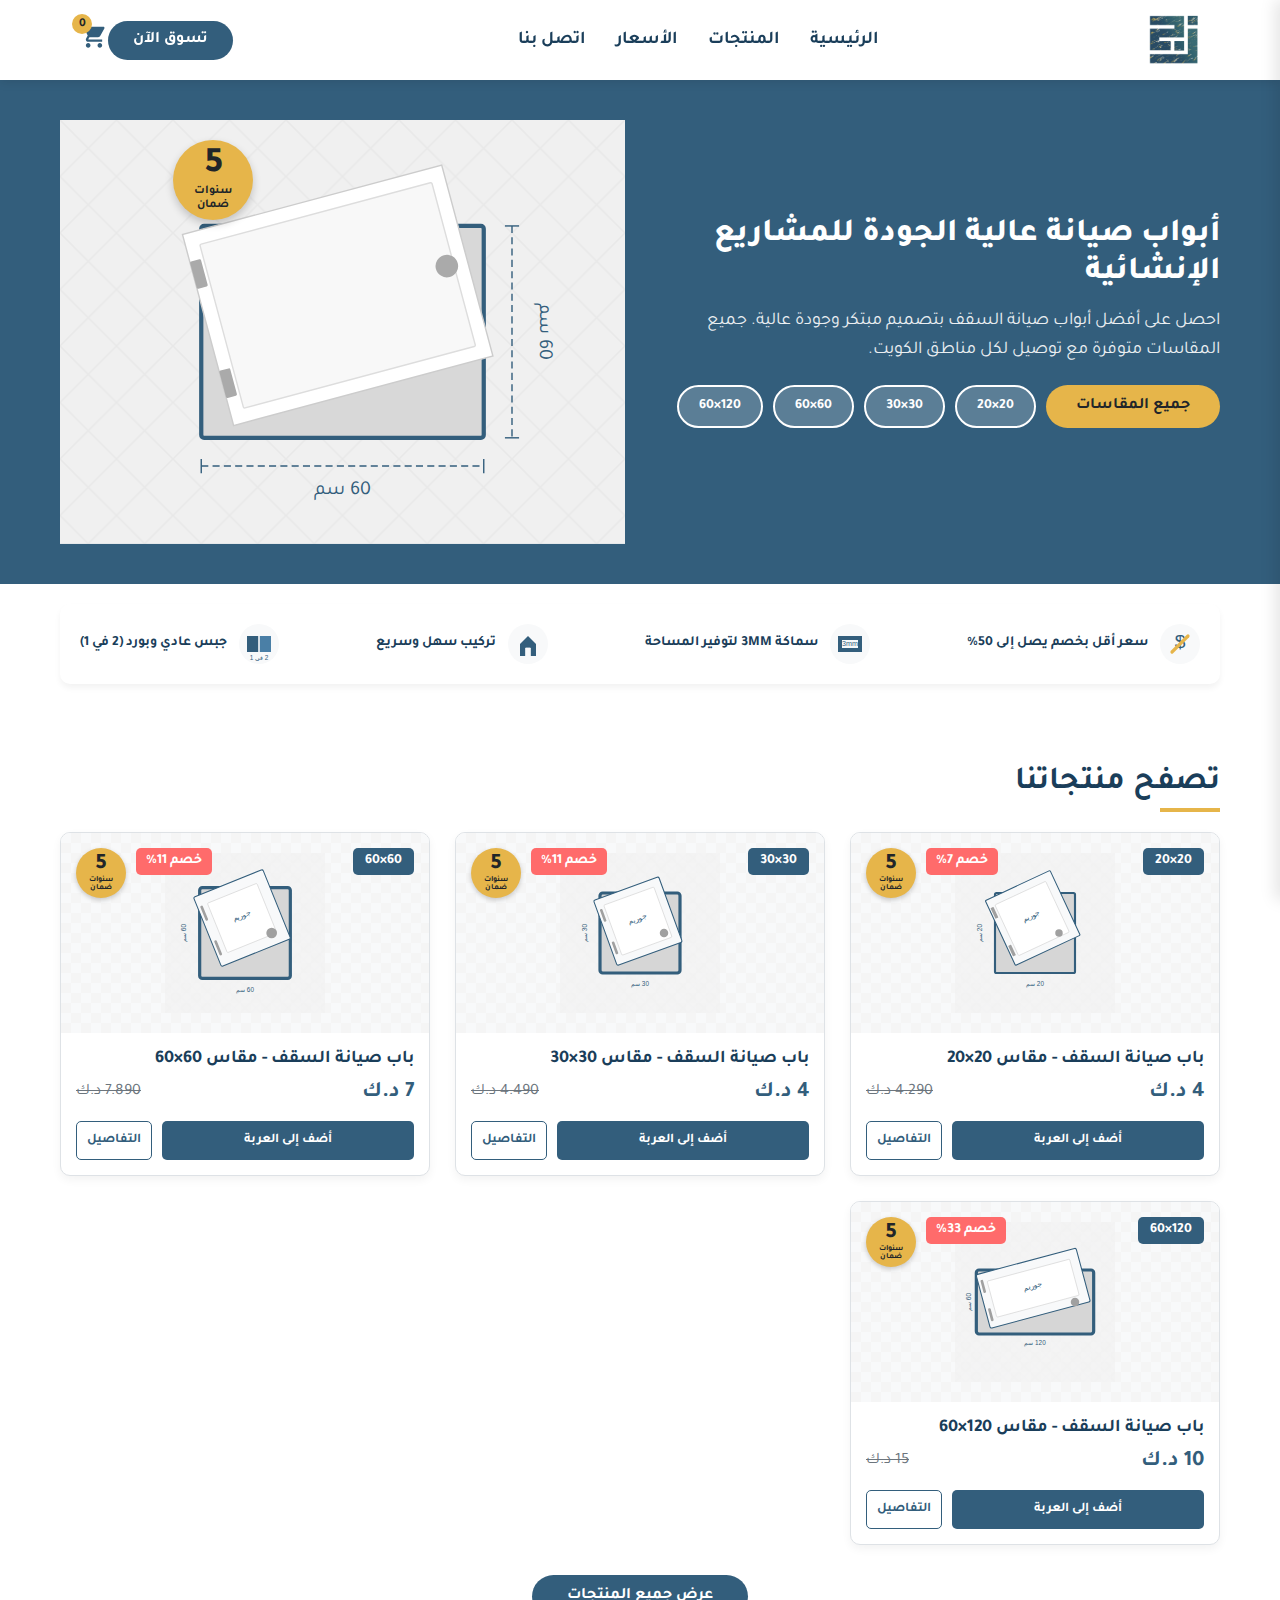
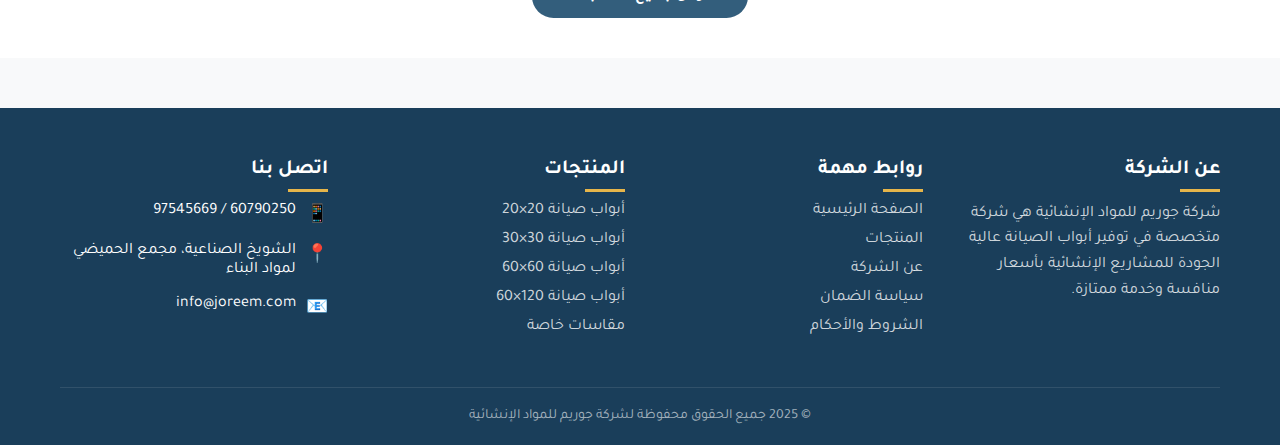
<file: index.html>
<!DOCTYPE html>
<html lang="ar" dir="rtl">
  <head>
    <meta charset="UTF-8" />
    <meta name="viewport" content="width=device-width, initial-scale=1.0" />
    <title>جوريم | أبواب صيانة عالية الجودة</title>
    <style>
      @import url("https://fonts.googleapis.com/css2?family=Tajawal:wght@300;400;500;600;700;800;900&display=swap");

      :root {
        --primary: #335e7c;
        --primary-dark: #1a3e5a;
        --primary-light: #4a7fa6;
        --accent: #e6b54a;
        --light: #f8f9fa;
        --dark: #212529;
        --gray: #6c757d;
        --light-gray: #e9ecef;
        --border-color: #dee2e6;
        --success: #28a745;
      }

      * {
        margin: 0;
        padding: 0;
        box-sizing: border-box;
      }

      body {
        font-family: "Tajawal", sans-serif;
        background-color: var(--light);
        color: var(--dark);
        overflow-x: hidden;
        text-align: right;
        -webkit-tap-highlight-color: transparent;
      }

      .container {
        width: 100%;
        max-width: 1200px;
        margin: 0 auto;
        padding: 0 20px;
      }

      /* Header / Navbar */
      header {
        background-color: white;
        position: fixed;
        top: 0;
        right: 0;
        width: 100%;
        padding: 15px 0;
        z-index: 1000;
        box-shadow: 0 2px 10px rgba(0, 0, 0, 0.1);
      }

      .navbar {
        display: flex;
        justify-content: space-between;
        align-items: center;
        max-width: 1200px;
        margin: 0 auto;
        padding: 0 20px;
      }

      .site-logo {
        height: 50px;
        width: auto;
        object-fit: contain;
      }

      .nav-menu {
        display: flex;
        gap: 30px;
        align-items: center;
      }

      .nav-right-section {
        display: flex;
        align-items: center;
      }

      .nav-link {
        color: var(--primary-dark);
        text-decoration: none;
        font-weight: 600;
        font-size: 18px;
        transition: color 0.3s;
      }

      .nav-link:hover {
        color: var(--accent);
      }

      .nav-button {
        background-color: var(--primary);
        color: white;
        border: none;
        border-radius: 30px;
        padding: 10px 25px;
        font-weight: 600;
        cursor: pointer;
        font-family: "Tajawal", sans-serif;
        font-size: 16px;
        transition: background-color 0.3s;
        margin-right: 15px;
      }

      .nav-button:hover {
        background-color: var(--primary-dark);
      }

      /* Mobile menu button */
      .mobile-menu-button {
        display: none;
        background: none;
        border: none;
        font-size: 24px;
        cursor: pointer;
        color: var(--primary);
        margin-left: 10px;
      }

      /* Cart Icon */
      .cart-icon-container {
        position: relative;
      }

      .cart-icon {
        width: 28px;
        height: 28px;
        cursor: pointer;
      }

      .cart-count {
        position: absolute;
        top: -8px;
        left: -8px;
        background-color: var(--accent);
        color: var(--dark);
        font-size: 12px;
        font-weight: bold;
        width: 20px;
        height: 20px;
        border-radius: 50%;
        display: flex;
        justify-content: center;
        align-items: center;
      }

      /* Enhanced Hero Section With Product Showcase */
      .hero {
        padding-top: 80px;
        background-color: white;
        position: relative;
      }

      .hero-banner {
        background-color: var(--primary);
        color: white;
        padding: 40px 0;
        position: relative;
        overflow: hidden;
      }

      .hero-content {
        display: grid;
        grid-template-columns: 1fr 1fr;
        gap: 30px;
        align-items: center;
      }

      .hero-text {
        position: relative;
        z-index: 2;
      }

      .hero-text h1 {
        font-size: 32px;
        font-weight: 800;
        margin-bottom: 15px;
      }

      .hero-text p {
        font-size: 18px;
        opacity: 0.9;
        margin-bottom: 20px;
        line-height: 1.6;
      }

      .hero-image {
        display: flex;
        justify-content: center;
        align-items: center;
        position: relative;
        width: 100%;
        overflow: hidden;
      }

      /* Quick Filter Buttons */
      .quick-filters {
        display: flex;
        gap: 10px;
        flex-wrap: wrap;
        margin: 20px 0;
      }

      .filter-btn {
        background-color: rgba(255, 255, 255, 0.2);
        color: white;
        border: 2px solid white;
        border-radius: 30px;
        padding: 8px 20px;
        font-weight: 600;
        cursor: pointer;
        font-family: "Tajawal", sans-serif;
        font-size: 14px;
        transition: all 0.3s;
      }

      .filter-btn:hover,
      .filter-btn.active {
        background-color: white;
        color: var(--primary-dark);
      }

      .warranty-badge-hero {
        position: absolute;
        top: 20px;
        left: 20%;
        width: 80px;
        height: 80px;
        background-color: var(--accent);
        border-radius: 50%;
        display: flex;
        flex-direction: column;
        justify-content: center;
        align-items: center;
        z-index: 5;
        box-shadow: 0 4px 8px rgba(0, 0, 0, 0.2);
      }

      .badge-number-hero {
        font-size: 36px;
        font-weight: 800;
        line-height: 1;
        color: var(--dark);
      }

      .badge-text-hero {
        font-size: 12px;
        font-weight: 700;
        color: var(--dark);
        line-height: 1.2;
      }

      /* Call to action button */
      .hero-cta {
        margin-top: 25px;
      }

      .btn-primary {
        background-color: var(--accent);
        color: var(--dark);
        border: none;
        border-radius: 30px;
        padding: 12px 30px;
        font-size: 16px;
        font-weight: 600;
        cursor: pointer;
        font-family: "Tajawal", sans-serif;
        transition: all 0.3s;
      }

      .btn-primary:hover {
        background-color: #d9a94a;
        transform: translateY(-2px);
      }

      /* Featured Products in Hero */
      .featured-products {
        padding: 40px 0;
      }

      .section-title {
        font-size: 2rem;
        font-weight: 700;
        color: var(--primary-dark);
        margin-bottom: 30px;
        position: relative;
        display: inline-block;
      }

      .section-title::after {
        content: "";
        position: absolute;
        bottom: -10px;
        right: 0;
        width: 60px;
        height: 4px;
        background-color: var(--accent);
      }

      .products-grid {
        display: grid;
        grid-template-columns: repeat(auto-fill, minmax(280px, 1fr));
        gap: 25px;
      }

      .product-card {
        border: 1px solid var(--border-color);
        border-radius: 10px;
        overflow: hidden;
        background-color: white;
        transition: all 0.3s;
        box-shadow: 0 4px 10px rgba(0, 0, 0, 0.05);
        position: relative;
        height: 100%;
        display: flex;
        flex-direction: column;
      }

      .product-card:hover {
        box-shadow: 0 10px 20px rgba(0, 0, 0, 0.1);
        transform: translateY(-5px);
      }

      .warranty-badge {
        position: absolute;
        top: 15px;
        left: 15px;
        width: 50px;
        height: 50px;
        background-color: var(--accent);
        border-radius: 50%;
        display: flex;
        flex-direction: column;
        justify-content: center;
        align-items: center;
        z-index: 5;
        box-shadow: 0 2px 5px rgba(0, 0, 0, 0.2);
      }

      .badge-number {
        font-size: 22px;
        font-weight: 800;
        line-height: 1;
        color: var(--dark);
      }

      .badge-text {
        font-size: 8px;
        font-weight: 700;
        color: var(--dark);
        line-height: 1;
      }

      .product-image {
        width: 100%;
        height: 200px;
        display: flex;
        justify-content: center;
        align-items: center;
        background-color: var(--light);
        position: relative;
        overflow: hidden;
        padding: 20px;
        background-image: linear-gradient(
            45deg,
            #f5f5f5 25%,
            transparent 25%,
            transparent 75%,
            #f5f5f5 75%
          ),
          linear-gradient(
            45deg,
            #f5f5f5 25%,
            transparent 25%,
            transparent 75%,
            #f5f5f5 75%
          );
        background-size: 20px 20px;
        background-position: 0 0, 10px 10px;
      }

      .product-door {
        max-width: 100%;
        max-height: 100%;
        transition: transform 0.3s;
      }

      .product-card:hover .product-door {
        transform: scale(1.05);
      }

      .product-dimensions {
        position: absolute;
        top: 15px;
        right: 15px;
        background-color: var(--primary);
        color: white;
        padding: 5px 12px;
        border-radius: 5px;
        font-weight: 600;
        font-size: 14px;
      }

      .discount-badge {
        position: absolute;
        top: 15px;
        left: 75px;
        background-color: #ff6b6b;
        color: white;
        padding: 5px 10px;
        border-radius: 5px;
        font-weight: 600;
        font-size: 14px;
      }

      .product-info {
        padding: 15px;
        flex-grow: 1;
        display: flex;
        flex-direction: column;
      }

      .product-title {
        font-size: 18px;
        font-weight: 700;
        margin-bottom: 10px;
        color: var(--primary-dark);
      }

      .product-price {
        display: flex;
        justify-content: space-between;
        align-items: center;
        margin-bottom: 15px;
      }

      .price-current {
        font-size: 22px;
        font-weight: 700;
        color: var(--primary);
      }

      .price-original {
        font-size: 16px;
        color: var(--gray);
        text-decoration: line-through;
      }

      .product-actions {
        display: flex;
        gap: 10px;
        margin-top: auto;
      }

      .btn-add-cart {
        flex: 1;
        padding: 10px;
        background-color: var(--primary);
        color: white;
        border: none;
        border-radius: 5px;
        font-weight: 600;
        cursor: pointer;
        transition: all 0.3s;
        font-family: "Tajawal", sans-serif;
      }

      .btn-add-cart:hover {
        background-color: var(--primary-dark);
      }

      .btn-details {
        padding: 10px;
        background-color: transparent;
        color: var(--primary);
        border: 1px solid var(--primary);
        border-radius: 5px;
        font-weight: 600;
        cursor: pointer;
        transition: all 0.3s;
        font-family: "Tajawal", sans-serif;
      }

      .btn-details:hover {
        background-color: var(--light-gray);
      }

      .show-all-btn {
        display: block;
        margin: 30px auto 0;
        background-color: var(--primary);
        color: white;
        border: none;
        border-radius: 30px;
        padding: 12px 35px;
        font-weight: 600;
        cursor: pointer;
        font-family: "Tajawal", sans-serif;
        font-size: 16px;
        transition: all 0.3s;
      }

      .show-all-btn:hover {
        background-color: var(--primary-dark);
        transform: translateY(-2px);
      }

      /* Compact Features */
      .compact-features {
        display: flex;
        justify-content: space-between;
        align-items: center;
        gap: 15px;
        margin: 20px 0 40px;
        padding: 20px;
        background-color: white;
        border-radius: 10px;
        box-shadow: 0 4px 6px rgba(0, 0, 0, 0.05);
        flex-wrap: wrap;
      }

      .feature-item {
        display: flex;
        align-items: center;
        gap: 12px;
      }

      .feature-icon {
        width: 40px;
        height: 40px;
        flex-shrink: 0;
      }

      .feature-text {
        font-size: 14px;
        font-weight: 600;
        color: var(--primary-dark);
      }

      /* Added to Cart Modal */
      .modal-overlay {
        position: fixed;
        top: 0;
        left: 0;
        right: 0;
        bottom: 0;
        background-color: rgba(0, 0, 0, 0.5);
        display: flex;
        justify-content: center;
        align-items: center;
        z-index: 2000;
        opacity: 0;
        visibility: hidden;
        transition: all 0.3s;
      }

      .modal-overlay.active {
        opacity: 1;
        visibility: visible;
      }

      .modal {
        background-color: white;
        border-radius: 10px;
        width: 90%;
        max-width: 500px;
        padding: 30px;
        box-shadow: 0 10px 30px rgba(0, 0, 0, 0.1);
        transform: translateY(-20px);
        transition: all 0.3s;
      }

      .modal-overlay.active .modal {
        transform: translateY(0);
      }

      .modal-header {
        display: flex;
        justify-content: space-between;
        align-items: center;
        margin-bottom: 20px;
      }

      .modal-title {
        font-size: 22px;
        font-weight: 700;
        color: var(--success);
        display: flex;
        align-items: center;
        gap: 10px;
      }

      .close-modal {
        background: none;
        border: none;
        font-size: 24px;
        cursor: pointer;
        color: var(--gray);
      }

      .modal-body {
        margin-bottom: 30px;
      }

      .modal-product {
        display: flex;
        align-items: center;
        gap: 15px;
        margin-top: 15px;
        padding: 15px;
        background-color: var(--light);
        border-radius: 8px;
      }

      .modal-product-image {
        width: 60px;
        height: 60px;
        background-color: white;
        border-radius: 5px;
        display: flex;
        justify-content: center;
        align-items: center;
      }

      .modal-product-info {
        flex: 1;
      }

      .modal-product-title {
        font-weight: 600;
        margin-bottom: 5px;
      }

      .modal-product-price {
        color: var(--primary);
        font-weight: 700;
      }

      .modal-actions {
        display: flex;
        gap: 15px;
      }

      .btn-continue {
        flex: 1;
        padding: 12px;
        background-color: var(--light-gray);
        color: var(--dark);
        border: none;
        border-radius: 5px;
        font-weight: 600;
        cursor: pointer;
        font-family: "Tajawal", sans-serif;
        transition: all 0.3s;
      }

      .btn-continue:hover {
        background-color: var(--gray);
        color: white;
      }

      .btn-view-cart {
        flex: 1;
        padding: 12px;
        background-color: var(--primary);
        color: white;
        border: none;
        border-radius: 5px;
        font-weight: 600;
        cursor: pointer;
        font-family: "Tajawal", sans-serif;
        transition: all 0.3s;
      }

      .btn-view-cart:hover {
        background-color: var(--primary-dark);
      }

      /* Footer */
      footer {
        background-color: var(--primary-dark);
        color: white;
        padding: 50px 0 20px;
        margin-top: 50px;
      }

      .footer-content {
        display: grid;
        grid-template-columns: repeat(4, 1fr);
        gap: 30px;
        margin-bottom: 40px;
      }

      .footer-column h3 {
        font-size: 20px;
        margin-bottom: 20px;
        position: relative;
      }

      .footer-column h3::after {
        content: "";
        position: absolute;
        right: 0;
        bottom: -10px;
        width: 40px;
        height: 3px;
        background-color: var(--accent);
      }

      .footer-links {
        list-style: none;
      }

      .footer-links li {
        margin-bottom: 10px;
      }

      .footer-links a {
        color: rgba(255, 255, 255, 0.8);
        text-decoration: none;
        transition: color 0.3s;
      }

      .footer-links a:hover {
        color: var(--accent);
      }

      .contact-item {
        display: flex;
        gap: 10px;
        margin-bottom: 15px;
        align-items: flex-start;
      }

      .contact-icon {
        color: var(--accent);
        font-size: 18px;
      }

      .about-text {
        color: rgba(255, 255, 255, 0.8);
        line-height: 1.6;
        margin-bottom: 15px;
      }

      .footer-bottom {
        text-align: center;
        padding-top: 20px;
        border-top: 1px solid rgba(255, 255, 255, 0.1);
        color: rgba(255, 255, 255, 0.6);
        font-size: 14px;
      }

      /* Mobile Menu Overlay */
      .mobile-menu-overlay {
        position: fixed;
        top: 0;
        right: 0;
        bottom: 0;
        left: 0;
        background-color: rgba(0, 0, 0, 0.5);
        z-index: 1500;
        opacity: 0;
        visibility: hidden;
        transition: all 0.3s;
      }

      .mobile-menu-overlay.active {
        opacity: 1;
        visibility: visible;
      }

      .mobile-menu {
        position: fixed;
        top: 0;
        right: -280px;
        width: 280px;
        height: 100%;
        background-color: white;
        z-index: 1600;
        transition: all 0.3s;
        padding: 20px;
        box-shadow: -5px 0 15px rgba(0, 0, 0, 0.1);
        overflow-y: auto;
      }

      .mobile-menu.active {
        right: 0;
      }

      .mobile-menu-header {
        display: flex;
        justify-content: space-between;
        align-items: center;
        margin-bottom: 30px;
        padding-bottom: 15px;
        border-bottom: 1px solid var(--light-gray);
      }

      .mobile-menu-close {
        background: none;
        border: none;
        font-size: 24px;
        cursor: pointer;
        color: var(--gray);
      }

      .mobile-menu-links {
        display: flex;
        flex-direction: column;
        gap: 15px;
      }

      .mobile-menu-link {
        color: var(--primary-dark);
        text-decoration: none;
        font-weight: 600;
        font-size: 18px;
        padding: 10px 0;
        border-bottom: 1px solid var(--light-gray);
        transition: color 0.3s;
      }

      .mobile-menu-link:hover {
        color: var(--accent);
      }

      /* Responsive Styles */
      @media (max-width: 1200px) {
        .products-grid {
          grid-template-columns: repeat(3, 1fr);
        }
      }

      /* iPhone 12 Pro and similar devices */
      @media (width: 390px) and (height: 844px),
        (min-width: 375px) and (max-width: 414px) and (min-height: 800px) {
        .hero-banner {
          padding: 30px 0;
        }

        .nav-button {
          font-size: 13px;
          padding: 8px 12px;
        }

        .quick-filters {
          margin: 15px 0;
          justify-content: center;
          flex-wrap: wrap;
        }

        .ceiling-panel {
          transform: scale(0.9);
        }

        .warranty-badge-hero {
          top: 5px;
          left: 5px;
        }

        .product-info {
          padding: 12px;
        }

        .feature-text {
          font-size: 12px;
        }

        .product-card {
          border-radius: 8px;
        }
      }

      @media (max-width: 992px) {
        .hero-content {
          grid-template-columns: 1fr;
          text-align: center;
        }

        .hero-image {
          order: -1;
          margin-bottom: 20px;
        }

        .warranty-badge-hero {
          top: 10px;
          left: 20px;
        }

        .quick-filters {
          justify-content: center;
        }

        .products-grid {
          grid-template-columns: repeat(2, 1fr);
        }

        .compact-features {
          justify-content: center;
        }

        .feature-item {
          width: 45%;
          margin-bottom: 15px;
        }

        .footer-content {
          grid-template-columns: repeat(2, 1fr);
          gap: 40px;
        }
      }

      @media (max-width: 768px) {
        .mobile-menu-button {
          display: block;
        }

        .nav-menu {
          display: none;
        }

        .nav-right-section {
          flex: 1;
          justify-content: flex-end;
        }

        .site-logo {
          height: 40px;
        }

        .nav-button {
          font-size: 14px;
          padding: 8px 15px;
        }

        .hero-text h1 {
          font-size: 26px;
        }

        .hero-text p {
          font-size: 16px;
        }

        .products-grid {
          grid-template-columns: repeat(2, 1fr);
          gap: 15px;
        }

        .product-title {
          font-size: 16px;
        }

        .product-price {
          flex-direction: column;
          align-items: flex-start;
        }

        .product-actions {
          flex-direction: column;
        }

        .feature-item {
          width: 100%;
        }

        .warranty-badge-hero {
          width: 60px;
          height: 60px;
        }

        .badge-number-hero {
          font-size: 24px;
        }

        .badge-text-hero {
          font-size: 10px;
        }

        .modal {
          padding: 20px;
        }

        .modal-actions {
          flex-direction: column;
        }
      }

      @media (max-width: 576px) {
        .products-grid {
          grid-template-columns: 1fr;
        }

        .hero-text h1 {
          font-size: 24px;
          line-height: 1.3;
        }

        .hero-text p {
          font-size: 14px;
          line-height: 1.5;
        }

        .hero-content {
          gap: 15px;
        }

        /* Fix filter buttons wrapping */
        .quick-filters {
          gap: 5px;
          margin: 15px 0;
        }

        .filter-btn,
        .btn-primary {
          font-size: 12px;
          padding: 6px 10px;
        }

        .ceiling-panel {
          max-width: 100%;
          height: auto;
        }

        .warranty-badge-hero {
          width: 50px;
          height: 50px;
          top: 5px;
          left: 5px;
        }

        .badge-number-hero {
          font-size: 20px;
        }

        .badge-text-hero {
          font-size: 8px;
        }

        .section-title {
          font-size: 1.5rem;
          text-align: center;
          display: block;
        }

        .section-title::after {
          right: 50%;
          transform: translateX(50%);
        }

        .footer-content {
          grid-template-columns: 1fr;
        }

        .footer-column h3 {
          text-align: center;
        }

        .footer-column h3::after {
          right: 50%;
          transform: translateX(50%);
        }

        .about-text,
        .footer-links {
          text-align: center;
        }

        .contact-item {
          justify-content: center;
        }

        .price-current,
        .price-original {
          font-size: 16px;
        }

        .product-dimensions,
        .discount-badge {
          font-size: 12px;
          padding: 4px 8px;
        }

        .discount-badge {
          left: 70px;
        }

        .warranty-badge {
          width: 40px;
          height: 40px;
        }

        .badge-number {
          font-size: 18px;
        }

        .badge-text {
          font-size: 7px;
        }

        /* Fix product cards display */
        .product-card {
          margin-bottom: 15px;
          box-shadow: 0 2px 5px rgba(0, 0, 0, 0.1);
        }

        .product-image {
          height: 180px;
        }

        .product-actions {
          gap: 8px;
        }

        .btn-add-cart,
        .btn-details {
          padding: 8px;
          font-size: 14px;
        }
      }

      /* Fix for very small screens */
      @media (max-width: 360px) {
        .nav-button {
          padding: 6px 12px;
          font-size: 12px;
        }

        .site-logo {
          height: 35px;
        }

        .quick-filters {
          gap: 5px;
        }

        .filter-btn {
          padding: 6px 12px;
          font-size: 12px;
        }

        .product-image {
          height: 180px;
        }
      }
    </style>
  </head>
  <body>
    <!-- Header/Navbar -->
    <header>
      <div class="container">
        <nav class="navbar">
          <img src="./images/logo.png" alt="Logo" class="site-logo" />

          <div class="nav-menu">
            <a href="index.html" class="nav-link">الرئيسية</a>
            <a href="#" class="nav-link">المنتجات</a>
            <a href="#" class="nav-link">الأسعار</a>
            <a href="#" class="nav-link">اتصل بنا</a>
          </div>

          <div class="nav-right-section">
            <button class="mobile-menu-button" id="mobileMenuButton">
              <svg
                width="24"
                height="24"
                viewBox="0 0 24 24"
                fill="none"
                xmlns="http://www.w3.org/2000/svg"
              >
                <path
                  d="M3 18H21V16H3V18ZM3 13H21V11H3V13ZM3 6V8H21V6H3Z"
                  fill="#335E7C"
                />
              </svg>
            </button>
            <button class="nav-button">تسوق الآن</button>
            <div class="cart-icon-container" id="cartIcon">
              <svg
                class="cart-icon"
                viewBox="0 0 24 24"
                fill="none"
                xmlns="http://www.w3.org/2000/svg"
              >
                <path
                  d="M7 18C5.9 18 5.01 18.9 5.01 20C5.01 21.1 5.9 22 7 22C8.1 22 9 21.1 9 20C9 18.9 8.1 18 7 18ZM1 2V4H3L6.6 11.59L5.25 14.04C5.09 14.32 5 14.65 5 15C5 16.1 5.9 17 7 17H19V15H7.42C7.28 15 7.17 14.89 7.17 14.75L7.2 14.63L8.1 13H15.55C16.3 13 16.96 12.59 17.3 11.97L20.88 5.48C20.96 5.34 21 5.17 21 5C21 4.45 20.55 4 20 4H5.21L4.27 2H1ZM17 18C15.9 18 15.01 18.9 15.01 20C15.01 21.1 15.9 22 17 22C18.1 22 19 21.1 19 20C19 18.9 18.1 18 17 18Z"
                  fill="#335E7C"
                />
              </svg>
              <span class="cart-count" id="cartCount">0</span>
            </div>
          </div>
        </nav>
      </div>
    </header>

    <!-- Mobile Menu Overlay -->
    <div class="mobile-menu-overlay" id="mobileMenuOverlay"></div>
    <div class="mobile-menu" id="mobileMenu">
      <div class="mobile-menu-header">
        <img
          src="./images/logo.png"
          alt="Logo"
          class="site-logo"
          style="height: 40px"
        />
        <button class="mobile-menu-close" id="mobileMenuClose">&times;</button>
      </div>
      <div class="mobile-menu-links">
        <a href="index.html" class="mobile-menu-link">الرئيسية</a>
        <a href="#" class="mobile-menu-link">المنتجات</a>
        <a href="#" class="mobile-menu-link">الأسعار</a>
        <a href="#" class="mobile-menu-link">اتصل بنا</a>
      </div>
    </div>

    <!-- Main Content - Product Showcase -->
    <div id="productsSection">
      <!-- Enhanced Hero Section With Product Showcase -->
      <section class="hero">
        <!-- Original Hero with SVG -->
        <div class="hero-banner">
          <div class="container hero-content">
            <div class="hero-text">
              <h1>أبواب صيانة عالية الجودة للمشاريع الإنشائية</h1>
              <p>
                احصل على أفضل أبواب صيانة السقف بتصميم مبتكر وجودة عالية. جميع
                المقاسات متوفرة مع توصيل لكل مناطق الكويت.
              </p>

              <!-- Quick Filter Buttons -->
              <div class="quick-filters">
                <button
                  class="btn-primary active"
                  data-size="all"
                  onclick="location.reload();"
                >
                  جميع المقاسات
                </button>

                <button class="filter-btn" data-size="20×20">20×20</button>
                <button class="filter-btn" data-size="30×30">30×30</button>
                <button class="filter-btn" data-size="60×60">60×60</button>
                <button class="filter-btn" data-size="120×60">120×60</button>
              </div>
            </div>
            <div class="hero-image">
              <div class="warranty-badge-hero">
                <span class="badge-number-hero">5</span>
                <span class="badge-text-hero">سنوات</span>
                <span class="badge-text-hero">ضمان</span>
              </div>
              <svg
                class="ceiling-panel"
                width="100%"
                height="auto"
                viewBox="0 0 400 300"
                xmlns="http://www.w3.org/2000/svg"
              >
                <!-- Ceiling background -->
                <rect width="400" height="300" fill="#f5f5f5" />
                <pattern
                  id="ceiling-pattern"
                  width="40"
                  height="40"
                  patternUnits="userSpaceOnUse"
                >
                  <rect width="40" height="40" fill="#f0f0f0" />
                  <path
                    d="M0 0L40 40M40 0L0 40"
                    stroke="#e8e8e8"
                    stroke-width="1"
                  />
                </pattern>
                <rect width="400" height="300" fill="url(#ceiling-pattern)" />

                <!-- Access panel frame -->
                <rect
                  x="100"
                  y="75"
                  width="200"
                  height="150"
                  rx="2"
                  fill="#d8d8d8"
                  stroke="#335E7C"
                  stroke-width="3"
                />

                <!-- Panel face (slightly open) -->
                <g transform="rotate(-15, 100, 150)">
                  <rect
                    x="105"
                    y="80"
                    width="190"
                    height="140"
                    fill="#fff"
                    stroke="#ccc"
                  />
                  <rect
                    x="115"
                    y="90"
                    width="170"
                    height="120"
                    fill="#f8f8f8"
                    stroke="#ddd"
                    stroke-width="1"
                    rx="1"
                  />
                  <!-- Hinges -->
                  <rect
                    x="105"
                    y="100"
                    width="8"
                    height="20"
                    rx="1"
                    fill="#aaa"
                  />
                  <rect
                    x="105"
                    y="180"
                    width="8"
                    height="20"
                    rx="1"
                    fill="#aaa"
                  />
                  <!-- Handle -->
                  <circle cx="280" cy="150" r="8" fill="#aaa" />
                </g>

                <!-- Dimensions -->
                <line
                  x1="100"
                  y1="245"
                  x2="300"
                  y2="245"
                  stroke="#335E7C"
                  stroke-width="1"
                  stroke-dasharray="5,3"
                />
                <line
                  x1="100"
                  y1="240"
                  x2="100"
                  y2="250"
                  stroke="#335E7C"
                  stroke-width="1"
                />
                <line
                  x1="300"
                  y1="240"
                  x2="300"
                  y2="250"
                  stroke="#335E7C"
                  stroke-width="1"
                />
                <text
                  x="200"
                  y="265"
                  text-anchor="middle"
                  fill="#335E7C"
                  font-family="Tajawal"
                  font-size="14"
                >
                  60 سم
                </text>

                <line
                  x1="320"
                  y1="75"
                  x2="320"
                  y2="225"
                  stroke="#335E7C"
                  stroke-width="1"
                  stroke-dasharray="5,3"
                />
                <line
                  x1="315"
                  y1="75"
                  x2="325"
                  y2="75"
                  stroke="#335E7C"
                  stroke-width="1"
                />
                <line
                  x1="315"
                  y1="225"
                  x2="325"
                  y2="225"
                  stroke="#335E7C"
                  stroke-width="1"
                />
                <text
                  x="340"
                  y="150"
                  text-anchor="middle"
                  fill="#335E7C"
                  font-family="Tajawal"
                  font-size="14"
                  transform="rotate(90, 340, 150)"
                >
                  60 سم
                </text>

                <!-- Product label -->
                <text
                  x="200"
                  y="50"
                  text-anchor="middle"
                  fill="#335E7C"
                  font-family="Tajawal"
                  font-size="16"
                  font-weight="bold"
                >
              
                </text>
              </svg>
            </div>
          </div>
        </div>
        <!-- Compact Features -->
        <div class="container">
          <div class="compact-features">
            <div class="feature-item">
              <svg
                class="feature-icon"
                viewBox="0 0 50 50"
                xmlns="http://www.w3.org/2000/svg"
              >
                <rect width="50" height="50" rx="25" fill="#F8F9FA" />
                <text
                  x="25"
                  y="30"
                  text-anchor="middle"
                  font-family="Arial"
                  font-size="24"
                  fill="#335E7C"
                >
                  $
                </text>
                <path
                  d="M35 15 L15 35"
                  stroke="#e6b54a"
                  stroke-width="4"
                  stroke-linecap="round"
                />
              </svg>
              <span class="feature-text">سعر أقل بخصم يصل إلى 50%</span>
            </div>

            <div class="feature-item">
              <svg
                class="feature-icon"
                viewBox="0 0 50 50"
                xmlns="http://www.w3.org/2000/svg"
              >
                <rect width="50" height="50" rx="25" fill="#F8F9FA" />
                <rect x="10" y="15" width="30" height="20" fill="#335E7C" />
                <rect x="15" y="20" width="20" height="10" fill="#F8F9FA" />
                <text
                  x="25"
                  y="28"
                  text-anchor="middle"
                  font-family="Arial"
                  font-size="9"
                  fill="#335E7C"
                >
                  3mm
                </text>
              </svg>
              <span class="feature-text">سماكة 3MM لتوفير المساحة</span>
            </div>

            <div class="feature-item">
              <svg
                class="feature-icon"
                viewBox="0 0 50 50"
                xmlns="http://www.w3.org/2000/svg"
              >
                <rect width="50" height="50" rx="25" fill="#F8F9FA" />
                <path d="M15 25 L25 15 L35 25 L35 40 L15 40 Z" fill="#335E7C" />
                <path
                  d="M22 40 L22 30 L28 30 L28 40"
                  fill="#F8F9FA"
                  stroke="#F8F9FA"
                />
              </svg>
              <span class="feature-text">تركيب سهل وسريع</span>
            </div>

            <div class="feature-item">
              <svg
                class="feature-icon"
                viewBox="0 0 50 50"
                xmlns="http://www.w3.org/2000/svg"
              >
                <rect width="50" height="50" rx="25" fill="#F8F9FA" />
                <rect x="10" y="15" width="14" height="20" fill="#335E7C" />
                <rect x="26" y="15" width="14" height="20" fill="#4A7FA6" />
                <text
                  x="25"
                  y="45"
                  text-anchor="middle"
                  font-family="Arial"
                  font-size="8"
                  fill="#335E7C"
                >
                  2 في 1
                </text>
              </svg>
              <span class="feature-text">جبس عادي وبورد (2 في 1)</span>
            </div>
          </div>
        </div>
        <!-- Featured Products Section -->
        <div class="featured-products">
          <div class="container">
            <h2 class="section-title">تصفح منتجاتنا</h2>

            <div class="products-grid">
              <!-- Product 1 -->
              <div
                class="product-card"
                data-size="20×20"
                data-id="1"
                data-name="باب صيانة السقف - مقاس 20×20"
                data-price="4"
                data-img="product-1"
              >
                <div class="product-image">
                  <div class="warranty-badge">
                    <span class="badge-number">5</span>
                    <span class="badge-text">سنوات</span>
                    <span class="badge-text">ضمان</span>
                  </div>
                  <div class="discount-badge">خصم 7%</div>
                  <div class="product-dimensions">20×20</div>
                  <svg
                    class="product-door"
                    viewBox="0 0 300 300"
                    xmlns="http://www.w3.org/2000/svg"
                    width="160"
                    height="160"
                  >
                    <!-- Ceiling background pattern -->
                    <rect
                      width="300"
                      height="300"
                      fill="#f5f5f5"
                      opacity="0.5"
                    />
                    <pattern
                      id="ceiling-pattern-small-1"
                      width="20"
                      height="20"
                      patternUnits="userSpaceOnUse"
                    >
                      <rect width="20" height="20" fill="#f0f0f0" />
                      <path
                        d="M0 0L20 20M20 0L0 20"
                        stroke="#e8e8e8"
                        stroke-width="0.5"
                      />
                    </pattern>
                    <rect
                      width="300"
                      height="300"
                      fill="url(#ceiling-pattern-small-1)"
                      opacity="0.5"
                    />

                    <!-- Access Panel Frame - Fixed part -->
                    <rect
                      x="75"
                      y="75"
                      width="150"
                      height="150"
                      rx="3"
                      fill="#D6D6D6"
                    />
                    <rect
                      x="75"
                      y="75"
                      width="150"
                      height="150"
                      rx="3"
                      stroke="#335E7C"
                      stroke-width="4"
                      fill="none"
                    />

                    <!-- Panel Face - The door part (rotated to show it's open) -->
                    <g transform="rotate(-25, 85, 150)">
                      <rect
                        x="85"
                        y="83"
                        width="134"
                        height="134"
                        rx="2"
                        fill="#F8F9FA"
                      />
                      <rect
                        x="85"
                        y="83"
                        width="134"
                        height="134"
                        rx="2"
                        stroke="#335E7C"
                        stroke-width="2"
                        fill="none"
                      />

                      <!-- Hinges -->
                      <rect
                        x="88"
                        y="100"
                        width="6"
                        height="22"
                        rx="1"
                        fill="#A0A0A0"
                      />
                      <rect
                        x="88"
                        y="178"
                        width="6"
                        height="22"
                        rx="1"
                        fill="#A0A0A0"
                      />

                      <!-- Panel Interior -->
                      <rect
                        x="98"
                        y="98"
                        width="105"
                        height="105"
                        rx="2"
                        fill="#FFFFFF"
                        stroke="#CCCCCC"
                        stroke-width="1"
                      />
                      <text
                        x="150"
                        y="150"
                        text-anchor="middle"
                        font-family="Arial"
                        font-size="14"
                        fill="#335E7C"
                      >
                        جوريم
                      </text>
                    </g>

                    <!-- Handle (on the rotated part) -->
                    <circle cx="195" cy="150" r="7" fill="#A0A0A0" />

                    <!-- Dimension texts -->
                    <text
                      x="150"
                      y="250"
                      text-anchor="middle"
                      font-family="Arial"
                      font-size="12"
                      fill="#335E7C"
                    >
                      20 سم
                    </text>
                    <text
                      x="50"
                      y="150"
                      text-anchor="middle"
                      font-family="Arial"
                      font-size="12"
                      fill="#335E7C"
                      transform="rotate(270, 50, 150)"
                    >
                      20 سم
                    </text>
                  </svg>
                </div>
                <div class="product-info">
                  <h3 class="product-title">باب صيانة السقف - مقاس 20×20</h3>
                  <div class="product-price">
                    <span class="price-current">4 د.ك</span>
                    <span class="price-original">4.290 د.ك</span>
                  </div>
                  <div class="product-actions">
                    <button class="btn-add-cart">أضف إلى العربة</button>
                    <button class="btn-details">التفاصيل</button>
                  </div>
                </div>
              </div>

              <!-- Product 2 -->
              <div
                class="product-card"
                data-size="30×30"
                data-id="2"
                data-name="باب صيانة السقف - مقاس 30×30"
                data-price="4"
                data-img="product-2"
              >
                <div class="product-image">
                  <div class="warranty-badge">
                    <span class="badge-number">5</span>
                    <span class="badge-text">سنوات</span>
                    <span class="badge-text">ضمان</span>
                  </div>
                  <div class="discount-badge">خصم 11%</div>
                  <div class="product-dimensions">30×30</div>
                  <svg
                    class="product-door"
                    viewBox="0 0 300 300"
                    xmlns="http://www.w3.org/2000/svg"
                    width="160"
                    height="160"
                  >
                    <!-- Ceiling background pattern -->
                    <rect
                      width="300"
                      height="300"
                      fill="#f5f5f5"
                      opacity="0.5"
                    />
                    <pattern
                      id="ceiling-pattern-small-2"
                      width="20"
                      height="20"
                      patternUnits="userSpaceOnUse"
                    >
                      <rect width="20" height="20" fill="#f0f0f0" />
                      <path
                        d="M0 0L20 20M20 0L0 20"
                        stroke="#e8e8e8"
                        stroke-width="0.5"
                      />
                    </pattern>
                    <rect
                      width="300"
                      height="300"
                      fill="url(#ceiling-pattern-small-2)"
                      opacity="0.5"
                    />

                    <!-- Access Panel Frame - Fixed part -->
                    <rect
                      x="75"
                      y="75"
                      width="150"
                      height="150"
                      rx="5"
                      fill="#D6D6D6"
                    />
                    <rect
                      x="75"
                      y="75"
                      width="150"
                      height="150"
                      rx="5"
                      stroke="#335E7C"
                      stroke-width="6"
                      fill="none"
                    />

                    <!-- Panel Face - The door part (rotated to show it's open) -->
                    <g transform="rotate(-20, 85, 150)">
                      <rect
                        x="85"
                        y="85"
                        width="130"
                        height="130"
                        rx="3"
                        fill="#F8F9FA"
                      />
                      <rect
                        x="85"
                        y="85"
                        width="130"
                        height="130"
                        rx="3"
                        stroke="#335E7C"
                        stroke-width="2"
                        fill="none"
                      />

                      <!-- Hinges -->
                      <rect
                        x="90"
                        y="105"
                        width="5"
                        height="25"
                        rx="2"
                        fill="#A0A0A0"
                      />
                      <rect
                        x="90"
                        y="170"
                        width="5"
                        height="25"
                        rx="2"
                        fill="#A0A0A0"
                      />

                      <!-- Panel Interior -->
                      <rect
                        x="100"
                        y="100"
                        width="100"
                        height="100"
                        rx="2"
                        fill="#FFFFFF"
                        stroke="#CCCCCC"
                        stroke-width="1"
                      />
                      <text
                        x="150"
                        y="150"
                        text-anchor="middle"
                        font-family="Arial"
                        font-size="14"
                        fill="#335E7C"
                      >
                        جوريم
                      </text>
                    </g>

                    <!-- Handle (on the fixed part) -->
                    <circle cx="195" cy="150" r="8" fill="#A0A0A0" />

                    <!-- Dimension texts -->
                    <text
                      x="150"
                      y="250"
                      text-anchor="middle"
                      font-family="Arial"
                      font-size="12"
                      fill="#335E7C"
                    >
                      30 سم
                    </text>
                    <text
                      x="50"
                      y="150"
                      text-anchor="middle"
                      font-family="Arial"
                      font-size="12"
                      fill="#335E7C"
                      transform="rotate(270, 50, 150)"
                    >
                      30 سم
                    </text>
                  </svg>
                </div>
                <div class="product-info">
                  <h3 class="product-title">باب صيانة السقف - مقاس 30×30</h3>
                  <div class="product-price">
                    <span class="price-current">4 د.ك</span>
                    <span class="price-original">4.490 د.ك</span>
                  </div>
                  <div class="product-actions">
                    <button class="btn-add-cart">أضف إلى العربة</button>
                    <button class="btn-details">التفاصيل</button>
                  </div>
                </div>
              </div>

              <!-- Product 3 -->
              <div
                class="product-card"
                data-size="60×60"
                data-id="3"
                data-name="باب صيانة السقف - مقاس 60×60"
                data-price="7"
                data-img="product-3"
              >
                <div class="product-image">
                  <div class="warranty-badge">
                    <span class="badge-number">5</span>
                    <span class="badge-text">سنوات</span>
                    <span class="badge-text">ضمان</span>
                  </div>
                  <div class="discount-badge">خصم 11%</div>
                  <div class="product-dimensions">60×60</div>
                  <svg
                    class="product-door"
                    viewBox="0 0 300 300"
                    xmlns="http://www.w3.org/2000/svg"
                    width="160"
                    height="160"
                  >
                    <!-- Ceiling background pattern -->
                    <rect
                      width="300"
                      height="300"
                      fill="#f5f5f5"
                      opacity="0.5"
                    />
                    <pattern
                      id="ceiling-pattern-small-3"
                      width="20"
                      height="20"
                      patternUnits="userSpaceOnUse"
                    >
                      <rect width="20" height="20" fill="#f0f0f0" />
                      <path
                        d="M0 0L20 20M20 0L0 20"
                        stroke="#e8e8e8"
                        stroke-width="0.5"
                      />
                    </pattern>
                    <rect
                      width="300"
                      height="300"
                      fill="url(#ceiling-pattern-small-3)"
                      opacity="0.5"
                    />

                    <!-- Access Panel Frame - Fixed part -->
                    <rect
                      x="65"
                      y="65"
                      width="170"
                      height="170"
                      rx="5"
                      fill="#D6D6D6"
                    />
                    <rect
                      x="65"
                      y="65"
                      width="170"
                      height="170"
                      rx="5"
                      stroke="#335E7C"
                      stroke-width="6"
                      fill="none"
                    />

                    <!-- Panel Face - The door part (rotated to show it's open) -->
                    <g transform="rotate(-22, 75, 150)">
                      <rect
                        x="80"
                        y="80"
                        width="140"
                        height="140"
                        rx="3"
                        fill="#F8F9FA"
                      />
                      <rect
                        x="80"
                        y="80"
                        width="140"
                        height="140"
                        rx="3"
                        stroke="#335E7C"
                        stroke-width="2"
                        fill="none"
                      />

                      <!-- Hinges -->
                      <rect
                        x="85"
                        y="100"
                        width="5"
                        height="30"
                        rx="2"
                        fill="#A0A0A0"
                      />
                      <rect
                        x="85"
                        y="170"
                        width="5"
                        height="30"
                        rx="2"
                        fill="#A0A0A0"
                      />

                      <!-- Panel Interior -->
                      <rect
                        x="100"
                        y="100"
                        width="100"
                        height="100"
                        rx="2"
                        fill="#FFFFFF"
                        stroke="#CCCCCC"
                        stroke-width="1"
                      />
                      <text
                        x="150"
                        y="150"
                        text-anchor="middle"
                        font-family="Arial"
                        font-size="14"
                        fill="#335E7C"
                      >
                        جوريم
                      </text>
                    </g>

                    <!-- Handle (on the fixed part) -->
                    <circle cx="200" cy="150" r="10" fill="#A0A0A0" />

                    <!-- Dimension texts -->
                    <text
                      x="150"
                      y="260"
                      text-anchor="middle"
                      font-family="Arial"
                      font-size="12"
                      fill="#335E7C"
                    >
                      60 سم
                    </text>
                    <text
                      x="40"
                      y="150"
                      text-anchor="middle"
                      font-family="Arial"
                      font-size="12"
                      fill="#335E7C"
                      transform="rotate(270, 40, 150)"
                    >
                      60 سم
                    </text>
                  </svg>
                </div>
                <div class="product-info">
                  <h3 class="product-title">باب صيانة السقف - مقاس 60×60</h3>
                  <div class="product-price">
                    <span class="price-current">7 د.ك</span>
                    <span class="price-original">7.890 د.ك</span>
                  </div>
                  <div class="product-actions">
                    <button class="btn-add-cart">أضف إلى العربة</button>
                    <button class="btn-details">التفاصيل</button>
                  </div>
                </div>
              </div>

              <!-- Product 4 -->
              <div
                class="product-card"
                data-size="120×60"
                data-id="4"
                data-name="باب صيانة السقف - مقاس 120×60"
                data-price="10"
                data-img="product-4"
              >
                <div class="product-image">
                  <div class="warranty-badge">
                    <span class="badge-number">5</span>
                    <span class="badge-text">سنوات</span>
                    <span class="badge-text">ضمان</span>
                  </div>
                  <div class="discount-badge">خصم 33%</div>
                  <div class="product-dimensions">120×60</div>
                  <svg
                    class="product-door"
                    viewBox="0 0 300 300"
                    xmlns="http://www.w3.org/2000/svg"
                    width="160"
                    height="160"
                  >
                    <!-- Ceiling background pattern -->
                    <rect
                      width="300"
                      height="300"
                      fill="#f5f5f5"
                      opacity="0.5"
                    />
                    <pattern
                      id="ceiling-pattern-small-4"
                      width="20"
                      height="20"
                      patternUnits="userSpaceOnUse"
                    >
                      <rect width="20" height="20" fill="#f0f0f0" />
                      <path
                        d="M0 0L20 20M20 0L0 20"
                        stroke="#e8e8e8"
                        stroke-width="0.5"
                      />
                    </pattern>
                    <rect
                      width="300"
                      height="300"
                      fill="url(#ceiling-pattern-small-4)"
                      opacity="0.5"
                    />

                    <!-- Access Panel Frame - Fixed part (rectangular) -->
                    <rect
                      x="40"
                      y="90"
                      width="220"
                      height="120"
                      rx="5"
                      fill="#D6D6D6"
                    />
                    <rect
                      x="40"
                      y="90"
                      width="220"
                      height="120"
                      rx="5"
                      stroke="#335E7C"
                      stroke-width="6"
                      fill="none"
                    />

                    <!-- Panel Face - The door part (rotated to show it's open) -->
                    <g transform="rotate(-15, 50, 150)">
                      <rect
                        x="53"
                        y="98"
                        width="194"
                        height="104"
                        rx="3"
                        fill="#F8F9FA"
                      />
                      <rect
                        x="53"
                        y="98"
                        width="194"
                        height="104"
                        rx="3"
                        stroke="#335E7C"
                        stroke-width="2"
                        fill="none"
                      />

                      <!-- Hinges -->
                      <rect
                        x="58"
                        y="110"
                        width="5"
                        height="25"
                        rx="2"
                        fill="#A0A0A0"
                      />
                      <rect
                        x="58"
                        y="165"
                        width="5"
                        height="25"
                        rx="2"
                        fill="#A0A0A0"
                      />

                      <!-- Panel Interior -->
                      <rect
                        x="70"
                        y="115"
                        width="160"
                        height="70"
                        rx="2"
                        fill="#FFFFFF"
                        stroke="#CCCCCC"
                        stroke-width="1"
                      />
                      <text
                        x="150"
                        y="150"
                        text-anchor="middle"
                        font-family="Arial"
                        font-size="14"
                        fill="#335E7C"
                      >
                        جوريم
                      </text>
                    </g>

                    <!-- Handle (on the fixed part) -->
                    <circle cx="225" cy="150" r="8" fill="#A0A0A0" />

                    <!-- Dimension texts -->
                    <text
                      x="150"
                      y="230"
                      text-anchor="middle"
                      font-family="Arial"
                      font-size="12"
                      fill="#335E7C"
                    >
                      120 سم
                    </text>
                    <text
                      x="30"
                      y="150"
                      text-anchor="middle"
                      font-family="Arial"
                      font-size="12"
                      fill="#335E7C"
                      transform="rotate(270, 30, 150)"
                    >
                      60 سم
                    </text>
                  </svg>
                </div>
                <div class="product-info">
                  <h3 class="product-title">باب صيانة السقف - مقاس 120×60</h3>
                  <div class="product-price">
                    <span class="price-current">10 د.ك</span>
                    <span class="price-original">15 د.ك</span>
                  </div>
                  <div class="product-actions">
                    <button class="btn-add-cart">أضف إلى العربة</button>
                    <button class="btn-details">التفاصيل</button>
                  </div>
                </div>
              </div>
            </div>

            <button class="show-all-btn">عرض جميع المنتجات</button>
          </div>
        </div>
      </section>
    </div>

    <!-- Footer -->
    <footer>
      <div class="container">
        <div class="footer-content">
          <div class="footer-column">
            <h3>عن الشركة</h3>
            <p class="about-text">
              شركة جوريم للمواد الإنشائية هي شركة متخصصة في توفير أبواب الصيانة
              عالية الجودة للمشاريع الإنشائية بأسعار منافسة وخدمة ممتازة.
            </p>
          </div>

          <div class="footer-column">
            <h3>روابط مهمة</h3>
            <ul class="footer-links">
              <li><a href="#">الصفحة الرئيسية</a></li>
              <li><a href="#">المنتجات</a></li>
              <li><a href="#">عن الشركة</a></li>
              <li><a href="#">سياسة الضمان</a></li>
              <li><a href="#">الشروط والأحكام</a></li>
            </ul>
          </div>

          <div class="footer-column">
            <h3>المنتجات</h3>
            <ul class="footer-links">
              <li><a href="#">أبواب صيانة 20×20</a></li>
              <li><a href="#">أبواب صيانة 30×30</a></li>
              <li><a href="#">أبواب صيانة 60×60</a></li>
              <li><a href="#">أبواب صيانة 120×60</a></li>
              <li><a href="#">مقاسات خاصة</a></li>
            </ul>
          </div>

          <div class="footer-column">
            <h3>اتصل بنا</h3>
            <div class="contact-item">
              <span class="contact-icon">📱</span>
              <span>60790250 / 97545669</span>
            </div>
            <div class="contact-item">
              <span class="contact-icon">📍</span>
              <span>الشويخ الصناعية، مجمع الحميضي لمواد البناء</span>
            </div>
            <div class="contact-item">
              <span class="contact-icon">📧</span>
              <span>info@joreem.com</span>
            </div>
          </div>
        </div>

        <div class="footer-bottom">
          <p>© 2025 جميع الحقوق محفوظة لشركة جوريم للمواد الإنشائية</p>
        </div>
      </div>
    </footer>

    <!-- Added to Cart Modal -->
    <div class="modal-overlay" id="addToCartModal">
      <div class="modal">
        <div class="modal-header">
          <div class="modal-title">
            <svg
              width="24"
              height="24"
              viewBox="0 0 24 24"
              fill="none"
              xmlns="http://www.w3.org/2000/svg"
            >
              <path
                d="M9 16.17L4.83 12L3.41 13.41L9 19L21 7L19.59 5.59L9 16.17Z"
                fill="#28a745"
              />
            </svg>
            تمت الإضافة إلى العربة
          </div>
          <button class="close-modal" id="closeModal">&times;</button>
        </div>

        <div class="modal-body">
          <p>تم إضافة المنتج إلى سلة التسوق الخاصة بك.</p>
          <div class="modal-product" id="modalProduct">
            <!-- Product info will be inserted here by JavaScript -->
          </div>
        </div>

        <div class="modal-actions">
          <button class="btn-continue" id="continueShopping2">
            متابعة التسوق
          </button>
          <button class="btn-view-cart" id="viewCart">عرض العربة</button>
        </div>
      </div>
    </div>

    <script>
      // Shopping Cart Functionality
      document.addEventListener("DOMContentLoaded", function () {
        // Initialize cart object in localStorage if it doesn't exist
        if (!localStorage.getItem("cart")) {
          localStorage.setItem("cart", JSON.stringify([]));
        }

        // Mobile Menu functionality
        const mobileMenuButton = document.getElementById("mobileMenuButton");
        const mobileMenu = document.getElementById("mobileMenu");
        const mobileMenuOverlay = document.getElementById("mobileMenuOverlay");
        const mobileMenuClose = document.getElementById("mobileMenuClose");

        mobileMenuButton.addEventListener("click", () => {
          mobileMenu.classList.add("active");
          mobileMenuOverlay.classList.add("active");
          document.body.style.overflow = "hidden"; // Prevent scrolling
        });

        function closeMobileMenu() {
          mobileMenu.classList.remove("active");
          mobileMenuOverlay.classList.remove("active");
          document.body.style.overflow = ""; // Re-enable scrolling
        }

        mobileMenuClose.addEventListener("click", closeMobileMenu);
        mobileMenuOverlay.addEventListener("click", closeMobileMenu);

        // Close mobile menu when clicking on a link
        const mobileMenuLinks = document.querySelectorAll(".mobile-menu-link");
        mobileMenuLinks.forEach((link) => {
          link.addEventListener("click", closeMobileMenu);
        });

        // Filter functionality with active state tracking
        const filterButtons = document.querySelectorAll(".filter-btn");
        const allSizesButton = document.querySelector("[data-size='all']");
        const productCards = document.querySelectorAll(".product-card");

        // Store the current filter selection
        let currentFilter = "all";

        filterButtons.forEach((button) => {
          button.addEventListener("click", () => {
            // Update active button state
            document.querySelector(".btn-primary").classList.remove("active");
            filterButtons.forEach((btn) => btn.classList.remove("active"));
            button.classList.add("active");

            // Store the selected size
            currentFilter = button.getAttribute("data-size");

            // Filter products
            productCards.forEach((card) => {
              if (
                currentFilter === "all" ||
                card.getAttribute("data-size") === currentFilter
              ) {
                card.style.display = "block";
              } else {
                card.style.display = "none";
              }
            });
          });
        });

        // Reset filter when clicking "all sizes" button
        if (allSizesButton) {
          allSizesButton.addEventListener("click", () => {
            filterButtons.forEach((btn) => btn.classList.remove("active"));
            allSizesButton.classList.add("active");
            currentFilter = "all";

            productCards.forEach((card) => {
              card.style.display = "block";
            });
          });
        }

        // Add scroll to products on button click
        const ctaButton = document.querySelector(".btn-primary");
        const productsSection = document.querySelector(".featured-products");

        if (ctaButton && productsSection) {
          ctaButton.addEventListener("click", () => {
            productsSection.scrollIntoView({ behavior: "smooth" });
          });
        }

        // Cart functionality
        const addToCartButtons = document.querySelectorAll(".btn-add-cart");
        const cartCount = document.getElementById("cartCount");
        const modal = document.getElementById("addToCartModal");
        const closeModal = document.getElementById("closeModal");
        const continueShopping = document.getElementById("continueShopping2");
        const viewCart = document.getElementById("viewCart");
        const modalProduct = document.getElementById("modalProduct");
        const cartIcon = document.getElementById("cartIcon");

        // Update cart count
        function updateCartCount() {
          const cart = JSON.parse(localStorage.getItem("cart"));
          let count = 0;

          cart.forEach((item) => {
            count += item.quantity;
          });

          cartCount.textContent = count;
        }

        // Initialize cart count
        updateCartCount();

        // Add to cart functionality
        addToCartButtons.forEach((button) => {
          button.addEventListener("click", () => {
            const card = button.closest(".product-card");
            const productId = card.getAttribute("data-id");
            const productName = card.getAttribute("data-name");
            const productPrice = parseFloat(card.getAttribute("data-price"));
            const productImage = card.getAttribute("data-img");
            const productSize = card.getAttribute("data-size");

            // Add product to cart
            const cart = JSON.parse(localStorage.getItem("cart"));
            const existingProduct = cart.find((item) => item.id === productId);

            if (existingProduct) {
              existingProduct.quantity += 1;
            } else {
              cart.push({
                id: productId,
                name: productName,
                price: productPrice,
                image: productImage,
                size: productSize,
                quantity: 1,
              });
            }

            localStorage.setItem("cart", JSON.stringify(cart));
            updateCartCount();

            // Provide haptic feedback for touch devices if supported
            if (navigator.vibrate) {
              navigator.vibrate(50);
            }

            // Clone the SVG from the product card for the modal
            const svgClone = card
              .querySelector(".product-door")
              .cloneNode(true);
            svgClone.setAttribute("width", "50");
            svgClone.setAttribute("height", "50");

            // Show modal with product details
            modalProduct.innerHTML = `
              <div class="modal-product-image">
                ${svgClone.outerHTML}
              </div>
              <div class="modal-product-info">
                <h4 class="modal-product-title">${productName}</h4>
                <p class="modal-product-price">${productPrice} د.ك</p>
              </div>
            `;

            modal.classList.add("active");
          });
        });

        // Close modal
        closeModal.addEventListener("click", () => {
          modal.classList.remove("active");
        });

        continueShopping.addEventListener("click", () => {
          modal.classList.remove("active");
        });

        // Close modal when clicking outside
        modal.addEventListener("click", (e) => {
          if (e.target === modal) {
            modal.classList.remove("active");
          }
        });

        // View cart - redirect to cart page
        viewCart.addEventListener("click", () => {
          modal.classList.remove("active");
          window.location.href = "cart.html";
        });

        // Cart icon click - redirect to cart page
        cartIcon.addEventListener("click", () => {
          window.location.href = "cart.html";
        });

        // Make sure SVGs are responsive
        const svgElements = document.querySelectorAll("svg");
        svgElements.forEach((svg) => {
          if (!svg.getAttribute("viewBox")) {
            const width = svg.getAttribute("width");
            const height = svg.getAttribute("height");
            if (width && height) {
              svg.setAttribute("viewBox", `0 0 ${width} ${height}`);
            }
          }
          svg.setAttribute("preserveAspectRatio", "xMidYMid meet");
        });

        // Optimize touch targets for mobile
        const allButtons = document.querySelectorAll(
          "button, .nav-link, .footer-links a"
        );
        allButtons.forEach((button) => {
          button.addEventListener("touchstart", function () {}, {
            passive: true,
          });
        });

        // Lazy load images as they come into view
        if ("IntersectionObserver" in window) {
          const imageObserver = new IntersectionObserver(
            (entries, observer) => {
              entries.forEach((entry) => {
                if (entry.isIntersecting) {
                  const img = entry.target;
                  if (img.dataset.src) {
                    img.src = img.dataset.src;
                    img.removeAttribute("data-src");
                  }
                  observer.unobserve(img);
                }
              });
            }
          );

          document.querySelectorAll("img[data-src]").forEach((img) => {
            imageObserver.observe(img);
          });
        }
      });
    </script>
  </body>
</html>
</file>
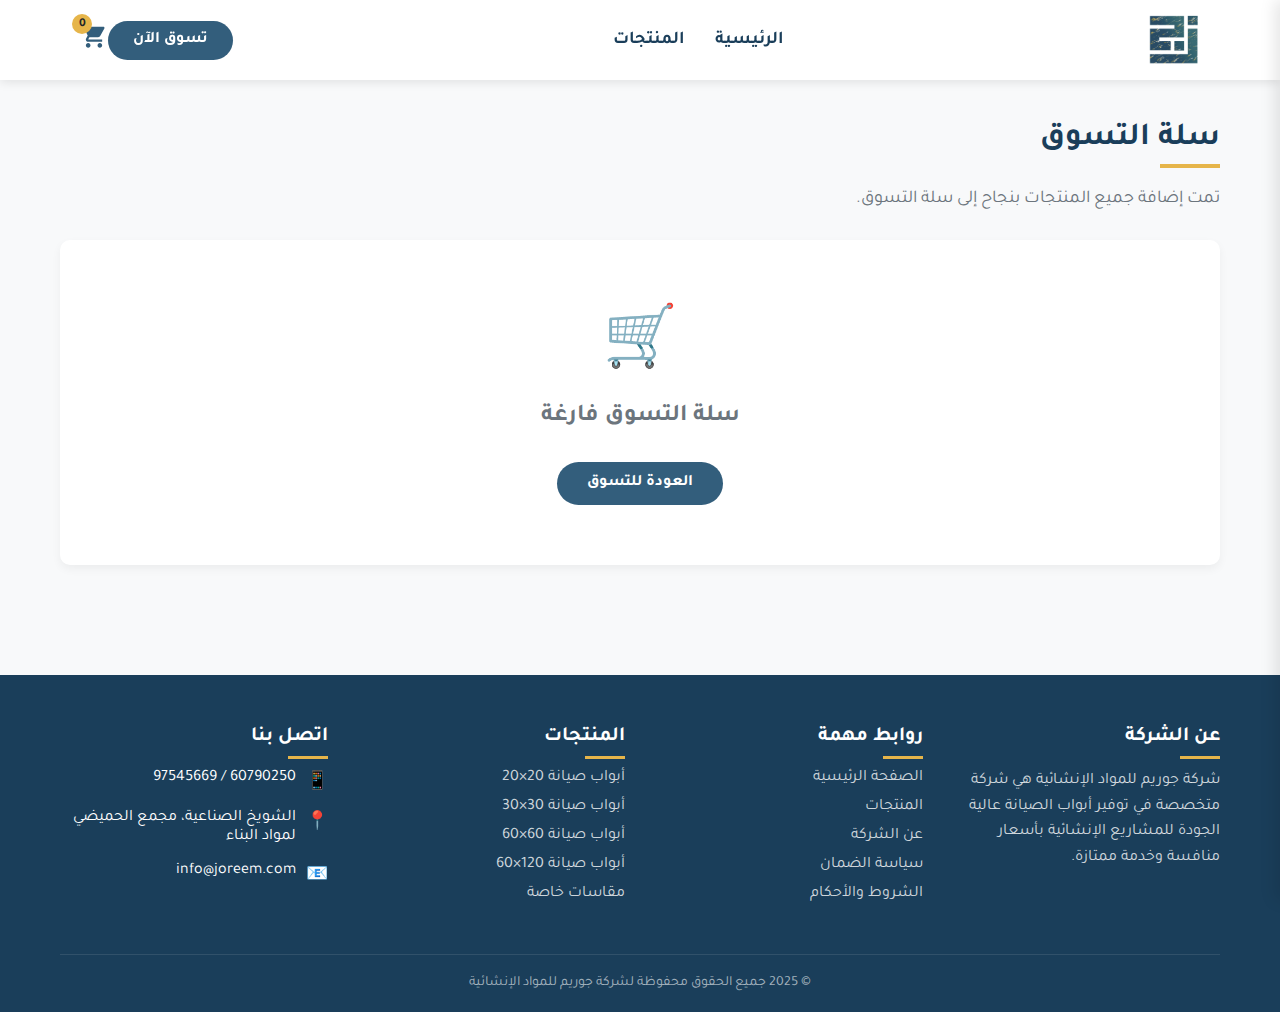
<file: cart.html>
<!DOCTYPE html>
<html lang="ar" dir="rtl">
  <head>
    <meta charset="UTF-8" />
    <meta name="viewport" content="width=device-width, initial-scale=1.0" />
    <title>سلة التسوق | جوريم</title>
    <style>
      @import url("https://fonts.googleapis.com/css2?family=Tajawal:wght@300;400;500;600;700;800;900&display=swap");

      :root {
        --primary: #335e7c;
        --primary-dark: #1a3e5a;
        --primary-light: #4a7fa6;
        --accent: #e6b54a;
        --light: #f8f9fa;
        --dark: #212529;
        --gray: #6c757d;
        --light-gray: #e9ecef;
        --border-color: #dee2e6;
        --success: #28a745;
      }

      * {
        margin: 0;
        padding: 0;
        box-sizing: border-box;
      }

      body {
        font-family: "Tajawal", sans-serif;
        background-color: var(--light);
        color: var(--dark);
        overflow-x: hidden;
        text-align: right;
        -webkit-tap-highlight-color: transparent;
      }

      .container {
        width: 100%;
        max-width: 1200px;
        margin: 0 auto;
        padding: 0 20px;
      }

      /* Header / Navbar */
      header {
        background-color: white;
        position: fixed;
        top: 0;
        right: 0;
        width: 100%;
        padding: 15px 0;
        z-index: 1000;
        box-shadow: 0 2px 10px rgba(0, 0, 0, 0.1);
      }

      .navbar {
        display: flex;
        justify-content: space-between;
        align-items: center;
        max-width: 1200px;
        margin: 0 auto;
        padding: 0 20px;
      }

      .site-logo {
        height: 50px;
        width: auto;
        object-fit: contain;
      }

      .nav-menu {
        display: flex;
        gap: 30px;
        align-items: center;
      }

      .nav-right-section {
        display: flex;
        align-items: center;
      }

      .nav-link {
        color: var(--primary-dark);
        text-decoration: none;
        font-weight: 600;
        font-size: 18px;
        transition: color 0.3s;
      }

      .nav-link:hover {
        color: var(--accent);
      }

      .nav-button {
        background-color: var(--primary);
        color: white;
        border: none;
        border-radius: 30px;
        padding: 10px 25px;
        font-weight: 600;
        cursor: pointer;
        font-family: "Tajawal", sans-serif;
        font-size: 16px;
        transition: background-color 0.3s;
        margin-right: 15px;
      }

      .nav-button:hover {
        background-color: var(--primary-dark);
      }

      /* Mobile menu button */
      .mobile-menu-button {
        display: none;
        background: none;
        border: none;
        font-size: 24px;
        cursor: pointer;
        color: var(--primary);
        margin-left: 10px;
      }

      /* Cart Icon */
      .cart-icon-container {
        position: relative;
      }

      .cart-icon {
        width: 28px;
        height: 28px;
        cursor: pointer;
      }

      .cart-count {
        position: absolute;
        top: -8px;
        left: -8px;
        background-color: var(--accent);
        color: var(--dark);
        font-size: 12px;
        font-weight: bold;
        width: 20px;
        height: 20px;
        border-radius: 50%;
        display: flex;
        justify-content: center;
        align-items: center;
      }

      /* Mobile Menu Overlay */
      .mobile-menu-overlay {
        position: fixed;
        top: 0;
        right: 0;
        bottom: 0;
        left: 0;
        background-color: rgba(0, 0, 0, 0.5);
        z-index: 1500;
        opacity: 0;
        visibility: hidden;
        transition: all 0.3s;
      }

      .mobile-menu-overlay.active {
        opacity: 1;
        visibility: visible;
      }

      .mobile-menu {
        position: fixed;
        top: 0;
        right: -280px;
        width: 280px;
        height: 100%;
        background-color: white;
        z-index: 1600;
        transition: all 0.3s;
        padding: 20px;
        box-shadow: -5px 0 15px rgba(0, 0, 0, 0.1);
        overflow-y: auto;
      }

      .mobile-menu.active {
        right: 0;
      }

      .mobile-menu-header {
        display: flex;
        justify-content: space-between;
        align-items: center;
        margin-bottom: 30px;
        padding-bottom: 15px;
        border-bottom: 1px solid var(--light-gray);
      }

      .mobile-menu-close {
        background: none;
        border: none;
        font-size: 24px;
        cursor: pointer;
        color: var(--gray);
      }

      .mobile-menu-links {
        display: flex;
        flex-direction: column;
        gap: 15px;
      }

      .mobile-menu-link {
        color: var(--primary-dark);
        text-decoration: none;
        font-weight: 600;
        font-size: 18px;
        padding: 10px 0;
        border-bottom: 1px solid var(--light-gray);
        transition: color 0.3s;
      }

      .mobile-menu-link:hover {
        color: var(--accent);
      }

      /* Main Cart Page */
      .cart-page {
        padding: 120px 0 60px;
      }

      .cart-header {
        margin-bottom: 30px;
      }

      .cart-title {
        font-size: 32px;
        font-weight: 700;
        color: var(--primary-dark);
        margin-bottom: 10px;
        position: relative;
        display: inline-block;
      }

      .cart-title::after {
        content: "";
        position: absolute;
        bottom: -10px;
        right: 0;
        width: 60px;
        height: 4px;
        background-color: var(--accent);
      }

      .cart-subtitle {
        color: var(--gray);
        font-size: 18px;
        margin-top: 20px;
      }

      /* Cart flex container for layout */
      .cart-flex-container {
        display: flex;
        gap: 30px;
      }

      .cart-products {
        flex: 3;
        min-width: 0;
      }

      .cart-sidebar {
        flex: 1;
        min-width: 300px;
      }

      /* Cart table styles */
      .cart-table {
        width: 100%;
        border-collapse: collapse;
        margin-bottom: 30px;
        background-color: white;
        border-radius: 10px;
        overflow: hidden;
        box-shadow: 0 4px 10px rgba(0, 0, 0, 0.05);
      }

      .cart-table th {
        background-color: var(--primary);
        color: white;
        padding: 15px;
        text-align: right;
        font-weight: 600;
      }

      .cart-table td {
        padding: 15px;
        border-bottom: 1px solid var(--light-gray);
      }

      .cart-table tr:last-child td {
        border-bottom: none;
      }

      .cart-product {
        display: flex;
        align-items: center;
        gap: 15px;
      }

      .cart-product-image {
        width: 80px;
        height: 80px;
        background-color: var(--light);
        border-radius: 5px;
        display: flex;
        justify-content: center;
        align-items: center;
        padding: 5px;
      }

      .cart-product-info h3 {
        font-size: 16px;
        margin-bottom: 5px;
      }

      .cart-product-info .dimensions {
        font-size: 14px;
        color: var(--gray);
      }

      .quantity-control {
        display: flex;
        align-items: center;
        gap: 10px;
      }

      .quantity-btn {
        width: 30px;
        height: 30px;
        background-color: var(--light-gray);
        border: none;
        border-radius: 5px;
        font-weight: 700;
        cursor: pointer;
        font-size: 16px;
        display: flex;
        justify-content: center;
        align-items: center;
        transition: background-color 0.2s;
      }

      .quantity-btn:hover {
        background-color: var(--gray);
        color: white;
      }

      .quantity-input {
        width: 50px;
        height: 30px;
        text-align: center;
        border: 1px solid var(--light-gray);
        border-radius: 5px;
        font-family: "Tajawal", sans-serif;
        font-size: 14px;
      }

      .remove-item {
        background: none;
        border: none;
        color: #dc3545;
        cursor: pointer;
        font-size: 20px;
        width: 30px;
        height: 30px;
        display: flex;
        justify-content: center;
        align-items: center;
        transition: transform 0.2s;
      }

      .remove-item:hover {
        transform: scale(1.2);
      }

      /* Cart summary sidebar */
      .cart-summary {
        background-color: white;
        border-radius: 10px;
        padding: 20px;
        box-shadow: 0 4px 10px rgba(0, 0, 0, 0.05);
        position: sticky;
        top: 100px;
      }

      .summary-title {
        font-size: 20px;
        font-weight: 700;
        margin-bottom: 20px;
      }

      .summary-row {
        display: flex;
        justify-content: space-between;
        margin-bottom: 15px;
      }

      .summary-label {
        font-weight: 600;
      }

      .summary-total {
        font-size: 22px;
        font-weight: 700;
        color: var(--primary);
      }

      .btn-checkout {
        display: block;
        width: 100%;
        background-color: var(--primary);
        color: white;
        border: none;
        border-radius: 5px;
        padding: 15px;
        font-weight: 600;
        cursor: pointer;
        font-family: "Tajawal", sans-serif;
        font-size: 16px;
        margin-top: 20px;
        transition: all 0.3s;
      }

      .btn-checkout:hover {
        background-color: var(--primary-dark);
      }

      /* Empty cart message */
      .empty-cart {
        text-align: center;
        padding: 60px 0;
        background-color: white;
        border-radius: 10px;
        box-shadow: 0 4px 10px rgba(0, 0, 0, 0.05);
      }

      .empty-cart-icon {
        font-size: 60px;
        color: var(--light-gray);
        margin-bottom: 20px;
      }

      .empty-cart-text {
        font-size: 24px;
        font-weight: 600;
        color: var(--gray);
        margin-bottom: 30px;
      }

      .back-to-shop {
        display: inline-block;
        background-color: var(--primary);
        color: white;
        border: none;
        border-radius: 30px;
        padding: 12px 30px;
        font-weight: 600;
        cursor: pointer;
        font-family: "Tajawal", sans-serif;
        font-size: 16px;
        transition: all 0.3s;
        text-decoration: none;
      }

      .back-to-shop:hover {
        background-color: var(--primary-dark);
      }

      /* Actions buttons */
      .cart-actions {
        display: flex;
        justify-content: space-between;
        margin-top: 30px;
      }

      .continue-shopping {
        background-color: var(--light-gray);
        color: var(--dark);
        border: none;
        border-radius: 5px;
        padding: 12px 25px;
        font-weight: 600;
        cursor: pointer;
        font-family: "Tajawal", sans-serif;
        transition: all 0.3s;
        text-decoration: none;
      }

      .continue-shopping:hover {
        background-color: var(--gray);
        color: white;
      }

      .update-cart {
        background-color: var(--accent);
        color: var(--dark);
        border: none;
        border-radius: 5px;
        padding: 12px 25px;
        font-weight: 600;
        cursor: pointer;
        font-family: "Tajawal", sans-serif;
        transition: all 0.3s;
      }

      .update-cart:hover {
        background-color: #d9a94a;
      }

      /* Footer */
      footer {
        background-color: var(--primary-dark);
        color: white;
        padding: 50px 0 20px;
        margin-top: 50px;
      }

      .footer-content {
        display: grid;
        grid-template-columns: repeat(4, 1fr);
        gap: 30px;
        margin-bottom: 40px;
      }

      .footer-column h3 {
        font-size: 20px;
        margin-bottom: 20px;
        position: relative;
      }

      .footer-column h3::after {
        content: "";
        position: absolute;
        right: 0;
        bottom: -10px;
        width: 40px;
        height: 3px;
        background-color: var(--accent);
      }

      .footer-links {
        list-style: none;
      }

      .footer-links li {
        margin-bottom: 10px;
      }

      .footer-links a {
        color: rgba(255, 255, 255, 0.8);
        text-decoration: none;
        transition: color 0.3s;
      }

      .footer-links a:hover {
        color: var(--accent);
      }

      .contact-item {
        display: flex;
        gap: 10px;
        margin-bottom: 15px;
        align-items: flex-start;
      }

      .contact-icon {
        color: var(--accent);
        font-size: 18px;
      }

      .about-text {
        color: rgba(255, 255, 255, 0.8);
        line-height: 1.6;
        margin-bottom: 15px;
      }

      .footer-bottom {
        text-align: center;
        padding-top: 20px;
        border-top: 1px solid rgba(255, 255, 255, 0.1);
        color: rgba(255, 255, 255, 0.6);
        font-size: 14px;
      }

      /* Responsive Design */
      /* iPhone 12 Pro and similar devices */
      @media (width: 390px) and (height: 844px),
        (min-width: 375px) and (max-width: 414px) and (min-height: 800px) {
        .cart-page {
          padding-top: 100px;
        }

        .cart-title {
          font-size: 26px;
        }

        .cart-subtitle {
          font-size: 14px;
        }

        .cart-product-image {
          width: 60px;
          height: 60px;
        }
      }

      @media (max-width: 992px) {
        .cart-flex-container {
          flex-direction: column;
        }

        .cart-sidebar {
          width: 100%;
          min-width: auto;
        }

        .cart-summary {
          position: static;
          margin-bottom: 30px;
        }

        .footer-content {
          grid-template-columns: repeat(2, 1fr);
        }
      }

      @media (max-width: 768px) {
        .nav-menu {
          display: none;
        }

        .mobile-menu-button {
          display: block;
        }

        .nav-right-section {
          flex: 1;
          justify-content: flex-end;
        }

        .site-logo {
          height: 40px;
        }

        .nav-button {
          font-size: 14px;
          padding: 8px 15px;
        }

        .cart-page {
          padding-top: 100px; /* Reduce top padding on mobile */
        }

        .cart-title {
          font-size: 24px;
        }

        .cart-subtitle {
          font-size: 15px;
        }

        .cart-header {
          text-align: center;
        }

        .cart-title::after {
          right: 50%;
          transform: translateX(50%);
        }

        .cart-table thead {
          display: none;
        }

        .cart-table,
        .cart-table tbody,
        .cart-table tr,
        .cart-table td {
          display: block;
          width: 100%;
        }

        .cart-table tr {
          margin-bottom: 20px;
          background-color: white;
          border-radius: 10px;
          box-shadow: 0 2px 5px rgba(0, 0, 0, 0.05);
          position: relative;
        }

        .cart-table td {
          text-align: right;
          padding: 10px 15px;
          position: relative;
          padding-right: 100px; /* Make space for labels */
          min-height: 45px;
          display: flex;
          align-items: center;
          justify-content: flex-end;
          border-bottom: 1px solid var(--light-gray);
        }

        .cart-table td:first-child {
          padding-right: 15px;
        }

        .cart-table td::before {
          content: attr(data-label);
          font-weight: 600;
          position: absolute;
          right: 15px;
          color: var(--primary);
        }

        .cart-table td:last-child {
          border-bottom: none;
          justify-content: flex-start;
          padding-right: 15px;
        }

        .cart-table td:first-child {
          display: block;
          padding-top: 15px;
        }

        .cart-product {
          width: 100%;
          padding-right: 0;
          justify-content: flex-start;
        }

        .cart-product-image {
          width: 60px;
          height: 60px;
          flex-shrink: 0;
        }

        .cart-product-info {
          width: calc(100% - 75px);
        }

        .cart-product-info h3 {
          font-size: 14px;
          white-space: nowrap;
          overflow: hidden;
          text-overflow: ellipsis;
        }

        .cart-actions {
          flex-direction: column;
          gap: 10px;
        }

        .continue-shopping,
        .update-cart {
          width: 100%;
          text-align: center;
        }

        .footer-content {
          grid-template-columns: 1fr;
        }

        /* Center footer content on mobile */
        .footer-column h3 {
          text-align: center;
        }

        .footer-column h3::after {
          right: 50%;
          transform: translateX(50%);
        }

        .about-text,
        .footer-links {
          text-align: center;
        }

        .footer-links li {
          text-align: center;
        }

        .contact-item {
          justify-content: center;
        }
      }

      @media (max-width: 576px) {
        .cart-title {
          font-size: 22px;
        }

        .cart-subtitle {
          font-size: 14px;
        }

        .quantity-control {
          flex-wrap: wrap;
          justify-content: center;
        }

        .quantity-btn {
          width: 36px;
          height: 36px;
        }

        .quantity-input {
          width: 45px;
        }

        .remove-item {
          width: 36px;
          height: 36px;
          font-size: 24px;
        }

        .summary-title {
          text-align: center;
        }

        .btn-checkout {
          padding: 12px;
          font-size: 16px;
        }

        .empty-cart-text {
          font-size: 20px;
        }

        .empty-cart-icon {
          font-size: 50px;
        }
      }

      @media (max-width: 360px) {
        .cart-product-image {
          width: 50px;
          height: 50px;
        }

        .cart-table td {
          padding: 8px 15px;
          padding-right: 90px;
        }

        .cart-table td:first-child,
        .cart-table td:last-child {
          padding-right: 15px;
        }

        .cart-table td::before {
          font-size: 13px;
        }

        .quantity-btn {
          width: 30px;
          height: 30px;
        }

        .quantity-input {
          width: 40px;
          height: 30px;
          font-size: 13px;
        }

        .summary-total {
          font-size: 18px;
        }
      }
    </style>
  </head>
  <body>
    <!-- Header/Navbar -->
    <header>
      <div class="container">
        <nav class="navbar">
          <img src="./images/logo.png" alt="Logo" class="site-logo" />

          <div class="nav-menu">
            <a href="index.html" class="nav-link">الرئيسية</a>
            <a href="index.html#productsSection" class="nav-link">المنتجات</a>
          </div>

          <div class="nav-right-section">
            <button class="mobile-menu-button" id="mobileMenuButton">
              <svg
                width="24"
                height="24"
                viewBox="0 0 24 24"
                fill="none"
                xmlns="http://www.w3.org/2000/svg"
              >
                <path
                  d="M3 18H21V16H3V18ZM3 13H21V11H3V13ZM3 6V8H21V6H3Z"
                  fill="#335E7C"
                />
              </svg>
            </button>
            <button class="nav-button">تسوق الآن</button>
            <div class="cart-icon-container" id="cartIcon">
              <svg
                class="cart-icon"
                viewBox="0 0 24 24"
                fill="none"
                xmlns="http://www.w3.org/2000/svg"
              >
                <path
                  d="M7 18C5.9 18 5.01 18.9 5.01 20C5.01 21.1 5.9 22 7 22C8.1 22 9 21.1 9 20C9 18.9 8.1 18 7 18ZM1 2V4H3L6.6 11.59L5.25 14.04C5.09 14.32 5 14.65 5 15C5 16.1 5.9 17 7 17H19V15H7.42C7.28 15 7.17 14.89 7.17 14.75L7.2 14.63L8.1 13H15.55C16.3 13 16.96 12.59 17.3 11.97L20.88 5.48C20.96 5.34 21 5.17 21 5C21 4.45 20.55 4 20 4H5.21L4.27 2H1ZM17 18C15.9 18 15.01 18.9 15.01 20C15.01 21.1 15.9 22 17 22C18.1 22 19 21.1 19 20C19 18.9 18.1 18 17 18Z"
                  fill="#335E7C"
                />
              </svg>
              <span class="cart-count" id="cartCount">0</span>
            </div>
          </div>
        </nav>
      </div>
    </header>

    <!-- Mobile Menu Overlay -->
    <div class="mobile-menu-overlay" id="mobileMenuOverlay"></div>
    <div class="mobile-menu" id="mobileMenu">
      <div class="mobile-menu-header">
        <img
          src="./images/logo.png"
          alt="Logo"
          class="site-logo"
          style="height: 40px"
        />
        <button class="mobile-menu-close" id="mobileMenuClose">&times;</button>
      </div>
      <div class="mobile-menu-links">
        <a href="index.html" class="mobile-menu-link">الرئيسية</a>
        <a href="index.html#productsSection" class="mobile-menu-link"
          >المنتجات</a
        >
        <a href="#" class="mobile-menu-link">عن الشركة</a>
        <a href="#" class="mobile-menu-link">اتصل بنا</a>
      </div>
    </div>

    <!-- Cart Page Content -->
    <section class="cart-page">
      <div class="container">
        <div class="cart-header">
          <h1 class="cart-title">سلة التسوق</h1>
          <p class="cart-subtitle">
            تمت إضافة جميع المنتجات بنجاح إلى سلة التسوق.
          </p>
        </div>

        <div id="cartContent">
          <!-- Cart content will be inserted here by JavaScript -->
        </div>
      </div>
    </section>

    <!-- Footer -->
    <footer>
      <div class="container">
        <div class="footer-content">
          <div class="footer-column">
            <h3>عن الشركة</h3>
            <p class="about-text">
              شركة جوريم للمواد الإنشائية هي شركة متخصصة في توفير أبواب الصيانة
              عالية الجودة للمشاريع الإنشائية بأسعار منافسة وخدمة ممتازة.
            </p>
          </div>

          <div class="footer-column">
            <h3>روابط مهمة</h3>
            <ul class="footer-links">
              <li><a href="index.html">الصفحة الرئيسية</a></li>
              <li><a href="#">المنتجات</a></li>
              <li><a href="#">عن الشركة</a></li>
              <li><a href="#">سياسة الضمان</a></li>
              <li><a href="#">الشروط والأحكام</a></li>
            </ul>
          </div>

          <div class="footer-column">
            <h3>المنتجات</h3>
            <ul class="footer-links">
              <li><a href="#">أبواب صيانة 20×20</a></li>
              <li><a href="#">أبواب صيانة 30×30</a></li>
              <li><a href="#">أبواب صيانة 60×60</a></li>
              <li><a href="#">أبواب صيانة 120×60</a></li>
              <li><a href="#">مقاسات خاصة</a></li>
            </ul>
          </div>

          <div class="footer-column">
            <h3>اتصل بنا</h3>
            <div class="contact-item">
              <span class="contact-icon">📱</span>
              <span>60790250 / 97545669</span>
            </div>
            <div class="contact-item">
              <span class="contact-icon">📍</span>
              <span>الشويخ الصناعية، مجمع الحميضي لمواد البناء</span>
            </div>
            <div class="contact-item">
              <span class="contact-icon">📧</span>
              <span>info@joreem.com</span>
            </div>
          </div>
        </div>

        <div class="footer-bottom">
          <p>© 2025 جميع الحقوق محفوظة لشركة جوريم للمواد الإنشائية</p>
        </div>
      </div>
    </footer>

    <script>
      document.addEventListener("DOMContentLoaded", function () {
        // Mobile Menu functionality
        const mobileMenuButton = document.getElementById("mobileMenuButton");
        const mobileMenu = document.getElementById("mobileMenu");
        const mobileMenuOverlay = document.getElementById("mobileMenuOverlay");
        const mobileMenuClose = document.getElementById("mobileMenuClose");

        mobileMenuButton.addEventListener("click", () => {
          mobileMenu.classList.add("active");
          mobileMenuOverlay.classList.add("active");
          document.body.style.overflow = "hidden"; // Prevent scrolling
        });

        function closeMobileMenu() {
          mobileMenu.classList.remove("active");
          mobileMenuOverlay.classList.remove("active");
          document.body.style.overflow = ""; // Re-enable scrolling
        }

        mobileMenuClose.addEventListener("click", closeMobileMenu);
        mobileMenuOverlay.addEventListener("click", closeMobileMenu);

        // Close mobile menu when clicking on a link
        const mobileMenuLinks = document.querySelectorAll(".mobile-menu-link");
        mobileMenuLinks.forEach((link) => {
          link.addEventListener("click", closeMobileMenu);
        });

        // Initialize cart count
        updateCartCount();

        // Render cart contents
        renderCart();

        // Update cart count function
        function updateCartCount() {
          const cart = JSON.parse(localStorage.getItem("cart")) || [];
          const cartCount = document.getElementById("cartCount");
          let count = 0;

          cart.forEach((item) => {
            count += item.quantity;
          });

          cartCount.textContent = count;
        }

        // Render cart items function
        function renderCart() {
          const cart = JSON.parse(localStorage.getItem("cart")) || [];
          const cartContent = document.getElementById("cartContent");

          // Check if cart is empty
          if (cart.length === 0) {
            cartContent.innerHTML = `
              <div class="empty-cart">
                <div class="empty-cart-icon">🛒</div>
                <h2 class="empty-cart-text">سلة التسوق فارغة</h2>
                <a href="index.html" class="back-to-shop">العودة للتسوق</a>
              </div>
            `;
            return;
          }

          let totalItems = 0;
          let totalPrice = 0;

          // Calculate totals
          cart.forEach((item) => {
            totalItems += item.quantity;
            totalPrice += item.price * item.quantity;
          });

          // Generate cart HTML
          let cartHTML = `
            <div class="cart-flex-container">
              <div class="cart-products">
                <table class="cart-table">
                  <thead>
                    <tr>
                      <th>المنتج</th>
                      <th>السعر</th>
                      <th>الكمية</th>
                      <th>الإجمالي</th>
                      <th></th>
                    </tr>
                  </thead>
                  <tbody>
          `;

          // Add cart items
          cart.forEach((item) => {
            const itemTotal = item.price * item.quantity;

            cartHTML += `
              <tr data-id="${item.id}">
                <td data-label="المنتج">
                  <div class="cart-product">
                    <div class="cart-product-image">
                      <svg class="product-door" viewBox="0 0 300 300" xmlns="http://www.w3.org/2000/svg" width="60" height="60">
                        <!-- Ceiling pattern background -->
                        <rect width="300" height="300" fill="#f5f5f5" opacity="0.5" />
                        <pattern id="ceiling-pattern-cart-${
                          item.id
                        }" width="20" height="20" patternUnits="userSpaceOnUse">
                          <rect width="20" height="20" fill="#f0f0f0" />
                          <path d="M0 0L20 20M20 0L0 20" stroke="#e8e8e8" stroke-width="0.5" />
                        </pattern>
                        <rect width="300" height="300" fill="url(#ceiling-pattern-cart-${
                          item.id
                        })" opacity="0.5" />
                        
                        <!-- Access Panel Frame - Fixed part -->
                        <rect x="75" y="75" width="150" height="150" rx="5" fill="#D6D6D6" />
                        <rect x="75" y="75" width="150" height="150" rx="5" stroke="#335E7C" stroke-width="6" fill="none" />
                        
                        <!-- Panel Face - The door part (rotated to show it's open) -->
                        <g transform="rotate(-20, 85, 150)">
                          <rect x="85" y="85" width="130" height="130" rx="3" fill="#F8F9FA" />
                          <rect x="85" y="85" width="130" height="130" rx="3" stroke="#335E7C" stroke-width="2" fill="none" />
                          
                          <!-- Hinges -->
                          <rect x="90" y="105" width="5" height="25" rx="2" fill="#A0A0A0" />
                          <rect x="90" y="170" width="5" height="25" rx="2" fill="#A0A0A0" />
                          
                          <!-- Panel Interior -->
                          <text x="150" y="150" text-anchor="middle" font-family="Arial" font-size="12" fill="#335E7C">جوريم</text>
                        </g>
                        
                        <!-- Handle -->
                        <circle cx="195" cy="150" r="8" fill="#A0A0A0" />
                      </svg>
                    </div>
                    <div class="cart-product-info">
                      <h3>${item.name}</h3>
                      <p class="dimensions">المقاس: ${item.size}</p>
                    </div>
                  </div>
                </td>
                <td data-label="السعر">${item.price} د.ك</td>
                <td data-label="الكمية">
                  <div class="quantity-control">
                    <button class="quantity-btn minus" onclick="updateQuantity('${
                      item.id
                    }', -1)">-</button>
                    <input type="text" class="quantity-input" value="${
                      item.quantity
                    }" readonly>
                    <button class="quantity-btn plus" onclick="updateQuantity('${
                      item.id
                    }', 1)">+</button>
                  </div>
                </td>
                <td data-label="الإجمالي">${itemTotal.toFixed(2)} د.ك</td>
                <td>
                  <button class="remove-item" onclick="removeItem('${
                    item.id
                  }')">×</button>
                </td>
              </tr>
            `;
          });

          cartHTML += `
                  </tbody>
                </table>
                
                <div class="cart-actions">
                  <a href="index.html" class="continue-shopping">متابعة التسوق</a>
                  <button class="update-cart" onclick="updateCart()">تحديث السلة</button>
                </div>
              </div>
              
              <div class="cart-sidebar">
                <div class="cart-summary">
                  <h3 class="summary-title">ملخص الطلب</h3>
                  
                  <div class="summary-row">
                    <span class="summary-label">عدد المنتجات:</span>
                    <span id="totalItems">${totalItems}</span>
                  </div>
                  
                  <div class="summary-row">
                    <span class="summary-label">إجمالي الطلب:</span>
                    <span id="totalPrice" class="summary-total">${totalPrice.toFixed(
                      2
                    )} د.ك</span>
                  </div>
                  
                  <button class="btn-checkout">إتمام الشراء</button>
                </div>
              </div>
            </div>
          `;

          cartContent.innerHTML = cartHTML;
        }

        // Make functions available globally
        window.updateQuantity = function (productId, change) {
          const cart = JSON.parse(localStorage.getItem("cart")) || [];
          const product = cart.find((item) => item.id === productId);

          if (product) {
            product.quantity += change;

            if (product.quantity <= 0) {
              removeItem(productId);
              return;
            }

            localStorage.setItem("cart", JSON.stringify(cart));
            updateCartCount();
            renderCart();

            // Provide haptic feedback for touch devices if supported
            if (navigator.vibrate) {
              navigator.vibrate(50);
            }
          }
        };

        window.removeItem = function (productId) {
          let cart = JSON.parse(localStorage.getItem("cart")) || [];
          cart = cart.filter((item) => item.id !== productId);
          localStorage.setItem("cart", JSON.stringify(cart));
          updateCartCount();
          renderCart();

          // Provide haptic feedback for touch devices if supported
          if (navigator.vibrate) {
            navigator.vibrate([50, 50, 50]);
          }
        };

        window.updateCart = function () {
          // Refresh the cart (this function could be extended to sync with server)
          alert("تم تحديث السلة بنجاح!");
          renderCart();
        };

        // Make sure SVGs are responsive
        const svgElements = document.querySelectorAll("svg");
        svgElements.forEach((svg) => {
          if (!svg.getAttribute("viewBox")) {
            const width = svg.getAttribute("width");
            const height = svg.getAttribute("height");
            if (width && height) {
              svg.setAttribute("viewBox", `0 0 ${width} ${height}`);
            }
          }
          svg.setAttribute("preserveAspectRatio", "xMidYMid meet");
        });

        // Optimize touch targets for mobile
        const allButtons = document.querySelectorAll(
          "button, .nav-link, .footer-links a"
        );
        allButtons.forEach((button) => {
          button.addEventListener("touchstart", function () {}, {
            passive: true,
          });
        });
      });
    </script>
  </body>
</html>
</file>
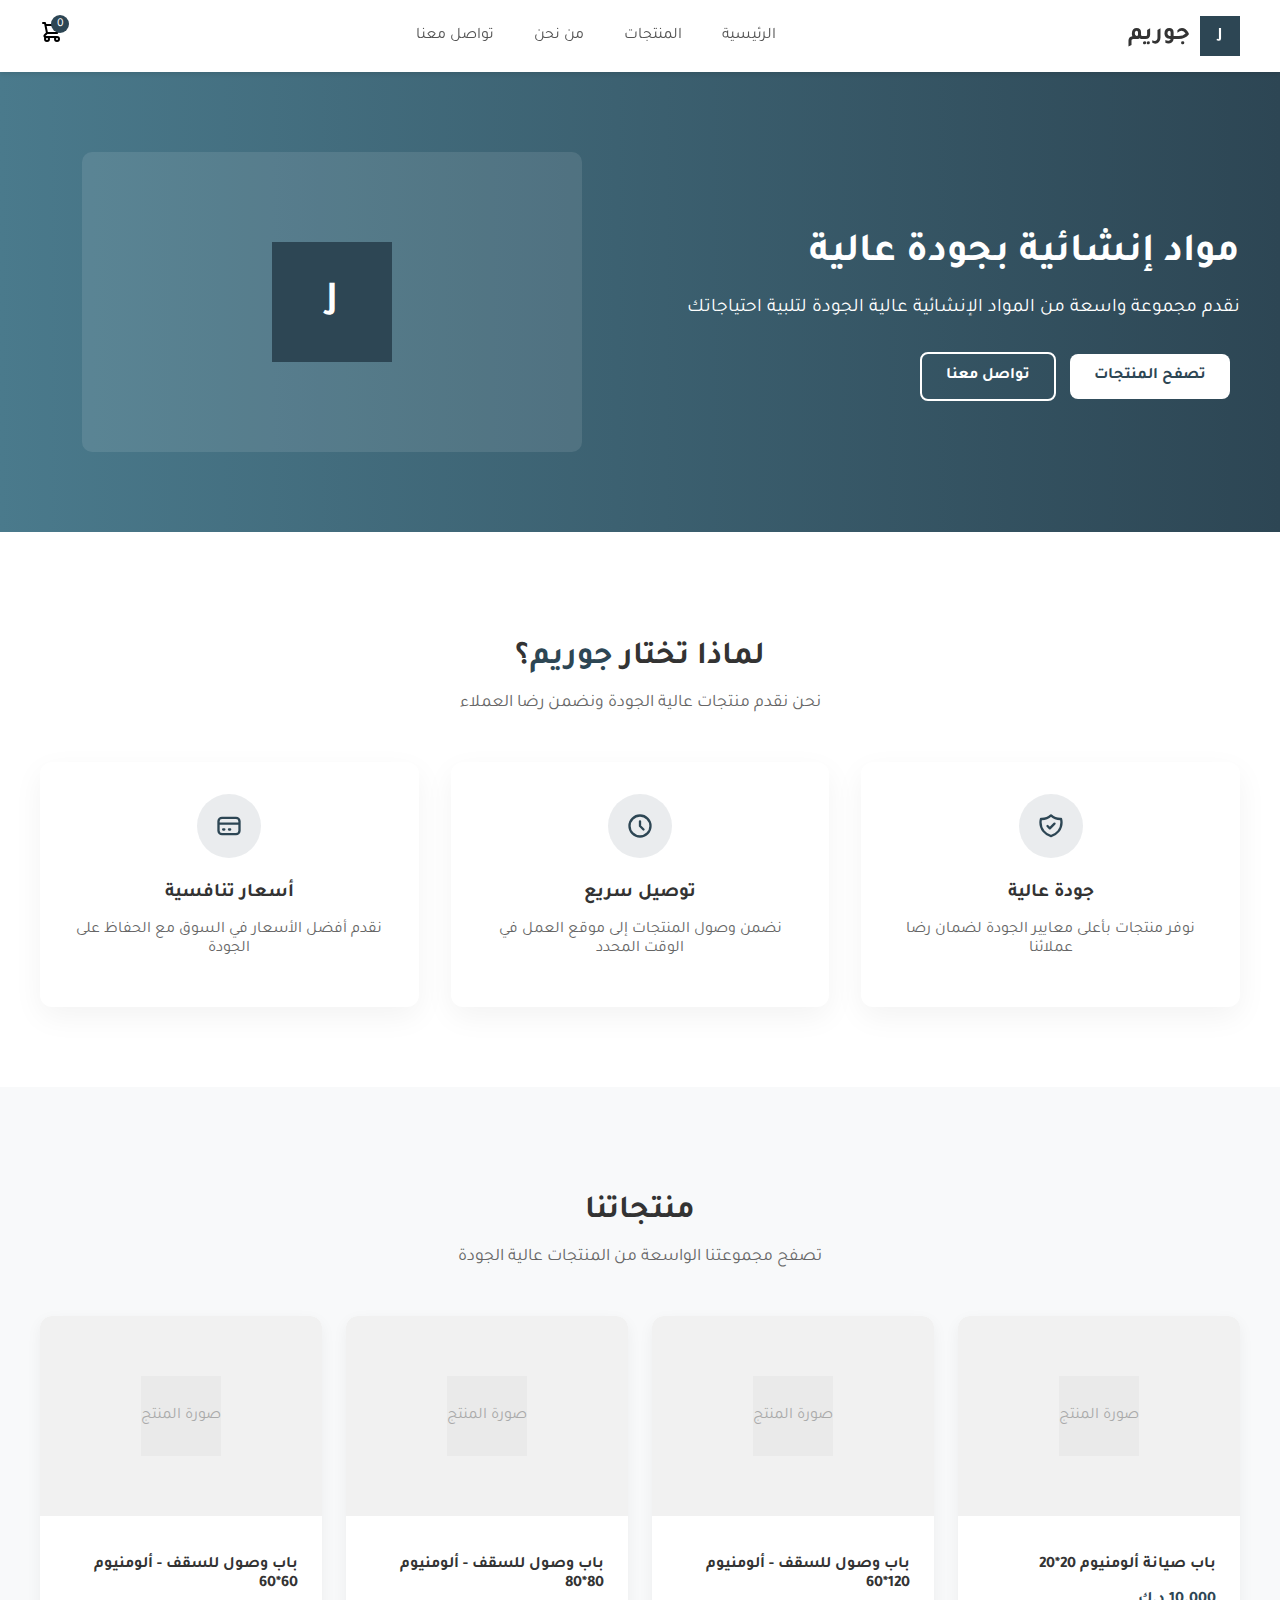
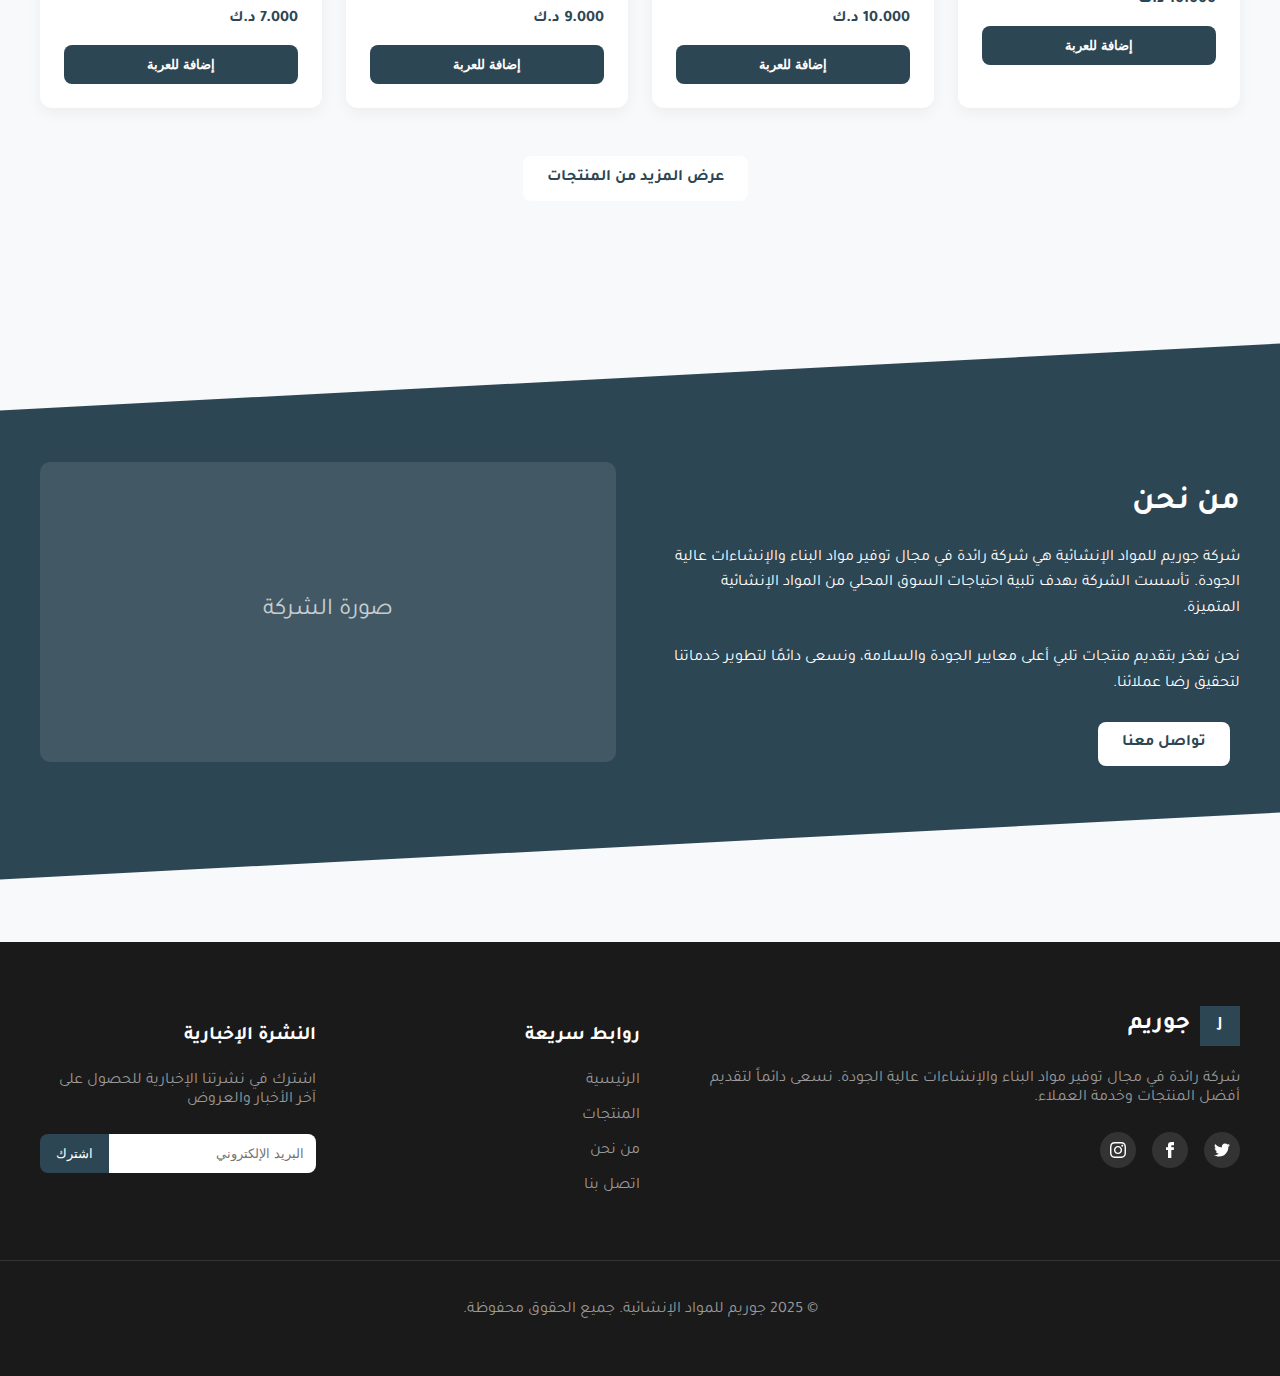
<file: index2.html>
<!DOCTYPE html>
<html lang="ar" dir="rtl">
  <head>
    <meta charset="UTF-8" />
    <meta name="viewport" content="width=device-width, initial-scale=1.0" />
    <title>جوريم للمواد الإنشائية</title>
    <style>
      @import url("https://fonts.googleapis.com/css2?family=Tajawal:wght@300;400;500;700&display=swap");

      :root {
        --primary: #2d4654;
        --secondary: #4a7a8c;
        --accent: #c8d5bb;
        --light: #e8f1f2;
        --dark: #1e2d35;
      }

      body {
        font-family: "Tajawal", sans-serif;
        margin: 0;
        padding: 0;
        background-color: #f8f9fa;
        direction: rtl;
      }

      /* Navbar */
      .navbar {
        background-color: white;
        box-shadow: 0 2px 4px rgba(0, 0, 0, 0.1);
        padding: 1rem 2rem;
        position: sticky;
        top: 0;
        z-index: 1000;
      }

      .container {
        max-width: 1200px;
        margin: 0 auto;
      }

      .navbar-container {
        display: flex;
        justify-content: space-between;
        align-items: center;
      }

      .logo {
        display: flex;
        align-items: center;
      }

      .logo img {
        height: 40px;
        margin-left: 10px;
      }

      .logo-text {
        font-size: 1.5rem;
        font-weight: bold;
        color: #333;
      }

      .nav-links {
        display: flex;
        gap: 1.5rem;
      }

      .nav-links a {
        color: #555;
        text-decoration: none;
        padding: 0.5rem;
        transition: color 0.3s ease;
      }

      .nav-links a:hover {
        color: var(--primary);
      }

      .nav-cart {
        position: relative;
      }

      .cart-count {
        position: absolute;
        top: -5px;
        right: -5px;
        background-color: var(--primary);
        color: white;
        border-radius: 50%;
        width: 18px;
        height: 18px;
        display: flex;
        align-items: center;
        justify-content: center;
        font-size: 0.75rem;
      }

      /* Hero Section */
      .hero {
        background: linear-gradient(to left, #2d4654, #4a7a8c);
        color: white;
        padding: 5rem 0;
        position: relative;
      }

      .hero-container {
        display: flex;
        align-items: center;
        gap: 2rem;
      }

      .hero-content {
        flex: 1;
      }

      .hero-image {
        flex: 1;
        display: flex;
        justify-content: center;
      }

      .hero-image-container {
        width: 100%;
        max-width: 500px;
        height: 300px;
        background-color: rgba(255, 255, 255, 0.1);
        border-radius: 10px;
        display: flex;
        align-items: center;
        justify-content: center;
      }

      .hero h1 {
        font-size: 2.5rem;
        margin-bottom: 1rem;
      }

      .hero p {
        font-size: 1.2rem;
        margin-bottom: 2rem;
      }

      .btn {
        display: inline-block;
        padding: 0.8rem 1.5rem;
        border-radius: 8px;
        font-weight: bold;
        text-decoration: none;
        margin-right: 10px;
        transition: all 0.3s ease;
      }

      .btn-primary {
        background-color: white;
        color: var(--primary);
      }

      .btn-primary:hover {
        background-color: #f1f1f1;
      }

      .btn-outline {
        background-color: transparent;
        color: white;
        border: 2px solid white;
      }

      .btn-outline:hover {
        background-color: white;
        color: var(--primary);
      }

      /* Features Section */
      .features {
        padding: 5rem 0;
        background-color: white;
      }

      .section-title {
        text-align: center;
        margin-bottom: 3rem;
      }

      .section-title h2 {
        font-size: 2rem;
        color: #333;
        margin-bottom: 1rem;
      }

      .section-title p {
        font-size: 1.1rem;
        color: #666;
        max-width: 600px;
        margin: 0 auto;
      }

      .features-grid {
        display: grid;
        grid-template-columns: repeat(3, 1fr);
        gap: 2rem;
      }

      .feature-card {
        background-color: white;
        border-radius: 12px;
        padding: 2rem;
        text-align: center;
        box-shadow: 0 10px 30px rgba(0, 0, 0, 0.05);
        transition: transform 0.3s ease, box-shadow 0.3s ease;
      }

      .feature-card:hover {
        transform: translateY(-10px);
        box-shadow: 0 15px 35px rgba(0, 0, 0, 0.1);
      }

      .feature-icon {
        width: 64px;
        height: 64px;
        background-color: rgba(45, 70, 84, 0.1);
        border-radius: 50%;
        display: flex;
        align-items: center;
        justify-content: center;
        margin: 0 auto 1.5rem;
      }

      .feature-card h3 {
        font-size: 1.2rem;
        margin-bottom: 1rem;
        color: #333;
      }

      .feature-card p {
        color: #666;
      }

      /* Products Section */
      .products {
        padding: 5rem 0;
        background-color: #f8f9fa;
      }

      .products-grid {
        display: grid;
        grid-template-columns: repeat(4, 1fr);
        gap: 1.5rem;
      }

      .product-card {
        background-color: white;
        border-radius: 12px;
        overflow: hidden;
        box-shadow: 0 5px 15px rgba(0, 0, 0, 0.05);
        transition: transform 0.3s ease, box-shadow 0.3s ease;
        position: relative;
      }

      .product-card:hover {
        transform: translateY(-5px);
        box-shadow: 0 10px 25px rgba(0, 0, 0, 0.1);
      }

      .quick-view {
        position: absolute;
        top: 10px;
        right: 10px;
        background-color: var(--primary);
        color: white;
        padding: 0.25rem 0.5rem;
        border-radius: 4px;
        font-size: 0.75rem;
        opacity: 0;
        transition: opacity 0.3s ease;
      }

      .product-card:hover .quick-view {
        opacity: 1;
      }

      .product-image {
        height: 200px;
        background-color: #f1f1f1;
        display: flex;
        align-items: center;
        justify-content: center;
      }

      .product-info {
        padding: 1.5rem;
      }

      .product-info h3 {
        font-size: 1rem;
        margin-bottom: 0.5rem;
        color: #333;
      }

      .product-price {
        color: var(--primary);
        font-weight: bold;
        margin-bottom: 1rem;
      }

      .add-to-cart {
        width: 100%;
        padding: 0.75rem;
        background-color: var(--primary);
        color: white;
        border: none;
        border-radius: 8px;
        font-weight: bold;
        cursor: pointer;
        transition: background-color 0.3s ease;
      }

      .add-to-cart:hover {
        background-color: #1e3242;
      }

      /* About Section */
      .about {
        padding: 5rem 0;
        background-color: var(--primary);
        color: white;
        transform: skewY(-3deg);
        margin: 6rem 0;
      }

      .about-container {
        transform: skewY(3deg);
        display: flex;
        align-items: center;
        gap: 3rem;
      }

      .about-content {
        flex: 1;
      }

      .about-image {
        flex: 1;
      }

      .about-image-container {
        width: 100%;
        height: 300px;
        background-color: rgba(255, 255, 255, 0.1);
        border-radius: 10px;
        overflow: hidden;
      }

      .about h2 {
        font-size: 2rem;
        margin-bottom: 1.5rem;
      }

      .about p {
        margin-bottom: 1.5rem;
        line-height: 1.6;
      }

      /* Footer */
      .footer {
        background-color: #1a1a1a;
        color: white;
        padding: 4rem 0 2rem;
      }

      .footer-container {
        display: grid;
        grid-template-columns: 2fr 1fr 1fr;
        gap: 3rem;
      }

      .footer-logo {
        display: flex;
        align-items: center;
        margin-bottom: 1.5rem;
      }

      .footer-logo img {
        height: 40px;
        margin-left: 10px;
      }

      .footer p {
        color: #999;
        margin-bottom: 1.5rem;
      }

      .footer h3 {
        font-size: 1.2rem;
        margin-bottom: 1.5rem;
      }

      .footer-links {
        list-style-type: none;
        padding: 0;
        margin: 0;
      }

      .footer-links li {
        margin-bottom: 1rem;
      }

      .footer-links a {
        color: #999;
        text-decoration: none;
        transition: color 0.3s ease;
      }

      .footer-links a:hover {
        color: white;
      }

      .newsletter-form {
        display: flex;
      }

      .newsletter-input {
        flex: 1;
        padding: 0.75rem;
        border: none;
        border-radius: 0 8px 8px 0;
      }

      .newsletter-button {
        padding: 0.75rem 1rem;
        background-color: var(--primary);
        color: white;
        border: none;
        border-radius: 8px 0 0 8px;
        cursor: pointer;
        transition: background-color 0.3s ease;
      }

      .newsletter-button:hover {
        background-color: #3a5c6d;
      }

      .footer-bottom {
        border-top: 1px solid #333;
        margin-top: 3rem;
        padding-top: 1.5rem;
        text-align: center;
        color: #666;
      }

      /* Cart Notification */
      .cart-notification {
        position: fixed;
        top: 30px;
        left: 30px;
        background-color: #4caf50;
        color: white;
        padding: 1rem;
        border-radius: 8px;
        display: flex;
        align-items: center;
        box-shadow: 0 5px 15px rgba(0, 0, 0, 0.1);
        transform: translateX(-200%);
        transition: transform 0.5s ease;
        z-index: 1001;
      }

      .cart-notification.show {
        transform: translateX(0);
      }

      /* Responsive Design */
      @media (max-width: 768px) {
        .hero-container,
        .about-container {
          flex-direction: column;
        }

        .features-grid {
          grid-template-columns: 1fr;
        }

        .products-grid {
          grid-template-columns: repeat(2, 1fr);
        }

        .footer-container {
          grid-template-columns: 1fr;
        }

        .nav-links {
          display: none;
        }
      }

      @media (max-width: 480px) {
        .products-grid {
          grid-template-columns: 1fr;
        }
      }
    </style>
  </head>
  <body>
    <!-- Cart Notification -->
    <div class="cart-notification">
      <span>تمت إضافة المنتج إلى سلة التسوق!</span>
    </div>

    <!-- Navbar -->
    <nav class="navbar">
      <div class="container navbar-container">
        <div class="logo">
          <div
            style="
              width: 40px;
              height: 40px;
              background-color: #2d4654;
              display: flex;
              align-items: center;
              justify-content: center;
              color: white;
              font-weight: bold;
              margin-left: 10px;
            "
          >
            J
          </div>
          <span class="logo-text">جوريم</span>
        </div>
        <div class="nav-links">
          <a href="#">الرئيسية</a>
          <a href="#products">المنتجات</a>
          <a href="#about">من نحن</a>
          <a href="#contact">تواصل معنا</a>
        </div>
        <div class="nav-cart">
          <svg
            xmlns="http://www.w3.org/2000/svg"
            width="24"
            height="24"
            fill="none"
            viewBox="0 0 24 24"
            stroke="currentColor"
          >
            <path
              stroke-linecap="round"
              stroke-linejoin="round"
              stroke-width="2"
              d="M3 3h2l.4 2M7 13h10l4-8H5.4M7 13L5.4 5M7 13l-2.293 2.293c-.63.63-.184 1.707.707 1.707H17m0 0a2 2 0 100 4 2 2 0 000-4zm-8 2a2 2 0 11-4 0 2 2 0 014 0z"
            />
          </svg>
          <span class="cart-count">0</span>
        </div>
      </div>
    </nav>

    <!-- Hero Section -->
    <section class="hero">
      <div class="container hero-container">
        <div class="hero-content">
          <h1>مواد إنشائية بجودة عالية</h1>
          <p>
            نقدم مجموعة واسعة من المواد الإنشائية عالية الجودة لتلبية احتياجاتك
          </p>
          <div>
            <a href="#products" class="btn btn-primary">تصفح المنتجات</a>
            <a href="#contact" class="btn btn-outline">تواصل معنا</a>
          </div>
        </div>
        <div class="hero-image">
          <div class="hero-image-container">
            <div
              style="
                width: 120px;
                height: 120px;
                background-color: #2d4654;
                display: flex;
                align-items: center;
                justify-content: center;
                color: white;
                font-weight: bold;
                font-size: 40px;
              "
            >
              J
            </div>
          </div>
        </div>
      </div>
    </section>

    <!-- Features Section -->
    <section class="features">
      <div class="container">
        <div class="section-title">
          <h2>لماذا تختار <span style="color: var(--primary)">جوريم</span>؟</h2>
          <p>نحن نقدم منتجات عالية الجودة ونضمن رضا العملاء</p>
        </div>
        <div class="features-grid">
          <div class="feature-card">
            <div class="feature-icon">
              <svg
                xmlns="http://www.w3.org/2000/svg"
                width="28"
                height="28"
                fill="none"
                viewBox="0 0 24 24"
                stroke="currentColor"
                stroke-width="2"
                style="color: var(--primary)"
              >
                <path
                  stroke-linecap="round"
                  stroke-linejoin="round"
                  d="M9 12l2 2 4-4m5.618-4.016A11.955 11.955 0 0112 2.944a11.955 11.955 0 01-8.618 3.04A12.02 12.02 0 003 9c0 5.591 3.824 10.29 9 11.622 5.176-1.332 9-6.03 9-11.622 0-1.042-.133-2.052-.382-3.016z"
                />
              </svg>
            </div>
            <h3>جودة عالية</h3>
            <p>نوفر منتجات بأعلى معايير الجودة لضمان رضا عملائنا</p>
          </div>
          <div class="feature-card">
            <div class="feature-icon">
              <svg
                xmlns="http://www.w3.org/2000/svg"
                width="28"
                height="28"
                fill="none"
                viewBox="0 0 24 24"
                stroke="currentColor"
                stroke-width="2"
                style="color: var(--primary)"
              >
                <path
                  stroke-linecap="round"
                  stroke-linejoin="round"
                  d="M12 8v4l3 3m6-3a9 9 0 11-18 0 9 9 0 0118 0z"
                />
              </svg>
            </div>
            <h3>توصيل سريع</h3>
            <p>نضمن وصول المنتجات إلى موقع العمل في الوقت المحدد</p>
          </div>
          <div class="feature-card">
            <div class="feature-icon">
              <svg
                xmlns="http://www.w3.org/2000/svg"
                width="28"
                height="28"
                fill="none"
                viewBox="0 0 24 24"
                stroke="currentColor"
                stroke-width="2"
                style="color: var(--primary)"
              >
                <path
                  stroke-linecap="round"
                  stroke-linejoin="round"
                  d="M3 10h18M7 15h1m4 0h1m-7 4h12a3 3 0 003-3V8a3 3 0 00-3-3H6a3 3 0 00-3 3v8a3 3 0 003 3z"
                />
              </svg>
            </div>
            <h3>أسعار تنافسية</h3>
            <p>نقدم أفضل الأسعار في السوق مع الحفاظ على الجودة</p>
          </div>
        </div>
      </div>
    </section>

    <!-- Products Section -->
    <section id="products" class="products">
      <div class="container">
        <div class="section-title">
          <h2>منتجاتنا</h2>
          <p>تصفح مجموعتنا الواسعة من المنتجات عالية الجودة</p>
        </div>
        <div class="products-grid">
          <!-- Product 1 -->
          <div class="product-card">
            <div class="quick-view">نظرة سريعة</div>
            <div class="product-image">
              <div
                style="
                  width: 80px;
                  height: 80px;
                  background-color: #eaeaea;
                  display: flex;
                  align-items: center;
                  justify-content: center;
                  color: #aaa;
                "
              >
                صورة المنتج
              </div>
            </div>
            <div class="product-info">
              <h3>باب صيانة ألومنيوم 20*20</h3>
              <p class="product-price">10.000 د.ك</p>
              <button class="add-to-cart">إضافة للعربة</button>
            </div>
          </div>

          <!-- Product 2 -->
          <div class="product-card">
            <div class="quick-view">نظرة سريعة</div>
            <div class="product-image">
              <div
                style="
                  width: 80px;
                  height: 80px;
                  background-color: #eaeaea;
                  display: flex;
                  align-items: center;
                  justify-content: center;
                  color: #aaa;
                "
              >
                صورة المنتج
              </div>
            </div>
            <div class="product-info">
              <h3>باب وصول للسقف - ألومنيوم 120*60</h3>
              <p class="product-price">10.000 د.ك</p>
              <button class="add-to-cart">إضافة للعربة</button>
            </div>
          </div>

          <!-- Product 3 -->
          <div class="product-card">
            <div class="quick-view">نظرة سريعة</div>
            <div class="product-image">
              <div
                style="
                  width: 80px;
                  height: 80px;
                  background-color: #eaeaea;
                  display: flex;
                  align-items: center;
                  justify-content: center;
                  color: #aaa;
                "
              >
                صورة المنتج
              </div>
            </div>
            <div class="product-info">
              <h3>باب وصول للسقف - ألومنيوم 80*80</h3>
              <p class="product-price">9.000 د.ك</p>
              <button class="add-to-cart">إضافة للعربة</button>
            </div>
          </div>

          <!-- Product 4 -->
          <div class="product-card">
            <div class="quick-view">نظرة سريعة</div>
            <div class="product-image">
              <div
                style="
                  width: 80px;
                  height: 80px;
                  background-color: #eaeaea;
                  display: flex;
                  align-items: center;
                  justify-content: center;
                  color: #aaa;
                "
              >
                صورة المنتج
              </div>
            </div>
            <div class="product-info">
              <h3>باب وصول للسقف - ألومنيوم 60*60</h3>
              <p class="product-price">7.000 د.ك</p>
              <button class="add-to-cart">إضافة للعربة</button>
            </div>
          </div>
        </div>
        <div style="text-align: center; margin-top: 3rem">
          <a href="#" class="btn btn-primary">عرض المزيد من المنتجات</a>
        </div>
      </div>
    </section>

    <!-- About Section -->
    <section id="about" class="about">
      <div class="container about-container">
        <div class="about-content">
          <h2>من نحن</h2>
          <p>
            شركة جوريم للمواد الإنشائية هي شركة رائدة في مجال توفير مواد البناء
            والإنشاءات عالية الجودة. تأسست الشركة بهدف تلبية احتياجات السوق
            المحلي من المواد الإنشائية المتميزة.
          </p>
          <p>
            نحن نفخر بتقديم منتجات تلبي أعلى معايير الجودة والسلامة، ونسعى
            دائمًا لتطوير خدماتنا لتحقيق رضا عملائنا.
          </p>
          <a href="#contact" class="btn btn-primary">تواصل معنا</a>
        </div>
        <div class="about-image">
          <div class="about-image-container">
            <div
              style="
                width: 100%;
                height: 100%;
                display: flex;
                align-items: center;
                justify-content: center;
                color: white;
                font-size: 24px;
                opacity: 0.7;
              "
            >
              صورة الشركة
            </div>
          </div>
        </div>
      </div>
    </section>

    <!-- Footer -->
    <footer class="footer">
      <div class="container footer-container">
        <div>
          <div class="footer-logo">
            <div
              style="
                width: 40px;
                height: 40px;
                background-color: #2d4654;
                display: flex;
                align-items: center;
                justify-content: center;
                color: white;
                font-weight: bold;
                margin-left: 10px;
              "
            >
              J
            </div>
            <span style="font-size: 1.5rem; font-weight: bold">جوريم</span>
          </div>
          <p>
            شركة رائدة في مجال توفير مواد البناء والإنشاءات عالية الجودة. نسعى
            دائماً لتقديم أفضل المنتجات وخدمة العملاء.
          </p>
          <div style="display: flex; gap: 1rem">
            <a
              href="#"
              style="
                width: 36px;
                height: 36px;
                background-color: #333;
                border-radius: 50%;
                display: flex;
                align-items: center;
                justify-content: center;
                color: white;
              "
            >
              <svg
                xmlns="http://www.w3.org/2000/svg"
                width="16"
                height="16"
                fill="currentColor"
                viewBox="0 0 24 24"
              >
                <path
                  d="M24 4.557c-.883.392-1.832.656-2.828.775 1.017-.609 1.798-1.574 2.165-2.724-.951.564-2.005.974-3.127 1.195-.897-.957-2.178-1.555-3.594-1.555-3.179 0-5.515 2.966-4.797 6.045-4.091-.205-7.719-2.165-10.148-5.144-1.29 2.213-.669 5.108 1.523 6.574-.806-.026-1.566-.247-2.229-.616-.054 2.281 1.581 4.415 3.949 4.89-.693.188-1.452.232-2.224.084.626 1.956 2.444 3.379 4.6 3.419-2.07 1.623-4.678 2.348-7.29 2.04 2.179 1.397 4.768 2.212 7.548 2.212 9.142 0 14.307-7.721 13.995-14.646.962-.695 1.797-1.562 2.457-2.549z"
                />
              </svg>
            </a>
            <a
              href="#"
              style="
                width: 36px;
                height: 36px;
                background-color: #333;
                border-radius: 50%;
                display: flex;
                align-items: center;
                justify-content: center;
                color: white;
              "
            >
              <svg
                xmlns="http://www.w3.org/2000/svg"
                width="16"
                height="16"
                fill="currentColor"
                viewBox="0 0 24 24"
              >
                <path
                  d="M9 8h-3v4h3v12h5v-12h3.642l.358-4h-4v-1.667c0-.955.192-1.333 1.115-1.333h2.885v-5h-3.808c-3.596 0-5.192 1.583-5.192 4.615v3.385z"
                />
              </svg>
            </a>
            <a
              href="#"
              style="
                width: 36px;
                height: 36px;
                background-color: #333;
                border-radius: 50%;
                display: flex;
                align-items: center;
                justify-content: center;
                color: white;
              "
            >
              <svg
                xmlns="http://www.w3.org/2000/svg"
                width="16"
                height="16"
                fill="currentColor"
                viewBox="0 0 24 24"
              >
                <path
                  d="M12 2.163c3.204 0 3.584.012 4.85.07 3.252.148 4.771 1.691 4.919 4.919.058 1.265.069 1.645.069 4.849 0 3.205-.012 3.584-.069 4.849-.149 3.225-1.664 4.771-4.919 4.919-1.266.058-1.644.07-4.85.07-3.204 0-3.584-.012-4.849-.07-3.26-.149-4.771-1.699-4.919-4.92-.058-1.265-.07-1.644-.07-4.849 0-3.204.013-3.583.07-4.849.149-3.227 1.664-4.771 4.919-4.919 1.266-.057 1.645-.069 4.849-.069zm0-2.163c-3.259 0-3.667.014-4.947.072-4.358.2-6.78 2.618-6.98 6.98-.059 1.281-.073 1.689-.073 4.948 0 3.259.014 3.668.072 4.948.2 4.358 2.618 6.78 6.98 6.98 1.281.058 1.689.072 4.948.072 3.259 0 3.668-.014 4.948-.072 4.354-.2 6.782-2.618 6.979-6.98.059-1.28.073-1.689.073-4.948 0-3.259-.014-3.667-.072-4.947-.196-4.354-2.617-6.78-6.979-6.98-1.281-.059-1.69-.073-4.949-.073zm0 5.838c-3.403 0-6.162 2.759-6.162 6.162s2.759 6.163 6.162 6.163 6.162-2.759 6.162-6.163c0-3.403-2.759-6.162-6.162-6.162zm0 10.162c-2.209 0-4-1.79-4-4 0-2.209 1.791-4 4-4s4 1.791 4 4c0 2.21-1.791 4-4 4zm6.406-11.845c-.796 0-1.441.645-1.441 1.44s.645 1.44 1.441 1.44c.795 0 1.439-.645 1.439-1.44s-.644-1.44-1.439-1.44z"
                />
              </svg>
            </a>
          </div>
        </div>
        <div>
          <h3>روابط سريعة</h3>
          <ul class="footer-links">
            <li><a href="#">الرئيسية</a></li>
            <li><a href="#products">المنتجات</a></li>
            <li><a href="#about">من نحن</a></li>
            <li><a href="#contact">اتصل بنا</a></li>
          </ul>
        </div>
        <div>
          <h3>النشرة الإخبارية</h3>
          <p>اشترك في نشرتنا الإخبارية للحصول على آخر الأخبار والعروض</p>
          <form class="newsletter-form">
            <input
              type="email"
              placeholder="البريد الإلكتروني"
              class="newsletter-input"
            />
            <button type="submit" class="newsletter-button">اشترك</button>
          </form>
        </div>
      </div>
      <div class="footer-bottom">
        <p>© 2025 جوريم للمواد الإنشائية. جميع الحقوق محفوظة.</p>
      </div>
    </footer>

    <!-- Simple JavaScript for demo -->
    <script>
      // Show cart notification when Add to Cart is clicked
      const addToCartButtons = document.querySelectorAll(".add-to-cart");
      const cartNotification = document.querySelector(".cart-notification");
      const cartCount = document.querySelector(".cart-count");

      let count = 0;

      addToCartButtons.forEach((button) => {
        button.addEventListener("click", () => {
          // Update cart count
          count++;
          cartCount.textContent = count;

          // Show notification
          cartNotification.classList.add("show");

          // Hide notification after 3 seconds
          setTimeout(() => {
            cartNotification.classList.remove("show");
          }, 3000);
        });
      });
    </script>
  </body>
</html>
</file>
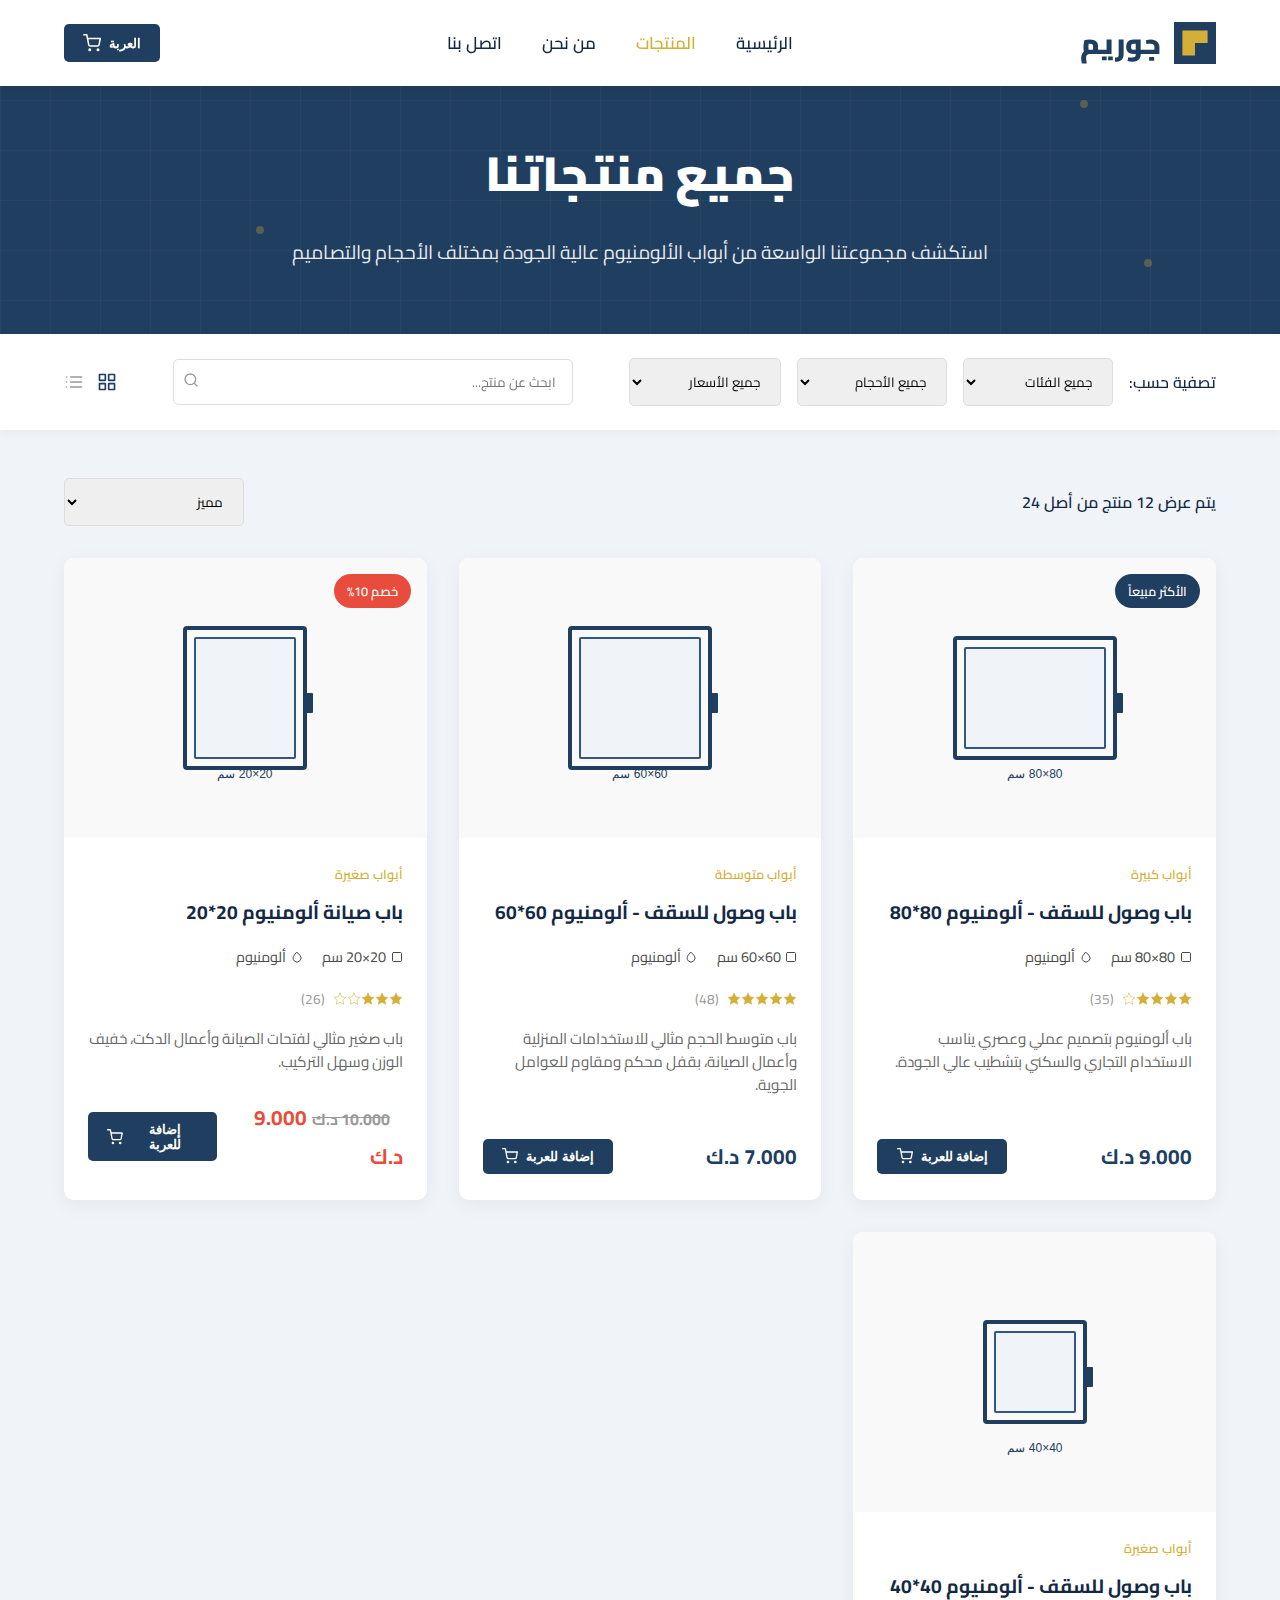
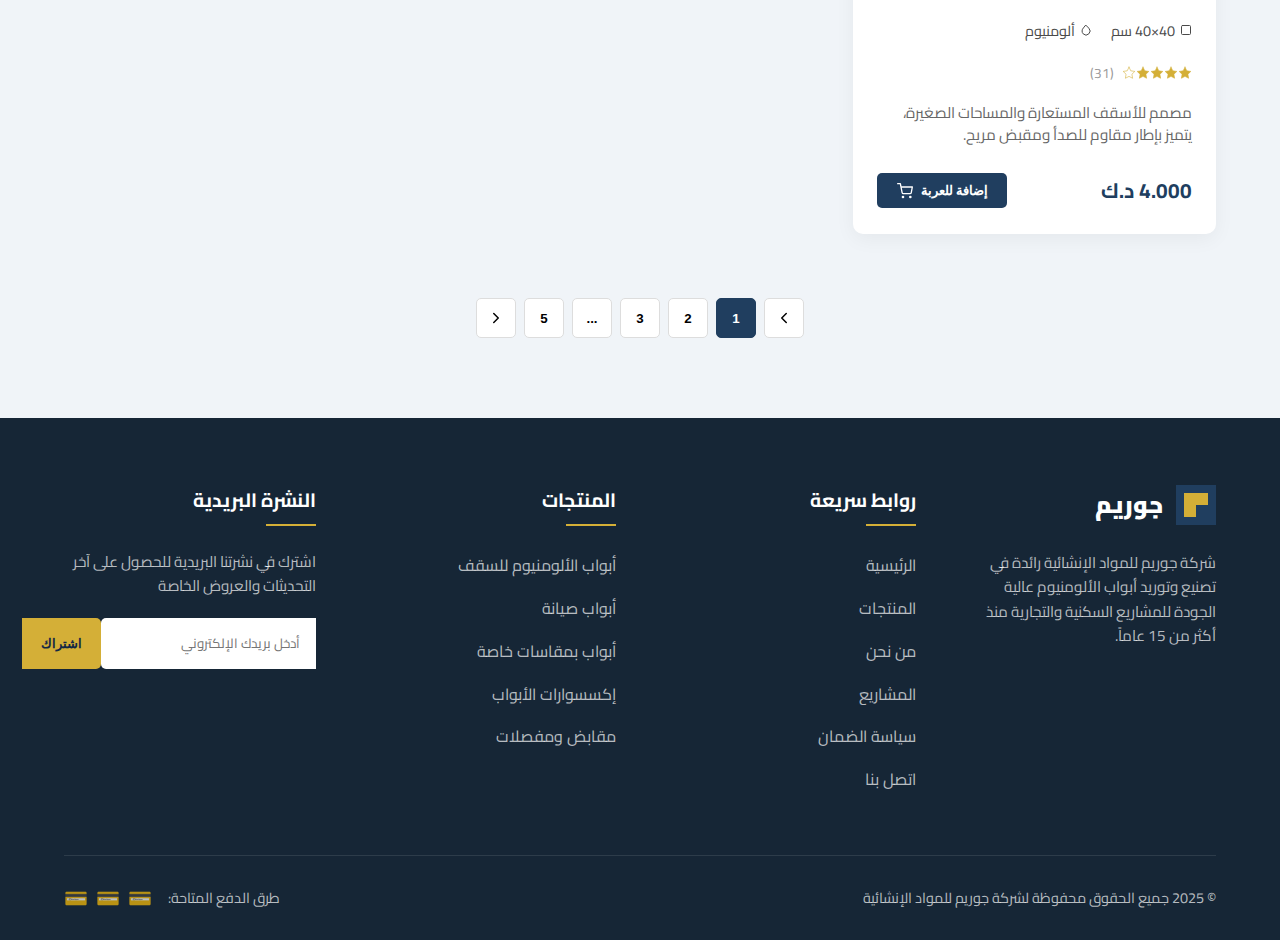
<file: our-product.html>
<!DOCTYPE html>
<html lang="ar" dir="rtl">
  <head>
    <meta charset="UTF-8" />
    <meta name="viewport" content="width=device-width, initial-scale=1.0" />
    <title>منتجات جوريم للمواد الإنشائية | أبواب ألومنيوم عالية الجودة</title>
    <link rel="preconnect" href="https://fonts.googleapis.com" />
    <link rel="preconnect" href="https://fonts.gstatic.com" crossorigin />
    <link
      href="https://fonts.googleapis.com/css2?family=Cairo:wght@400;600;700;900&display=swap"
      rel="stylesheet"
    />
    <style>
      /* المتغيرات وإعدادات الألوان */
      :root {
        --primary: #203e5f;
        --primary-light: #315780;
        --primary-dark: #132845;
        --secondary: #00547a;
        --accent: #d4af37;
        --accent-light: #f4e9c9;
        --white: #ffffff;
        --light-gray: #f0f4f8;
        --dark-gray: #4a4a4a;
        --transition: all 0.4s ease;
      }

      /* إعدادات عامة */
      * {
        margin: 0;
        padding: 0;
        box-sizing: border-box;
      }

      body {
        font-family: "Cairo", sans-serif;
        color: var(--dark-gray);
        overflow-x: hidden;
        background-color: var(--light-gray);
      }

      /* شريط التنقل */
      .navbar {
        display: flex;
        justify-content: space-between;
        align-items: center;
        padding: 1rem 5%;
        background-color: var(--white);
        position: fixed;
        width: 100%;
        top: 0;
        z-index: 100;
        box-shadow: 0 2px 15px rgba(0, 0, 0, 0.08);
        transition: var(--transition);
      }

      .navbar.scrolled {
        padding: 0.7rem 5%;
      }

      .logo-container {
        display: flex;
        align-items: center;
        gap: 0.8rem;
      }

      .logo {
        width: 42px;
        height: 42px;
      }

      .brand-name {
        font-size: 1.8rem;
        font-weight: 900;
        color: var(--primary);
        letter-spacing: -0.5px;
      }

      .nav-links {
        display: flex;
        list-style: none;
        gap: 2.5rem;
      }

      .nav-links a {
        color: var(--primary-dark);
        text-decoration: none;
        font-weight: 600;
        font-size: 1.05rem;
        transition: var(--transition);
        position: relative;
      }

      .nav-links a:hover {
        color: var(--accent);
      }

      .nav-links a::after {
        content: "";
        position: absolute;
        width: 0;
        height: 2px;
        bottom: -5px;
        right: 0;
        background-color: var(--accent);
        transition: var(--transition);
      }

      .nav-links a:hover::after {
        width: 100%;
      }

      .nav-cta {
        display: flex;
        align-items: center;
        gap: 1.5rem;
      }

      .cart-button {
        background-color: var(--primary);
        color: var(--white);
        border: none;
        border-radius: 5px;
        padding: 0.6rem 1.2rem;
        font-weight: 600;
        display: flex;
        align-items: center;
        gap: 0.5rem;
        cursor: pointer;
        transition: var(--transition);
      }

      .cart-button:hover {
        background-color: var(--primary-dark);
        transform: translateY(-2px);
      }

      .mobile-toggle {
        display: none;
        background: none;
        border: none;
        font-size: 1.5rem;
        color: var(--primary);
        cursor: pointer;
      }

      /* رأس صفحة المنتجات */
      .products-header {
        padding: 8rem 0 4rem;
        background-color: var(--primary);
        color: var(--white);
        position: relative;
        overflow: hidden;
      }

      .products-header::before {
        content: "";
        position: absolute;
        top: 0;
        left: 0;
        width: 100%;
        height: 100%;
        background-image: linear-gradient(
            rgba(255, 255, 255, 0.03) 1px,
            transparent 1px
          ),
          linear-gradient(90deg, rgba(255, 255, 255, 0.03) 1px, transparent 1px);
        background-size: 50px 50px;
        pointer-events: none;
      }

      .products-header-content {
        max-width: 1400px;
        margin: 0 auto;
        padding: 0 5%;
        position: relative;
        z-index: 2;
        text-align: center;
      }

      .products-title {
        font-size: 3rem;
        font-weight: 900;
        margin-bottom: 1rem;
      }

      .products-subtitle {
        font-size: 1.2rem;
        max-width: 700px;
        margin: 0 auto;
        opacity: 0.9;
      }

      .floating-dots {
        position: absolute;
        width: 100%;
        height: 100%;
        top: 0;
        left: 0;
        pointer-events: none;
      }

      .dot {
        position: absolute;
        width: 8px;
        height: 8px;
        border-radius: 50%;
        background-color: var(--accent);
        opacity: 0.3;
      }

      .dot:nth-child(1) {
        top: 20%;
        left: 10%;
        animation: float 6s infinite ease-in-out;
      }

      .dot:nth-child(2) {
        top: 30%;
        right: 15%;
        animation: float 8s infinite ease-in-out;
      }

      .dot:nth-child(3) {
        bottom: 30%;
        left: 20%;
        animation: float 7s infinite ease-in-out;
      }

      .dot:nth-child(4) {
        bottom: 20%;
        right: 10%;
        animation: float 9s infinite ease-in-out;
      }

      @keyframes float {
        0%,
        100% {
          transform: translateY(0);
        }
        50% {
          transform: translateY(15px);
        }
      }

      /* قسم المرشحات وأدوات البحث */
      .filters-section {
        background-color: var(--white);
        box-shadow: 0 2px 10px rgba(0, 0, 0, 0.05);
        position: sticky;
        top: 70px;
        z-index: 50;
      }

      .filters-container {
        max-width: 1400px;
        margin: 0 auto;
        padding: 1.5rem 5%;
        display: flex;
        justify-content: space-between;
        align-items: center;
        flex-wrap: wrap;
        gap: 1rem;
      }

      .filter-group {
        display: flex;
        align-items: center;
        gap: 1rem;
      }

      .filter-label {
        font-weight: 600;
        color: var(--primary-dark);
      }

      .filter-dropdown,
      .search-input {
        padding: 0.6rem 1rem;
        border: 1px solid #ddd;
        border-radius: 5px;
        font-family: "Cairo", sans-serif;
        min-width: 150px;
      }

      .filter-dropdown:focus,
      .search-input:focus {
        border-color: var(--primary);
        outline: none;
      }

      .search-bar {
        display: flex;
        align-items: center;
        gap: 0.5rem;
        position: relative;
        flex-grow: 1;
        max-width: 400px;
      }

      .search-input {
        width: 100%;
        padding-left: 2.5rem;
      }

      .search-icon {
        position: absolute;
        left: 10px;
        color: #999;
      }

      .view-toggle {
        display: flex;
        align-items: center;
        gap: 0.8rem;
      }

      .view-btn {
        background: none;
        border: none;
        cursor: pointer;
        display: flex;
        align-items: center;
        justify-content: center;
        color: #999;
        transition: var(--transition);
      }

      .view-btn.active,
      .view-btn:hover {
        color: var(--primary);
      }

      /* قسم عرض المنتجات */
      .products-main {
        padding: 3rem 0 5rem;
      }

      .products-container {
        max-width: 1400px;
        margin: 0 auto;
        padding: 0 5%;
      }

      .products-results {
        display: flex;
        justify-content: space-between;
        align-items: center;
        margin-bottom: 2rem;
      }

      .results-count {
        font-weight: 600;
        color: var(--primary-dark);
      }

      .sort-dropdown {
        padding: 0.6rem 1rem;
        border: 1px solid #ddd;
        border-radius: 5px;
        font-family: "Cairo", sans-serif;
      }

      /* عرض الشبكة */
      .products-grid {
        display: grid;
        grid-template-columns: repeat(auto-fill, minmax(300px, 1fr));
        gap: 2rem;
      }

      /* بطاقة المنتج */
      .product-card {
        background-color: var(--white);
        border-radius: 10px;
        overflow: hidden;
        box-shadow: 0 5px 20px rgba(0, 0, 0, 0.05);
        transition: var(--transition);
        display: flex;
        flex-direction: column;
      }

      .product-card:hover {
        transform: translateY(-10px);
        box-shadow: 0 15px 30px rgba(0, 0, 0, 0.1);
      }

      .product-image {
        padding: 2rem;
        background-color: #f9f9f9;
        position: relative;
        display: flex;
        justify-content: center;
        align-items: center;
        min-height: 280px;
      }

      .svg-container {
        width: 100%;
        height: 100%;
        display: flex;
        justify-content: center;
        align-items: center;
      }

      .svg-container svg {
        max-width: 80%;
        max-height: 200px;
        transition: transform 0.5s ease;
      }

      .product-card:hover .svg-container svg {
        transform: scale(1.1);
      }

      .product-actions {
        position: absolute;
        top: 1rem;
        left: 1rem;
        display: flex;
        flex-direction: column;
        gap: 0.5rem;
        opacity: 0;
        transform: translateX(-10px);
        transition: var(--transition);
      }

      .product-card:hover .product-actions {
        opacity: 1;
        transform: translateX(0);
      }

      .action-btn {
        width: 35px;
        height: 35px;
        background-color: var(--white);
        border: none;
        border-radius: 50%;
        display: flex;
        align-items: center;
        justify-content: center;
        color: var(--primary);
        cursor: pointer;
        box-shadow: 0 2px 5px rgba(0, 0, 0, 0.1);
        transition: var(--transition);
      }

      .action-btn:hover {
        background-color: var(--primary);
        color: var(--white);
      }

      .product-badge {
        position: absolute;
        top: 1rem;
        right: 1rem;
        background-color: var(--primary);
        color: var(--white);
        padding: 0.3rem 0.8rem;
        border-radius: 20px;
        font-size: 0.8rem;
        font-weight: 600;
        z-index: 2;
      }

      .product-badge-sale {
        background-color: #e74c3c;
      }

      .product-badge-new {
        background-color: #27ae60;
      }

      .product-info {
        padding: 1.5rem;
        display: flex;
        flex-direction: column;
        flex-grow: 1;
      }

      .product-category {
        color: var(--accent);
        font-size: 0.8rem;
        font-weight: 600;
        margin-bottom: 0.5rem;
      }

      .product-title {
        font-size: 1.2rem;
        font-weight: 700;
        color: var(--primary-dark);
        margin-bottom: 0.8rem;
      }

      .product-meta {
        display: flex;
        gap: 1.2rem;
        margin-bottom: 1rem;
        font-size: 0.9rem;
        color: var(--dark-gray);
      }

      .product-meta span {
        display: flex;
        align-items: center;
        gap: 0.3rem;
      }

      .product-description {
        margin-bottom: 1.5rem;
        font-size: 0.95rem;
        color: #666;
        line-height: 1.5;
        flex-grow: 1;
      }

      .product-rating {
        display: flex;
        align-items: center;
        gap: 0.5rem;
        margin-bottom: 1rem;
      }

      .stars {
        display: flex;
        color: var(--accent);
      }

      .rating-count {
        font-size: 0.85rem;
        color: #999;
      }

      .product-price-row {
        display: flex;
        justify-content: space-between;
        align-items: center;
      }

      .product-price {
        font-size: 1.3rem;
        font-weight: 700;
        color: var(--primary);
      }

      .price-old {
        text-decoration: line-through;
        color: #999;
        font-size: 1rem;
        margin-right: 0.8rem;
      }

      .price-current {
        color: #e74c3c;
      }

      .add-to-cart-btn {
        background-color: var(--primary);
        color: var(--white);
        border: none;
        padding: 0.6rem 1.2rem;
        border-radius: 5px;
        font-weight: 600;
        cursor: pointer;
        transition: var(--transition);
        display: flex;
        align-items: center;
        gap: 0.5rem;
      }

      .add-to-cart-btn:hover {
        background-color: var(--primary-dark);
        transform: translateY(-3px);
      }

      /* عرض قائمة المنتجات */
      .products-list {
        display: none; /* سيتم تفعيله عبر جافا سكريبت */
        flex-direction: column;
        gap: 1.5rem;
      }

      .product-list-item {
        display: flex;
        background-color: var(--white);
        border-radius: 10px;
        overflow: hidden;
        box-shadow: 0 5px 15px rgba(0, 0, 0, 0.05);
        transition: var(--transition);
      }

      .product-list-item:hover {
        transform: translateY(-5px);
        box-shadow: 0 10px 25px rgba(0, 0, 0, 0.1);
      }

      .list-item-image {
        flex: 0 0 300px;
        padding: 1.5rem;
        background-color: #f9f9f9;
        position: relative;
        display: flex;
        justify-content: center;
        align-items: center;
      }

      .list-item-content {
        flex-grow: 1;
        padding: 1.5rem;
        display: flex;
        flex-direction: column;
      }

      .list-item-header {
        display: flex;
        justify-content: space-between;
        margin-bottom: 1rem;
      }

      .list-item-title-group {
        flex-grow: 1;
      }

      .list-item-price-group {
        text-align: left;
      }

      .list-item-details {
        flex-grow: 1;
        display: flex;
        gap: 2rem;
      }

      .list-item-specs {
        flex: 1;
      }

      .specs-title {
        font-weight: 700;
        margin-bottom: 0.8rem;
        color: var(--primary-dark);
      }

      .specs-list {
        list-style: none;
      }

      .specs-list li {
        display: flex;
        align-items: center;
        gap: 0.5rem;
        margin-bottom: 0.5rem;
        font-size: 0.9rem;
      }

      .list-item-description {
        flex: 2;
      }

      .list-item-actions {
        display: flex;
        justify-content: flex-end;
        align-items: center;
        gap: 1rem;
        margin-top: 1.5rem;
      }

      .action-btn-text {
        display: flex;
        align-items: center;
        gap: 0.5rem;
        background-color: var(--white);
        border: 1px solid var(--primary);
        padding: 0.5rem 1rem;
        border-radius: 5px;
        color: var(--primary);
        font-weight: 600;
        cursor: pointer;
        transition: var(--transition);
      }

      .action-btn-text:hover {
        background-color: var(--primary-light);
        color: var(--white);
      }

      /* تصفح الصفحات */
      .pagination {
        display: flex;
        justify-content: center;
        align-items: center;
        margin-top: 4rem;
        gap: 0.5rem;
      }

      .page-btn {
        width: 40px;
        height: 40px;
        display: flex;
        align-items: center;
        justify-content: center;
        border: 1px solid #ddd;
        background-color: var(--white);
        border-radius: 5px;
        font-weight: 600;
        cursor: pointer;
        transition: var(--transition);
      }

      .page-btn.active {
        background-color: var(--primary);
        color: var(--white);
        border-color: var(--primary);
      }

      .page-btn:hover:not(.active) {
        background-color: var(--light-gray);
      }

      /* تذييل الصفحة */
      .footer {
        background-color: #162636;
        color: var(--white);
        padding-top: 4rem;
      }

      .footer-container {
        max-width: 1400px;
        margin: 0 auto;
        padding: 0 5%;
      }

      .footer-top {
        display: grid;
        grid-template-columns: repeat(auto-fit, minmax(250px, 1fr));
        gap: 3rem;
        margin-bottom: 3rem;
      }

      .footer-logo {
        display: flex;
        align-items: center;
        gap: 0.8rem;
        margin-bottom: 1.5rem;
      }

      .footer-logo .logo {
        width: 40px;
        height: 40px;
      }

      .footer-logo .brand-name {
        font-size: 1.5rem;
        color: var(--white);
      }

      .footer-about {
        color: rgba(255, 255, 255, 0.7);
        line-height: 1.6;
        font-size: 0.95rem;
      }

      .footer-heading {
        font-size: 1.2rem;
        margin-bottom: 1.5rem;
        position: relative;
        padding-bottom: 0.5rem;
      }

      .footer-heading::after {
        content: "";
        position: absolute;
        bottom: 0;
        right: 0;
        width: 50px;
        height: 2px;
        background-color: var(--accent);
      }

      .footer-links {
        list-style: none;
      }

      .footer-links li {
        margin-bottom: 0.8rem;
      }

      .footer-links a {
        color: rgba(255, 255, 255, 0.7);
        text-decoration: none;
        transition: var(--transition);
        display: inline-block;
      }

      .footer-links a:hover {
        color: var(--accent);
        transform: translateX(-5px);
      }

      .newsletter-text {
        color: rgba(255, 255, 255, 0.7);
        margin-bottom: 1.2rem;
        line-height: 1.6;
        font-size: 0.95rem;
      }

      .newsletter-form {
        display: flex;
      }

      .newsletter-input {
        flex-grow: 1;
        padding: 0.8rem 1rem;
        border: none;
        border-radius: 5px 0 0 5px;
        font-family: "Cairo", sans-serif;
      }

      .newsletter-btn {
        background-color: var(--accent);
        color: var(--primary-dark);
        border: none;
        padding: 0 1.2rem;
        border-radius: 0 5px 5px 0;
        font-weight: 600;
        cursor: pointer;
        transition: var(--transition);
      }

      .newsletter-btn:hover {
        background-color: #c29a29;
      }

      .footer-bottom {
        border-top: 1px solid rgba(255, 255, 255, 0.1);
        padding: 1.5rem 0;
        display: flex;
        justify-content: space-between;
        align-items: center;
      }

      .copyright {
        color: rgba(255, 255, 255, 0.7);
        font-size: 0.9rem;
      }

      .footer-payment {
        display: flex;
        align-items: center;
        gap: 1rem;
        font-size: 0.9rem;
        color: rgba(255, 255, 255, 0.7);
      }

      .payment-icons {
        display: flex;
        gap: 0.5rem;
      }

      .payment-icon {
        font-size: 1.2rem;
      }

      /* تحسينات الموبايل */
      @media screen and (max-width: 992px) {
        .filters-container {
          flex-direction: column;
          align-items: stretch;
        }

        .filter-group {
          width: 100%;
          justify-content: space-between;
        }

        .search-bar {
          max-width: 100%;
        }

        .products-results {
          flex-direction: column;
          align-items: flex-start;
          gap: 1rem;
        }

        .product-list-item {
          flex-direction: column;
        }

        .list-item-image {
          flex: auto;
          width: 100%;
        }

        .list-item-details {
          flex-direction: column;
          gap: 1.5rem;
        }

        .list-item-actions {
          justify-content: flex-start;
        }

        .footer-bottom {
          flex-direction: column;
          gap: 1rem;
          text-align: center;
        }
      }

      @media screen and (max-width: 768px) {
        .mobile-toggle {
          display: block;
        }

        .nav-links,
        .nav-cta {
          display: none;
        }

        .products-title {
          font-size: 2.2rem;
        }

        .view-toggle {
          display: none;
        }

        .products-grid {
          grid-template-columns: 1fr;
          max-width: 450px;
          margin: 0 auto;
        }

        .footer-top {
          grid-template-columns: 1fr;
          max-width: 450px;
          margin-left: auto;
          margin-right: auto;
          text-align: center;
        }

        .footer-logo {
          justify-content: center;
        }

        .footer-heading::after {
          right: 50%;
          transform: translateX(50%);
        }
      }
    </style>
  </head>
  <body>
    <!-- شريط التنقل -->
    <nav class="navbar">
      <div class="logo-container">
        <div class="logo">
          <svg viewBox="0 0 100 100" xmlns="http://www.w3.org/2000/svg">
            <rect width="100" height="100" fill="#203E5F" />
            <path d="M20 20 H 80 V 50 H 50 V 80 H 20 Z" fill="#D4AF37" />
          </svg>
        </div>
        <div class="brand-name">جوريم</div>
      </div>

      <button class="mobile-toggle">☰</button>

      <ul class="nav-links">
        <li><a href="index4.html">الرئيسية</a></li>
        <li>
          <a href="products.html" style="color: var(--accent)">المنتجات</a>
        </li>
        <li><a href="#">من نحن</a></li>
        <li><a href="#">اتصل بنا</a></li>
      </ul>

      <div class="nav-cta">
        <button class="cart-button">
          <span>العربة</span>
          <svg
            xmlns="http://www.w3.org/2000/svg"
            width="18"
            height="18"
            viewBox="0 0 24 24"
            fill="none"
            stroke="currentColor"
            stroke-width="2"
            stroke-linecap="round"
            stroke-linejoin="round"
          >
            <circle cx="9" cy="21" r="1"></circle>
            <circle cx="20" cy="21" r="1"></circle>
            <path
              d="M1 1h4l2.68 13.39a2 2 0 0 0 2 1.61h9.72a2 2 0 0 0 2-1.61L23 6H6"
            ></path>
          </svg>
        </button>
      </div>
    </nav>

    <!-- رأس صفحة المنتجات -->
    <header class="products-header">
      <div class="floating-dots">
        <div class="dot"></div>
        <div class="dot"></div>
        <div class="dot"></div>
        <div class="dot"></div>
      </div>

      <div class="products-header-content">
        <h1 class="products-title">جميع منتجاتنا</h1>
        <p class="products-subtitle">
          استكشف مجموعتنا الواسعة من أبواب الألومنيوم عالية الجودة بمختلف
          الأحجام والتصاميم
        </p>
      </div>
    </header>

    <!-- قسم المرشحات وأدوات البحث -->
    <section class="filters-section">
      <div class="filters-container">
        <div class="filter-group">
          <span class="filter-label">تصفية حسب:</span>
          <select class="filter-dropdown" id="category-filter">
            <option value="all">جميع الفئات</option>
            <option value="large">أبواب كبيرة</option>
            <option value="medium">أبواب متوسطة</option>
            <option value="small">أبواب صغيرة</option>
          </select>

          <select class="filter-dropdown" id="size-filter">
            <option value="all">جميع الأحجام</option>
            <option value="80x80">80×80 سم</option>
            <option value="60x60">60×60 سم</option>
            <option value="50x50">50×50 سم</option>
            <option value="40x40">40×40 سم</option>
            <option value="20x20">20×20 سم</option>
          </select>

          <select class="filter-dropdown" id="price-filter">
            <option value="all">جميع الأسعار</option>
            <option value="low">أقل من 5.000 د.ك</option>
            <option value="medium">5.000 - 8.000 د.ك</option>
            <option value="high">أكثر من 8.000 د.ك</option>
          </select>
        </div>

        <div class="search-bar">
          <div class="search-icon">
            <svg
              xmlns="http://www.w3.org/2000/svg"
              width="16"
              height="16"
              viewBox="0 0 24 24"
              fill="none"
              stroke="currentColor"
              stroke-width="2"
              stroke-linecap="round"
              stroke-linejoin="round"
            >
              <circle cx="11" cy="11" r="8"></circle>
              <line x1="21" y1="21" x2="16.65" y2="16.65"></line>
            </svg>
          </div>
          <input
            type="text"
            class="search-input"
            placeholder="ابحث عن منتج..."
          />
        </div>

        <div class="view-toggle">
          <button class="view-btn active" id="grid-view">
            <svg
              xmlns="http://www.w3.org/2000/svg"
              width="20"
              height="20"
              viewBox="0 0 24 24"
              fill="none"
              stroke="currentColor"
              stroke-width="2"
              stroke-linecap="round"
              stroke-linejoin="round"
            >
              <rect x="3" y="3" width="7" height="7"></rect>
              <rect x="14" y="3" width="7" height="7"></rect>
              <rect x="14" y="14" width="7" height="7"></rect>
              <rect x="3" y="14" width="7" height="7"></rect>
            </svg>
          </button>
          <button class="view-btn" id="list-view">
            <svg
              xmlns="http://www.w3.org/2000/svg"
              width="20"
              height="20"
              viewBox="0 0 24 24"
              fill="none"
              stroke="currentColor"
              stroke-width="2"
              stroke-linecap="round"
              stroke-linejoin="round"
            >
              <line x1="8" y1="6" x2="21" y2="6"></line>
              <line x1="8" y1="12" x2="21" y2="12"></line>
              <line x1="8" y1="18" x2="21" y2="18"></line>
              <line x1="3" y1="6" x2="3.01" y2="6"></line>
              <line x1="3" y1="12" x2="3.01" y2="12"></line>
              <line x1="3" y1="18" x2="3.01" y2="18"></line>
            </svg>
          </button>
        </div>
      </div>
    </section>

    <!-- قسم عرض المنتجات -->
    <section class="products-main">
      <div class="products-container">
        <div class="products-results">
          <div class="results-count">
            <span>يتم عرض 12 منتج من أصل 24</span>
          </div>

          <div class="sort-options">
            <select class="sort-dropdown" id="sort-products">
              <option value="featured">مميز</option>
              <option value="price-asc">السعر: من الأقل للأعلى</option>
              <option value="price-desc">السعر: من الأعلى للأقل</option>
              <option value="newest">الأحدث</option>
              <option value="rating">التقييم</option>
            </select>
          </div>
        </div>

        <!-- عرض شبكة المنتجات -->
        <div class="products-grid" id="products-grid">
          <!-- منتج 1 -->
          <div class="product-card" data-category="large">
            <div class="product-image">
              <div class="svg-container">
                <svg viewBox="0 0 200 200" xmlns="http://www.w3.org/2000/svg">
                  <rect
                    x="20"
                    y="40"
                    width="160"
                    height="120"
                    stroke="#203E5F"
                    stroke-width="4"
                    fill="none"
                    rx="2"
                  />
                  <rect
                    x="30"
                    y="50"
                    width="140"
                    height="100"
                    stroke="#315780"
                    stroke-width="2"
                    fill="#F0F4F8"
                    rx="1"
                  />
                  <rect
                    x="180"
                    y="95"
                    width="8"
                    height="20"
                    fill="#203E5F"
                    rx="1"
                  />
                  <text
                    x="100"
                    y="180"
                    font-family="Arial"
                    font-size="12"
                    fill="#203E5F"
                    text-anchor="middle"
                  >
                    80×80 سم
                  </text>
                </svg>
              </div>
              <div class="product-badge">الأكثر مبيعاً</div>
              <div class="product-actions">
                <button class="action-btn" title="إضافة للمفضلة">
                  <svg
                    xmlns="http://www.w3.org/2000/svg"
                    width="16"
                    height="16"
                    viewBox="0 0 24 24"
                    fill="none"
                    stroke="currentColor"
                    stroke-width="2"
                    stroke-linecap="round"
                    stroke-linejoin="round"
                  >
                    <path
                      d="M20.84 4.61a5.5 5.5 0 0 0-7.78 0L12 5.67l-1.06-1.06a5.5 5.5 0 0 0-7.78 7.78L12 21.23l8.84-8.84a5.5 5.5 0 0 0 0-7.78z"
                    ></path>
                  </svg>
                </button>
                <button class="action-btn" title="مقارنة">
                  <svg
                    xmlns="http://www.w3.org/2000/svg"
                    width="16"
                    height="16"
                    viewBox="0 0 24 24"
                    fill="none"
                    stroke="currentColor"
                    stroke-width="2"
                    stroke-linecap="round"
                    stroke-linejoin="round"
                  >
                    <path d="M16 16l-4-4-4 4"></path>
                    <path d="M12 12V3"></path>
                    <path
                      d="M8 7H4a2 2 0 0 0-2 2v10a2 2 0 0 0 2 2h16a2 2 0 0 0 2-2V9a2 2 0 0 0-2-2h-4"
                    ></path>
                  </svg>
                </button>
                <button class="action-btn" title="عرض سريع">
                  <svg
                    xmlns="http://www.w3.org/2000/svg"
                    width="16"
                    height="16"
                    viewBox="0 0 24 24"
                    fill="none"
                    stroke="currentColor"
                    stroke-width="2"
                    stroke-linecap="round"
                    stroke-linejoin="round"
                  >
                    <circle cx="11" cy="11" r="8"></circle>
                    <line x1="21" y1="21" x2="16.65" y2="16.65"></line>
                    <line x1="11" y1="8" x2="11" y2="14"></line>
                    <line x1="8" y1="11" x2="14" y2="11"></line>
                  </svg>
                </button>
              </div>
            </div>
            <div class="product-info">
              <span class="product-category">أبواب كبيرة</span>
              <h3 class="product-title">باب وصول للسقف - ألومنيوم 80*80</h3>
              <div class="product-meta">
                <span>
                  <svg
                    xmlns="http://www.w3.org/2000/svg"
                    width="12"
                    height="12"
                    viewBox="0 0 24 24"
                    fill="none"
                    stroke="currentColor"
                    stroke-width="2"
                    stroke-linecap="round"
                    stroke-linejoin="round"
                  >
                    <rect
                      x="3"
                      y="3"
                      width="18"
                      height="18"
                      rx="2"
                      ry="2"
                    ></rect>
                  </svg>
                  80×80 سم
                </span>
                <span>
                  <svg
                    xmlns="http://www.w3.org/2000/svg"
                    width="12"
                    height="12"
                    viewBox="0 0 24 24"
                    fill="none"
                    stroke="currentColor"
                    stroke-width="2"
                    stroke-linecap="round"
                    stroke-linejoin="round"
                  >
                    <path d="M12 2.69l5.66 5.66a8 8 0 1 1-11.31 0z"></path>
                  </svg>
                  ألومنيوم
                </span>
              </div>
              <div class="product-rating">
                <div class="stars">
                  <svg
                    xmlns="http://www.w3.org/2000/svg"
                    width="14"
                    height="14"
                    viewBox="0 0 24 24"
                    fill="currentColor"
                    stroke="currentColor"
                    stroke-width="1"
                    stroke-linecap="round"
                    stroke-linejoin="round"
                  >
                    <polygon
                      points="12 2 15.09 8.26 22 9.27 17 14.14 18.18 21.02 12 17.77 5.82 21.02 7 14.14 2 9.27 8.91 8.26 12 2"
                    ></polygon>
                  </svg>
                  <svg
                    xmlns="http://www.w3.org/2000/svg"
                    width="14"
                    height="14"
                    viewBox="0 0 24 24"
                    fill="currentColor"
                    stroke="currentColor"
                    stroke-width="1"
                    stroke-linecap="round"
                    stroke-linejoin="round"
                  >
                    <polygon
                      points="12 2 15.09 8.26 22 9.27 17 14.14 18.18 21.02 12 17.77 5.82 21.02 7 14.14 2 9.27 8.91 8.26 12 2"
                    ></polygon>
                  </svg>
                  <svg
                    xmlns="http://www.w3.org/2000/svg"
                    width="14"
                    height="14"
                    viewBox="0 0 24 24"
                    fill="currentColor"
                    stroke="currentColor"
                    stroke-width="1"
                    stroke-linecap="round"
                    stroke-linejoin="round"
                  >
                    <polygon
                      points="12 2 15.09 8.26 22 9.27 17 14.14 18.18 21.02 12 17.77 5.82 21.02 7 14.14 2 9.27 8.91 8.26 12 2"
                    ></polygon>
                  </svg>
                  <svg
                    xmlns="http://www.w3.org/2000/svg"
                    width="14"
                    height="14"
                    viewBox="0 0 24 24"
                    fill="currentColor"
                    stroke="currentColor"
                    stroke-width="1"
                    stroke-linecap="round"
                    stroke-linejoin="round"
                  >
                    <polygon
                      points="12 2 15.09 8.26 22 9.27 17 14.14 18.18 21.02 12 17.77 5.82 21.02 7 14.14 2 9.27 8.91 8.26 12 2"
                    ></polygon>
                  </svg>
                  <svg
                    xmlns="http://www.w3.org/2000/svg"
                    width="14"
                    height="14"
                    viewBox="0 0 24 24"
                    fill="none"
                    stroke="currentColor"
                    stroke-width="1"
                    stroke-linecap="round"
                    stroke-linejoin="round"
                  >
                    <polygon
                      points="12 2 15.09 8.26 22 9.27 17 14.14 18.18 21.02 12 17.77 5.82 21.02 7 14.14 2 9.27 8.91 8.26 12 2"
                    ></polygon>
                  </svg>
                </div>
                <span class="rating-count">(35)</span>
              </div>
              <p class="product-description">
                باب ألومنيوم بتصميم عملي وعصري يناسب الاستخدام التجاري والسكني
                بتشطيب عالي الجودة.
              </p>
              <div class="product-price-row">
                <p class="product-price">9.000 د.ك</p>
                <button class="add-to-cart-btn">
                  إضافة للعربة
                  <svg
                    xmlns="http://www.w3.org/2000/svg"
                    width="16"
                    height="16"
                    viewBox="0 0 24 24"
                    fill="none"
                    stroke="currentColor"
                    stroke-width="2"
                    stroke-linecap="round"
                    stroke-linejoin="round"
                  >
                    <circle cx="9" cy="21" r="1"></circle>
                    <circle cx="20" cy="21" r="1"></circle>
                    <path
                      d="M1 1h4l2.68 13.39a2 2 0 0 0 2 1.61h9.72a2 2 0 0 0 2-1.61L23 6H6"
                    ></path>
                  </svg>
                </button>
              </div>
            </div>
          </div>

          <!-- منتج 2 -->
          <div class="product-card" data-category="medium">
            <div class="product-image">
              <div class="svg-container">
                <svg viewBox="0 0 200 200" xmlns="http://www.w3.org/2000/svg">
                  <rect
                    x="30"
                    y="30"
                    width="140"
                    height="140"
                    stroke="#203E5F"
                    stroke-width="4"
                    fill="none"
                    rx="2"
                  />
                  <rect
                    x="40"
                    y="40"
                    width="120"
                    height="120"
                    stroke="#315780"
                    stroke-width="2"
                    fill="#F0F4F8"
                    rx="1"
                  />
                  <rect
                    x="170"
                    y="95"
                    width="8"
                    height="20"
                    fill="#203E5F"
                    rx="1"
                  />
                  <text
                    x="100"
                    y="180"
                    font-family="Arial"
                    font-size="12"
                    fill="#203E5F"
                    text-anchor="middle"
                  >
                    60×60 سم
                  </text>
                </svg>
              </div>
              <div class="product-actions">
                <button class="action-btn" title="إضافة للمفضلة">
                  <svg
                    xmlns="http://www.w3.org/2000/svg"
                    width="16"
                    height="16"
                    viewBox="0 0 24 24"
                    fill="none"
                    stroke="currentColor"
                    stroke-width="2"
                    stroke-linecap="round"
                    stroke-linejoin="round"
                  >
                    <path
                      d="M20.84 4.61a5.5 5.5 0 0 0-7.78 0L12 5.67l-1.06-1.06a5.5 5.5 0 0 0-7.78 7.78L12 21.23l8.84-8.84a5.5 5.5 0 0 0 0-7.78z"
                    ></path>
                  </svg>
                </button>
                <button class="action-btn" title="مقارنة">
                  <svg
                    xmlns="http://www.w3.org/2000/svg"
                    width="16"
                    height="16"
                    viewBox="0 0 24 24"
                    fill="none"
                    stroke="currentColor"
                    stroke-width="2"
                    stroke-linecap="round"
                    stroke-linejoin="round"
                  >
                    <path d="M16 16l-4-4-4 4"></path>
                    <path d="M12 12V3"></path>
                    <path
                      d="M8 7H4a2 2 0 0 0-2 2v10a2 2 0 0 0 2 2h16a2 2 0 0 0 2-2V9a2 2 0 0 0-2-2h-4"
                    ></path>
                  </svg>
                </button>
                <button class="action-btn" title="عرض سريع">
                  <svg
                    xmlns="http://www.w3.org/2000/svg"
                    width="16"
                    height="16"
                    viewBox="0 0 24 24"
                    fill="none"
                    stroke="currentColor"
                    stroke-width="2"
                    stroke-linecap="round"
                    stroke-linejoin="round"
                  >
                    <circle cx="11" cy="11" r="8"></circle>
                    <line x1="21" y1="21" x2="16.65" y2="16.65"></line>
                    <line x1="11" y1="8" x2="11" y2="14"></line>
                    <line x1="8" y1="11" x2="14" y2="11"></line>
                  </svg>
                </button>
              </div>
            </div>
            <div class="product-info">
              <span class="product-category">أبواب متوسطة</span>
              <h3 class="product-title">باب وصول للسقف - ألومنيوم 60*60</h3>
              <div class="product-meta">
                <span>
                  <svg
                    xmlns="http://www.w3.org/2000/svg"
                    width="12"
                    height="12"
                    viewBox="0 0 24 24"
                    fill="none"
                    stroke="currentColor"
                    stroke-width="2"
                    stroke-linecap="round"
                    stroke-linejoin="round"
                  >
                    <rect
                      x="3"
                      y="3"
                      width="18"
                      height="18"
                      rx="2"
                      ry="2"
                    ></rect>
                  </svg>
                  60×60 سم
                </span>
                <span>
                  <svg
                    xmlns="http://www.w3.org/2000/svg"
                    width="12"
                    height="12"
                    viewBox="0 0 24 24"
                    fill="none"
                    stroke="currentColor"
                    stroke-width="2"
                    stroke-linecap="round"
                    stroke-linejoin="round"
                  >
                    <path d="M12 2.69l5.66 5.66a8 8 0 1 1-11.31 0z"></path>
                  </svg>
                  ألومنيوم
                </span>
              </div>
              <div class="product-rating">
                <div class="stars">
                  <svg
                    xmlns="http://www.w3.org/2000/svg"
                    width="14"
                    height="14"
                    viewBox="0 0 24 24"
                    fill="currentColor"
                    stroke="currentColor"
                    stroke-width="1"
                    stroke-linecap="round"
                    stroke-linejoin="round"
                  >
                    <polygon
                      points="12 2 15.09 8.26 22 9.27 17 14.14 18.18 21.02 12 17.77 5.82 21.02 7 14.14 2 9.27 8.91 8.26 12 2"
                    ></polygon>
                  </svg>
                  <svg
                    xmlns="http://www.w3.org/2000/svg"
                    width="14"
                    height="14"
                    viewBox="0 0 24 24"
                    fill="currentColor"
                    stroke="currentColor"
                    stroke-width="1"
                    stroke-linecap="round"
                    stroke-linejoin="round"
                  >
                    <polygon
                      points="12 2 15.09 8.26 22 9.27 17 14.14 18.18 21.02 12 17.77 5.82 21.02 7 14.14 2 9.27 8.91 8.26 12 2"
                    ></polygon>
                  </svg>
                  <svg
                    xmlns="http://www.w3.org/2000/svg"
                    width="14"
                    height="14"
                    viewBox="0 0 24 24"
                    fill="currentColor"
                    stroke="currentColor"
                    stroke-width="1"
                    stroke-linecap="round"
                    stroke-linejoin="round"
                  >
                    <polygon
                      points="12 2 15.09 8.26 22 9.27 17 14.14 18.18 21.02 12 17.77 5.82 21.02 7 14.14 2 9.27 8.91 8.26 12 2"
                    ></polygon>
                  </svg>
                  <svg
                    xmlns="http://www.w3.org/2000/svg"
                    width="14"
                    height="14"
                    viewBox="0 0 24 24"
                    fill="currentColor"
                    stroke="currentColor"
                    stroke-width="1"
                    stroke-linecap="round"
                    stroke-linejoin="round"
                  >
                    <polygon
                      points="12 2 15.09 8.26 22 9.27 17 14.14 18.18 21.02 12 17.77 5.82 21.02 7 14.14 2 9.27 8.91 8.26 12 2"
                    ></polygon>
                  </svg>
                  <svg
                    xmlns="http://www.w3.org/2000/svg"
                    width="14"
                    height="14"
                    viewBox="0 0 24 24"
                    fill="currentColor"
                    stroke="currentColor"
                    stroke-width="1"
                    stroke-linecap="round"
                    stroke-linejoin="round"
                  >
                    <polygon
                      points="12 2 15.09 8.26 22 9.27 17 14.14 18.18 21.02 12 17.77 5.82 21.02 7 14.14 2 9.27 8.91 8.26 12 2"
                    ></polygon>
                  </svg>
                </div>
                <span class="rating-count">(48)</span>
              </div>
              <p class="product-description">
                باب متوسط الحجم مثالي للاستخدامات المنزلية وأعمال الصيانة، بقفل
                محكم ومقاوم للعوامل الجوية.
              </p>
              <div class="product-price-row">
                <p class="product-price">7.000 د.ك</p>
                <button class="add-to-cart-btn">
                  إضافة للعربة
                  <svg
                    xmlns="http://www.w3.org/2000/svg"
                    width="16"
                    height="16"
                    viewBox="0 0 24 24"
                    fill="none"
                    stroke="currentColor"
                    stroke-width="2"
                    stroke-linecap="round"
                    stroke-linejoin="round"
                  >
                    <circle cx="9" cy="21" r="1"></circle>
                    <circle cx="20" cy="21" r="1"></circle>
                    <path
                      d="M1 1h4l2.68 13.39a2 2 0 0 0 2 1.61h9.72a2 2 0 0 0 2-1.61L23 6H6"
                    ></path>
                  </svg>
                </button>
              </div>
            </div>
          </div>

          <!-- منتج 3 -->
          <div class="product-card" data-category="small">
            <div class="product-image">
              <div class="svg-container">
                <svg viewBox="0 0 200 200" xmlns="http://www.w3.org/2000/svg">
                  <rect
                    x="40"
                    y="30"
                    width="120"
                    height="140"
                    stroke="#203E5F"
                    stroke-width="4"
                    fill="none"
                    rx="2"
                  />
                  <rect
                    x="50"
                    y="40"
                    width="100"
                    height="120"
                    stroke="#315780"
                    stroke-width="2"
                    fill="#F0F4F8"
                    rx="1"
                  />
                  <rect
                    x="160"
                    y="95"
                    width="8"
                    height="20"
                    fill="#203E5F"
                    rx="1"
                  />
                  <text
                    x="100"
                    y="180"
                    font-family="Arial"
                    font-size="12"
                    fill="#203E5F"
                    text-anchor="middle"
                  >
                    20×20 سم
                  </text>
                </svg>
              </div>
              <div class="product-badge product-badge-sale">خصم 10%</div>
              <div class="product-actions">
                <button class="action-btn" title="إضافة للمفضلة">
                  <svg
                    xmlns="http://www.w3.org/2000/svg"
                    width="16"
                    height="16"
                    viewBox="0 0 24 24"
                    fill="none"
                    stroke="currentColor"
                    stroke-width="2"
                    stroke-linecap="round"
                    stroke-linejoin="round"
                  >
                    <path
                      d="M20.84 4.61a5.5 5.5 0 0 0-7.78 0L12 5.67l-1.06-1.06a5.5 5.5 0 0 0-7.78 7.78L12 21.23l8.84-8.84a5.5 5.5 0 0 0 0-7.78z"
                    ></path>
                  </svg>
                </button>
                <button class="action-btn" title="مقارنة">
                  <svg
                    xmlns="http://www.w3.org/2000/svg"
                    width="16"
                    height="16"
                    viewBox="0 0 24 24"
                    fill="none"
                    stroke="currentColor"
                    stroke-width="2"
                    stroke-linecap="round"
                    stroke-linejoin="round"
                  >
                    <path d="M16 16l-4-4-4 4"></path>
                    <path d="M12 12V3"></path>
                    <path
                      d="M8 7H4a2 2 0 0 0-2 2v10a2 2 0 0 0 2 2h16a2 2 0 0 0 2-2V9a2 2 0 0 0-2-2h-4"
                    ></path>
                  </svg>
                </button>
                <button class="action-btn" title="عرض سريع">
                  <svg
                    xmlns="http://www.w3.org/2000/svg"
                    width="16"
                    height="16"
                    viewBox="0 0 24 24"
                    fill="none"
                    stroke="currentColor"
                    stroke-width="2"
                    stroke-linecap="round"
                    stroke-linejoin="round"
                  >
                    <circle cx="11" cy="11" r="8"></circle>
                    <line x1="21" y1="21" x2="16.65" y2="16.65"></line>
                    <line x1="11" y1="8" x2="11" y2="14"></line>
                    <line x1="8" y1="11" x2="14" y2="11"></line>
                  </svg>
                </button>
              </div>
            </div>
            <div class="product-info">
              <span class="product-category">أبواب صغيرة</span>
              <h3 class="product-title">باب صيانة ألومنيوم 20*20</h3>
              <div class="product-meta">
                <span>
                  <svg
                    xmlns="http://www.w3.org/2000/svg"
                    width="12"
                    height="12"
                    viewBox="0 0 24 24"
                    fill="none"
                    stroke="currentColor"
                    stroke-width="2"
                    stroke-linecap="round"
                    stroke-linejoin="round"
                  >
                    <rect
                      x="3"
                      y="3"
                      width="18"
                      height="18"
                      rx="2"
                      ry="2"
                    ></rect>
                  </svg>
                  20×20 سم
                </span>
                <span>
                  <svg
                    xmlns="http://www.w3.org/2000/svg"
                    width="12"
                    height="12"
                    viewBox="0 0 24 24"
                    fill="none"
                    stroke="currentColor"
                    stroke-width="2"
                    stroke-linecap="round"
                    stroke-linejoin="round"
                  >
                    <path d="M12 2.69l5.66 5.66a8 8 0 1 1-11.31 0z"></path>
                  </svg>
                  ألومنيوم
                </span>
              </div>
              <div class="product-rating">
                <div class="stars">
                  <svg
                    xmlns="http://www.w3.org/2000/svg"
                    width="14"
                    height="14"
                    viewBox="0 0 24 24"
                    fill="currentColor"
                    stroke="currentColor"
                    stroke-width="1"
                    stroke-linecap="round"
                    stroke-linejoin="round"
                  >
                    <polygon
                      points="12 2 15.09 8.26 22 9.27 17 14.14 18.18 21.02 12 17.77 5.82 21.02 7 14.14 2 9.27 8.91 8.26 12 2"
                    ></polygon>
                  </svg>
                  <svg
                    xmlns="http://www.w3.org/2000/svg"
                    width="14"
                    height="14"
                    viewBox="0 0 24 24"
                    fill="currentColor"
                    stroke="currentColor"
                    stroke-width="1"
                    stroke-linecap="round"
                    stroke-linejoin="round"
                  >
                    <polygon
                      points="12 2 15.09 8.26 22 9.27 17 14.14 18.18 21.02 12 17.77 5.82 21.02 7 14.14 2 9.27 8.91 8.26 12 2"
                    ></polygon>
                  </svg>
                  <svg
                    xmlns="http://www.w3.org/2000/svg"
                    width="14"
                    height="14"
                    viewBox="0 0 24 24"
                    fill="currentColor"
                    stroke="currentColor"
                    stroke-width="1"
                    stroke-linecap="round"
                    stroke-linejoin="round"
                  >
                    <polygon
                      points="12 2 15.09 8.26 22 9.27 17 14.14 18.18 21.02 12 17.77 5.82 21.02 7 14.14 2 9.27 8.91 8.26 12 2"
                    ></polygon>
                  </svg>
                  <svg
                    xmlns="http://www.w3.org/2000/svg"
                    width="14"
                    height="14"
                    viewBox="0 0 24 24"
                    fill="none"
                    stroke="currentColor"
                    stroke-width="1"
                    stroke-linecap="round"
                    stroke-linejoin="round"
                  >
                    <polygon
                      points="12 2 15.09 8.26 22 9.27 17 14.14 18.18 21.02 12 17.77 5.82 21.02 7 14.14 2 9.27 8.91 8.26 12 2"
                    ></polygon>
                  </svg>
                  <svg
                    xmlns="http://www.w3.org/2000/svg"
                    width="14"
                    height="14"
                    viewBox="0 0 24 24"
                    fill="none"
                    stroke="currentColor"
                    stroke-width="1"
                    stroke-linecap="round"
                    stroke-linejoin="round"
                  >
                    <polygon
                      points="12 2 15.09 8.26 22 9.27 17 14.14 18.18 21.02 12 17.77 5.82 21.02 7 14.14 2 9.27 8.91 8.26 12 2"
                    ></polygon>
                  </svg>
                </div>
                <span class="rating-count">(26)</span>
              </div>
              <p class="product-description">
                باب صغير مثالي لفتحات الصيانة وأعمال الدكت، خفيف الوزن وسهل
                التركيب.
              </p>
              <div class="product-price-row">
                <div class="product-price">
                  <span class="price-old">10.000 د.ك</span>
                  <span class="price-current">9.000 د.ك</span>
                </div>
                <button class="add-to-cart-btn">
                  إضافة للعربة
                  <svg
                    xmlns="http://www.w3.org/2000/svg"
                    width="16"
                    height="16"
                    viewBox="0 0 24 24"
                    fill="none"
                    stroke="currentColor"
                    stroke-width="2"
                    stroke-linecap="round"
                    stroke-linejoin="round"
                  >
                    <circle cx="9" cy="21" r="1"></circle>
                    <circle cx="20" cy="21" r="1"></circle>
                    <path
                      d="M1 1h4l2.68 13.39a2 2 0 0 0 2 1.61h9.72a2 2 0 0 0 2-1.61L23 6H6"
                    ></path>
                  </svg>
                </button>
              </div>
            </div>
          </div>

          <!-- منتج 4 -->
          <div class="product-card" data-category="small">
            <div class="product-image">
              <div class="svg-container">
                <svg viewBox="0 0 200 200" xmlns="http://www.w3.org/2000/svg">
                  <rect
                    x="50"
                    y="50"
                    width="100"
                    height="100"
                    stroke="#203E5F"
                    stroke-width="4"
                    fill="none"
                    rx="2"
                  />
                  <rect
                    x="60"
                    y="60"
                    width="80"
                    height="80"
                    stroke="#315780"
                    stroke-width="2"
                    fill="#F0F4F8"
                    rx="1"
                  />
                  <rect
                    x="150"
                    y="95"
                    width="8"
                    height="20"
                    fill="#203E5F"
                    rx="1"
                  />
                  <text
                    x="100"
                    y="180"
                    font-family="Arial"
                    font-size="12"
                    fill="#203E5F"
                    text-anchor="middle"
                  >
                    40×40 سم
                  </text>
                </svg>
              </div>
              <div class="product-actions">
                <button class="action-btn" title="إضافة للمفضلة">
                  <svg
                    xmlns="http://www.w3.org/2000/svg"
                    width="16"
                    height="16"
                    viewBox="0 0 24 24"
                    fill="none"
                    stroke="currentColor"
                    stroke-width="2"
                    stroke-linecap="round"
                    stroke-linejoin="round"
                  >
                    <path
                      d="M20.84 4.61a5.5 5.5 0 0 0-7.78 0L12 5.67l-1.06-1.06a5.5 5.5 0 0 0-7.78 7.78L12 21.23l8.84-8.84a5.5 5.5 0 0 0 0-7.78z"
                    ></path>
                  </svg>
                </button>
                <button class="action-btn" title="مقارنة">
                  <svg
                    xmlns="http://www.w3.org/2000/svg"
                    width="16"
                    height="16"
                    viewBox="0 0 24 24"
                    fill="none"
                    stroke="currentColor"
                    stroke-width="2"
                    stroke-linecap="round"
                    stroke-linejoin="round"
                  >
                    <path d="M16 16l-4-4-4 4"></path>
                    <path d="M12 12V3"></path>
                    <path
                      d="M8 7H4a2 2 0 0 0-2 2v10a2 2 0 0 0 2 2h16a2 2 0 0 0 2-2V9a2 2 0 0 0-2-2h-4"
                    ></path>
                  </svg>
                </button>
                <button class="action-btn" title="عرض سريع">
                  <svg
                    xmlns="http://www.w3.org/2000/svg"
                    width="16"
                    height="16"
                    viewBox="0 0 24 24"
                    fill="none"
                    stroke="currentColor"
                    stroke-width="2"
                    stroke-linecap="round"
                    stroke-linejoin="round"
                  >
                    <circle cx="11" cy="11" r="8"></circle>
                    <line x1="21" y1="21" x2="16.65" y2="16.65"></line>
                    <line x1="11" y1="8" x2="11" y2="14"></line>
                    <line x1="8" y1="11" x2="14" y2="11"></line>
                  </svg>
                </button>
              </div>
            </div>
            <div class="product-info">
              <span class="product-category">أبواب صغيرة</span>
              <h3 class="product-title">باب وصول للسقف - ألومنيوم 40*40</h3>
              <div class="product-meta">
                <span>
                  <svg
                    xmlns="http://www.w3.org/2000/svg"
                    width="12"
                    height="12"
                    viewBox="0 0 24 24"
                    fill="none"
                    stroke="currentColor"
                    stroke-width="2"
                    stroke-linecap="round"
                    stroke-linejoin="round"
                  >
                    <rect
                      x="3"
                      y="3"
                      width="18"
                      height="18"
                      rx="2"
                      ry="2"
                    ></rect>
                  </svg>
                  40×40 سم
                </span>
                <span>
                  <svg
                    xmlns="http://www.w3.org/2000/svg"
                    width="12"
                    height="12"
                    viewBox="0 0 24 24"
                    fill="none"
                    stroke="currentColor"
                    stroke-width="2"
                    stroke-linecap="round"
                    stroke-linejoin="round"
                  >
                    <path d="M12 2.69l5.66 5.66a8 8 0 1 1-11.31 0z"></path>
                  </svg>
                  ألومنيوم
                </span>
              </div>
              <div class="product-rating">
                <div class="stars">
                  <svg
                    xmlns="http://www.w3.org/2000/svg"
                    width="14"
                    height="14"
                    viewBox="0 0 24 24"
                    fill="currentColor"
                    stroke="currentColor"
                    stroke-width="1"
                    stroke-linecap="round"
                    stroke-linejoin="round"
                  >
                    <polygon
                      points="12 2 15.09 8.26 22 9.27 17 14.14 18.18 21.02 12 17.77 5.82 21.02 7 14.14 2 9.27 8.91 8.26 12 2"
                    ></polygon>
                  </svg>
                  <svg
                    xmlns="http://www.w3.org/2000/svg"
                    width="14"
                    height="14"
                    viewBox="0 0 24 24"
                    fill="currentColor"
                    stroke="currentColor"
                    stroke-width="1"
                    stroke-linecap="round"
                    stroke-linejoin="round"
                  >
                    <polygon
                      points="12 2 15.09 8.26 22 9.27 17 14.14 18.18 21.02 12 17.77 5.82 21.02 7 14.14 2 9.27 8.91 8.26 12 2"
                    ></polygon>
                  </svg>
                  <svg
                    xmlns="http://www.w3.org/2000/svg"
                    width="14"
                    height="14"
                    viewBox="0 0 24 24"
                    fill="currentColor"
                    stroke="currentColor"
                    stroke-width="1"
                    stroke-linecap="round"
                    stroke-linejoin="round"
                  >
                    <polygon
                      points="12 2 15.09 8.26 22 9.27 17 14.14 18.18 21.02 12 17.77 5.82 21.02 7 14.14 2 9.27 8.91 8.26 12 2"
                    ></polygon>
                  </svg>
                  <svg
                    xmlns="http://www.w3.org/2000/svg"
                    width="14"
                    height="14"
                    viewBox="0 0 24 24"
                    fill="currentColor"
                    stroke="currentColor"
                    stroke-width="1"
                    stroke-linecap="round"
                    stroke-linejoin="round"
                  >
                    <polygon
                      points="12 2 15.09 8.26 22 9.27 17 14.14 18.18 21.02 12 17.77 5.82 21.02 7 14.14 2 9.27 8.91 8.26 12 2"
                    ></polygon>
                  </svg>
                  <svg
                    xmlns="http://www.w3.org/2000/svg"
                    width="14"
                    height="14"
                    viewBox="0 0 24 24"
                    fill="none"
                    stroke="currentColor"
                    stroke-width="1"
                    stroke-linecap="round"
                    stroke-linejoin="round"
                  >
                    <polygon
                      points="12 2 15.09 8.26 22 9.27 17 14.14 18.18 21.02 12 17.77 5.82 21.02 7 14.14 2 9.27 8.91 8.26 12 2"
                    ></polygon>
                  </svg>
                </div>
                <span class="rating-count">(31)</span>
              </div>
              <p class="product-description">
                مصمم للأسقف المستعارة والمساحات الصغيرة، يتميز بإطار مقاوم للصدأ
                ومقبض مريح.
              </p>
              <div class="product-price-row">
                <p class="product-price">4.000 د.ك</p>
                <button class="add-to-cart-btn">
                  إضافة للعربة
                  <svg
                    xmlns="http://www.w3.org/2000/svg"
                    width="16"
                    height="16"
                    viewBox="0 0 24 24"
                    fill="none"
                    stroke="currentColor"
                    stroke-width="2"
                    stroke-linecap="round"
                    stroke-linejoin="round"
                  >
                    <circle cx="9" cy="21" r="1"></circle>
                    <circle cx="20" cy="21" r="1"></circle>
                    <path
                      d="M1 1h4l2.68 13.39a2 2 0 0 0 2 1.61h9.72a2 2 0 0 0 2-1.61L23 6H6"
                    ></path>
                  </svg>
                </button>
              </div>
            </div>
          </div>

          <!-- يمكن إضافة المزيد من المنتجات هنا... -->
        </div>

        <!-- عرض قائمة المنتجات -->
        <div class="products-list" id="products-list">
          <!-- منتج قائمة 1 -->
          <div class="product-list-item">
            <div class="list-item-image">
              <div class="svg-container">
                <svg viewBox="0 0 200 200" xmlns="http://www.w3.org/2000/svg">
                  <rect
                    x="20"
                    y="40"
                    width="160"
                    height="120"
                    stroke="#203E5F"
                    stroke-width="4"
                    fill="none"
                    rx="2"
                  />
                  <rect
                    x="30"
                    y="50"
                    width="140"
                    height="100"
                    stroke="#315780"
                    stroke-width="2"
                    fill="#F0F4F8"
                    rx="1"
                  />
                  <rect
                    x="180"
                    y="95"
                    width="8"
                    height="20"
                    fill="#203E5F"
                    rx="1"
                  />
                  <text
                    x="100"
                    y="180"
                    font-family="Arial"
                    font-size="12"
                    fill="#203E5F"
                    text-anchor="middle"
                  >
                    80×80 سم
                  </text>
                </svg>
              </div>
              <div class="product-badge">الأكثر مبيعاً</div>
            </div>
            <div class="list-item-content">
              <div class="list-item-header">
                <div class="list-item-title-group">
                  <span class="product-category">أبواب كبيرة</span>
                  <h3 class="product-title">باب وصول للسقف - ألومنيوم 80*80</h3>
                  <div class="product-rating">
                    <div class="stars">
                      <svg
                        xmlns="http://www.w3.org/2000/svg"
                        width="14"
                        height="14"
                        viewBox="0 0 24 24"
                        fill="currentColor"
                        stroke="currentColor"
                        stroke-width="1"
                        stroke-linecap="round"
                        stroke-linejoin="round"
                      >
                        <polygon
                          points="12 2 15.09 8.26 22 9.27 17 14.14 18.18 21.02 12 17.77 5.82 21.02 7 14.14 2 9.27 8.91 8.26 12 2"
                        ></polygon>
                      </svg>
                      <svg
                        xmlns="http://www.w3.org/2000/svg"
                        width="14"
                        height="14"
                        viewBox="0 0 24 24"
                        fill="currentColor"
                        stroke="currentColor"
                        stroke-width="1"
                        stroke-linecap="round"
                        stroke-linejoin="round"
                      >
                        <polygon
                          points="12 2 15.09 8.26 22 9.27 17 14.14 18.18 21.02 12 17.77 5.82 21.02 7 14.14 2 9.27 8.91 8.26 12 2"
                        ></polygon>
                      </svg>
                      <svg
                        xmlns="http://www.w3.org/2000/svg"
                        width="14"
                        height="14"
                        viewBox="0 0 24 24"
                        fill="currentColor"
                        stroke="currentColor"
                        stroke-width="1"
                        stroke-linecap="round"
                        stroke-linejoin="round"
                      >
                        <polygon
                          points="12 2 15.09 8.26 22 9.27 17 14.14 18.18 21.02 12 17.77 5.82 21.02 7 14.14 2 9.27 8.91 8.26 12 2"
                        ></polygon>
                      </svg>
                      <svg
                        xmlns="http://www.w3.org/2000/svg"
                        width="14"
                        height="14"
                        viewBox="0 0 24 24"
                        fill="currentColor"
                        stroke="currentColor"
                        stroke-width="1"
                        stroke-linecap="round"
                        stroke-linejoin="round"
                      >
                        <polygon
                          points="12 2 15.09 8.26 22 9.27 17 14.14 18.18 21.02 12 17.77 5.82 21.02 7 14.14 2 9.27 8.91 8.26 12 2"
                        ></polygon>
                      </svg>
                      <svg
                        xmlns="http://www.w3.org/2000/svg"
                        width="14"
                        height="14"
                        viewBox="0 0 24 24"
                        fill="none"
                        stroke="currentColor"
                        stroke-width="1"
                        stroke-linecap="round"
                        stroke-linejoin="round"
                      >
                        <polygon
                          points="12 2 15.09 8.26 22 9.27 17 14.14 18.18 21.02 12 17.77 5.82 21.02 7 14.14 2 9.27 8.91 8.26 12 2"
                        ></polygon>
                      </svg>
                    </div>
                    <span class="rating-count">(35)</span>
                  </div>
                </div>
                <div class="list-item-price-group">
                  <p class="product-price">9.000 د.ك</p>
                  <span class="stock-status">متوفر</span>
                </div>
              </div>
              <div class="list-item-details">
                <div class="list-item-specs">
                  <h4 class="specs-title">المواصفات:</h4>
                  <ul class="specs-list">
                    <li>
                      <svg
                        xmlns="http://www.w3.org/2000/svg"
                        width="12"
                        height="12"
                        viewBox="0 0 24 24"
                        fill="none"
                        stroke="currentColor"
                        stroke-width="2"
                        stroke-linecap="round"
                        stroke-linejoin="round"
                      >
                        <polyline points="9 11 12 14 22 4"></polyline>
                        <path
                          d="M21 12v7a2 2 0 0 1-2 2H5a2 2 0 0 1-2-2V5a2 2 0 0 1 2-2h11"
                        ></path>
                      </svg>
                      الأبعاد: 80×80 سم
                    </li>
                    <li>
                      <svg
                        xmlns="http://www.w3.org/2000/svg"
                        width="12"
                        height="12"
                        viewBox="0 0 24 24"
                        fill="none"
                        stroke="currentColor"
                        stroke-width="2"
                        stroke-linecap="round"
                        stroke-linejoin="round"
                      >
                        <polyline points="9 11 12 14 22 4"></polyline>
                        <path
                          d="M21 12v7a2 2 0 0 1-2 2H5a2 2 0 0 1-2-2V5a2 2 0 0 1 2-2h11"
                        ></path>
                      </svg>
                      المادة: ألومنيوم عالي الجودة
                    </li>
                    <li>
                      <svg
                        xmlns="http://www.w3.org/2000/svg"
                        width="12"
                        height="12"
                        viewBox="0 0 24 24"
                        fill="none"
                        stroke="currentColor"
                        stroke-width="2"
                        stroke-linecap="round"
                        stroke-linejoin="round"
                      >
                        <polyline points="9 11 12 14 22 4"></polyline>
                        <path
                          d="M21 12v7a2 2 0 0 1-2 2H5a2 2 0 0 1-2-2V5a2 2 0 0 1 2-2h11"
                        ></path>
                      </svg>
                      السماكة: 1.2 ملم
                    </li>
                    <li>
                      <svg
                        xmlns="http://www.w3.org/2000/svg"
                        width="12"
                        height="12"
                        viewBox="0 0 24 24"
                        fill="none"
                        stroke="currentColor"
                        stroke-width="2"
                        stroke-linecap="round"
                        stroke-linejoin="round"
                      >
                        <polyline points="9 11 12 14 22 4"></polyline>
                        <path
                          d="M21 12v7a2 2 0 0 1-2 2H5a2 2 0 0 1-2-2V5a2 2 0 0 1 2-2h11"
                        ></path>
                      </svg>
                      الوزن: 4.5 كجم
                    </li>
                    <li>
                      <svg
                        xmlns="http://www.w3.org/2000/svg"
                        width="12"
                        height="12"
                        viewBox="0 0 24 24"
                        fill="none"
                        stroke="currentColor"
                        stroke-width="2"
                        stroke-linecap="round"
                        stroke-linejoin="round"
                      >
                        <polyline points="9 11 12 14 22 4"></polyline>
                        <path
                          d="M21 12v7a2 2 0 0 1-2 2H5a2 2 0 0 1-2-2V5a2 2 0 0 1 2-2h11"
                        ></path>
                      </svg>
                      اللون: فضي
                    </li>
                  </ul>
                </div>
                <div class="list-item-description">
                  <p>
                    باب ألومنيوم بتصميم عملي وعصري يناسب الاستخدام التجاري
                    والسكني بتشطيب عالي الجودة. مناسب للأسقف المستعارة ويوفر
                    وصولاً سهلاً للخدمات الموجودة فوق السقف. يتميز الباب
                    بمقاومته للصدأ والتآكل ومتانته العالية لضمان عمر افتراضي
                    طويل. مصنوع من ألومنيوم عالي الجودة مع إطار متين ومفصلات
                    قوية تضمن سهولة الفتح والإغلاق.
                  </p>
                </div>
              </div>
              <div class="list-item-actions">
                <button class="action-btn-text">
                  <svg
                    xmlns="http://www.w3.org/2000/svg"
                    width="16"
                    height="16"
                    viewBox="0 0 24 24"
                    fill="none"
                    stroke="currentColor"
                    stroke-width="2"
                    stroke-linecap="round"
                    stroke-linejoin="round"
                  >
                    <path
                      d="M20.84 4.61a5.5 5.5 0 0 0-7.78 0L12 5.67l-1.06-1.06a5.5 5.5 0 0 0-7.78 7.78L12 21.23l8.84-8.84a5.5 5.5 0 0 0 0-7.78z"
                    ></path>
                  </svg>
                  المفضلة
                </button>
                <button class="action-btn-text">
                  <svg
                    xmlns="http://www.w3.org/2000/svg"
                    width="16"
                    height="16"
                    viewBox="0 0 24 24"
                    fill="none"
                    stroke="currentColor"
                    stroke-width="2"
                    stroke-linecap="round"
                    stroke-linejoin="round"
                  >
                    <path d="M16 16l-4-4-4 4"></path>
                    <path d="M12 12V3"></path>
                    <path
                      d="M8 7H4a2 2 0 0 0-2 2v10a2 2 0 0 0 2 2h16a2 2 0 0 0 2-2V9a2 2 0 0 0-2-2h-4"
                    ></path>
                  </svg>
                  مقارنة
                </button>
                <button class="add-to-cart-btn">
                  إضافة للعربة
                  <svg
                    xmlns="http://www.w3.org/2000/svg"
                    width="16"
                    height="16"
                    viewBox="0 0 24 24"
                    fill="none"
                    stroke="currentColor"
                    stroke-width="2"
                    stroke-linecap="round"
                    stroke-linejoin="round"
                  >
                    <circle cx="9" cy="21" r="1"></circle>
                    <circle cx="20" cy="21" r="1"></circle>
                    <path
                      d="M1 1h4l2.68 13.39a2 2 0 0 0 2 1.61h9.72a2 2 0 0 0 2-1.61L23 6H6"
                    ></path>
                  </svg>
                </button>
              </div>
            </div>
          </div>

          <!-- منتج قائمة 2 -->
          <div class="product-list-item">
            <div class="list-item-image">
              <div class="svg-container">
                <svg viewBox="0 0 200 200" xmlns="http://www.w3.org/2000/svg">
                  <rect
                    x="30"
                    y="30"
                    width="140"
                    height="140"
                    stroke="#203E5F"
                    stroke-width="4"
                    fill="none"
                    rx="2"
                  />
                  <rect
                    x="40"
                    y="40"
                    width="120"
                    height="120"
                    stroke="#315780"
                    stroke-width="2"
                    fill="#F0F4F8"
                    rx="1"
                  />
                  <rect
                    x="170"
                    y="95"
                    width="8"
                    height="20"
                    fill="#203E5F"
                    rx="1"
                  />
                  <text
                    x="100"
                    y="180"
                    font-family="Arial"
                    font-size="12"
                    fill="#203E5F"
                    text-anchor="middle"
                  >
                    60×60 سم
                  </text>
                </svg>
              </div>
            </div>
            <div class="list-item-content">
              <div class="list-item-header">
                <div class="list-item-title-group">
                  <span class="product-category">أبواب متوسطة</span>
                  <h3 class="product-title">باب وصول للسقف - ألومنيوم 60*60</h3>
                  <div class="product-rating">
                    <div class="stars">
                      <svg
                        xmlns="http://www.w3.org/2000/svg"
                        width="14"
                        height="14"
                        viewBox="0 0 24 24"
                        fill="currentColor"
                        stroke="currentColor"
                        stroke-width="1"
                        stroke-linecap="round"
                        stroke-linejoin="round"
                      >
                        <polygon
                          points="12 2 15.09 8.26 22 9.27 17 14.14 18.18 21.02 12 17.77 5.82 21.02 7 14.14 2 9.27 8.91 8.26 12 2"
                        ></polygon>
                      </svg>
                      <svg
                        xmlns="http://www.w3.org/2000/svg"
                        width="14"
                        height="14"
                        viewBox="0 0 24 24"
                        fill="currentColor"
                        stroke="currentColor"
                        stroke-width="1"
                        stroke-linecap="round"
                        stroke-linejoin="round"
                      >
                        <polygon
                          points="12 2 15.09 8.26 22 9.27 17 14.14 18.18 21.02 12 17.77 5.82 21.02 7 14.14 2 9.27 8.91 8.26 12 2"
                        ></polygon>
                      </svg>
                      <svg
                        xmlns="http://www.w3.org/2000/svg"
                        width="14"
                        height="14"
                        viewBox="0 0 24 24"
                        fill="currentColor"
                        stroke="currentColor"
                        stroke-width="1"
                        stroke-linecap="round"
                        stroke-linejoin="round"
                      >
                        <polygon
                          points="12 2 15.09 8.26 22 9.27 17 14.14 18.18 21.02 12 17.77 5.82 21.02 7 14.14 2 9.27 8.91 8.26 12 2"
                        ></polygon>
                      </svg>
                      <svg
                        xmlns="http://www.w3.org/2000/svg"
                        width="14"
                        height="14"
                        viewBox="0 0 24 24"
                        fill="currentColor"
                        stroke="currentColor"
                        stroke-width="1"
                        stroke-linecap="round"
                        stroke-linejoin="round"
                      >
                        <polygon
                          points="12 2 15.09 8.26 22 9.27 17 14.14 18.18 21.02 12 17.77 5.82 21.02 7 14.14 2 9.27 8.91 8.26 12 2"
                        ></polygon>
                      </svg>
                      <svg
                        xmlns="http://www.w3.org/2000/svg"
                        width="14"
                        height="14"
                        viewBox="0 0 24 24"
                        fill="currentColor"
                        stroke="currentColor"
                        stroke-width="1"
                        stroke-linecap="round"
                        stroke-linejoin="round"
                      >
                        <polygon
                          points="12 2 15.09 8.26 22 9.27 17 14.14 18.18 21.02 12 17.77 5.82 21.02 7 14.14 2 9.27 8.91 8.26 12 2"
                        ></polygon>
                      </svg>
                    </div>
                    <span class="rating-count">(48)</span>
                  </div>
                </div>
                <div class="list-item-price-group">
                  <p class="product-price">7.000 د.ك</p>
                  <span class="stock-status">متوفر</span>
                </div>
              </div>
              <div class="list-item-details">
                <div class="list-item-specs">
                  <h4 class="specs-title">المواصفات:</h4>
                  <ul class="specs-list">
                    <li>
                      <svg
                        xmlns="http://www.w3.org/2000/svg"
                        width="12"
                        height="12"
                        viewBox="0 0 24 24"
                        fill="none"
                        stroke="currentColor"
                        stroke-width="2"
                        stroke-linecap="round"
                        stroke-linejoin="round"
                      >
                        <polyline points="9 11 12 14 22 4"></polyline>
                        <path
                          d="M21 12v7a2 2 0 0 1-2 2H5a2 2 0 0 1-2-2V5a2 2 0 0 1 2-2h11"
                        ></path>
                      </svg>
                      الأبعاد: 60×60 سم
                    </li>
                    <li>
                      <svg
                        xmlns="http://www.w3.org/2000/svg"
                        width="12"
                        height="12"
                        viewBox="0 0 24 24"
                        fill="none"
                        stroke="currentColor"
                        stroke-width="2"
                        stroke-linecap="round"
                        stroke-linejoin="round"
                      >
                        <polyline points="9 11 12 14 22 4"></polyline>
                        <path
                          d="M21 12v7a2 2 0 0 1-2 2H5a2 2 0 0 1-2-2V5a2 2 0 0 1 2-2h11"
                        ></path>
                      </svg>
                      المادة: ألومنيوم عالي الجودة
                    </li>
                    <li>
                      <svg
                        xmlns="http://www.w3.org/2000/svg"
                        width="12"
                        height="12"
                        viewBox="0 0 24 24"
                        fill="none"
                        stroke="currentColor"
                        stroke-width="2"
                        stroke-linecap="round"
                        stroke-linejoin="round"
                      >
                        <polyline points="9 11 12 14 22 4"></polyline>
                        <path
                          d="M21 12v7a2 2 0 0 1-2 2H5a2 2 0 0 1-2-2V5a2 2 0 0 1 2-2h11"
                        ></path>
                      </svg>
                      السماكة: 1.0 ملم
                    </li>
                    <li>
                      <svg
                        xmlns="http://www.w3.org/2000/svg"
                        width="12"
                        height="12"
                        viewBox="0 0 24 24"
                        fill="none"
                        stroke="currentColor"
                        stroke-width="2"
                        stroke-linecap="round"
                        stroke-linejoin="round"
                      >
                        <polyline points="9 11 12 14 22 4"></polyline>
                        <path
                          d="M21 12v7a2 2 0 0 1-2 2H5a2 2 0 0 1-2-2V5a2 2 0 0 1 2-2h11"
                        ></path>
                      </svg>
                      الوزن: 3.8 كجم
                    </li>
                    <li>
                      <svg
                        xmlns="http://www.w3.org/2000/svg"
                        width="12"
                        height="12"
                        viewBox="0 0 24 24"
                        fill="none"
                        stroke="currentColor"
                        stroke-width="2"
                        stroke-linecap="round"
                        stroke-linejoin="round"
                      >
                        <polyline points="9 11 12 14 22 4"></polyline>
                        <path
                          d="M21 12v7a2 2 0 0 1-2 2H5a2 2 0 0 1-2-2V5a2 2 0 0 1 2-2h11"
                        ></path>
                      </svg>
                      اللون: فضي
                    </li>
                  </ul>
                </div>
                <div class="list-item-description">
                  <p>
                    باب متوسط الحجم مثالي للاستخدامات المنزلية وأعمال الصيانة،
                    بقفل محكم ومقاوم للعوامل الجوية. يوفر هذا الباب حلاً ممتازاً
                    للوصول إلى المناطق المخفية في الأسقف المستعارة، ويتميز
                    بسهولة التركيب والاستخدام. مصنوع من أجود أنواع الألومنيوم
                    المضاد للصدأ، مما يضمن متانته وعمره الطويل حتى في البيئات
                    الرطبة.
                  </p>
                </div>
              </div>
              <div class="list-item-actions">
                <button class="action-btn-text">
                  <svg
                    xmlns="http://www.w3.org/2000/svg"
                    width="16"
                    height="16"
                    viewBox="0 0 24 24"
                    fill="none"
                    stroke="currentColor"
                    stroke-width="2"
                    stroke-linecap="round"
                    stroke-linejoin="round"
                  >
                    <path
                      d="M20.84 4.61a5.5 5.5 0 0 0-7.78 0L12 5.67l-1.06-1.06a5.5 5.5 0 0 0-7.78 7.78L12 21.23l8.84-8.84a5.5 5.5 0 0 0 0-7.78z"
                    ></path>
                  </svg>
                  المفضلة
                </button>
                <button class="action-btn-text">
                  <svg
                    xmlns="http://www.w3.org/2000/svg"
                    width="16"
                    height="16"
                    viewBox="0 0 24 24"
                    fill="none"
                    stroke="currentColor"
                    stroke-width="2"
                    stroke-linecap="round"
                    stroke-linejoin="round"
                  >
                    <path d="M16 16l-4-4-4 4"></path>
                    <path d="M12 12V3"></path>
                    <path
                      d="M8 7H4a2 2 0 0 0-2 2v10a2 2 0 0 0 2 2h16a2 2 0 0 0 2-2V9a2 2 0 0 0-2-2h-4"
                    ></path>
                  </svg>
                  مقارنة
                </button>
                <button class="add-to-cart-btn">
                  إضافة للعربة
                  <svg
                    xmlns="http://www.w3.org/2000/svg"
                    width="16"
                    height="16"
                    viewBox="0 0 24 24"
                    fill="none"
                    stroke="currentColor"
                    stroke-width="2"
                    stroke-linecap="round"
                    stroke-linejoin="round"
                  >
                    <circle cx="9" cy="21" r="1"></circle>
                    <circle cx="20" cy="21" r="1"></circle>
                    <path
                      d="M1 1h4l2.68 13.39a2 2 0 0 0 2 1.61h9.72a2 2 0 0 0 2-1.61L23 6H6"
                    ></path>
                  </svg>
                </button>
              </div>
            </div>
          </div>

          <!-- يمكن إضافة المزيد من منتجات القائمة هنا... -->
        </div>

        <!-- تصفح الصفحات -->
        <div class="pagination">
          <button class="page-btn">
            <svg
              xmlns="http://www.w3.org/2000/svg"
              width="18"
              height="18"
              viewBox="0 0 24 24"
              fill="none"
              stroke="currentColor"
              stroke-width="2"
              stroke-linecap="round"
              stroke-linejoin="round"
            >
              <polyline points="15 18 9 12 15 6"></polyline>
            </svg>
          </button>
          <button class="page-btn active">1</button>
          <button class="page-btn">2</button>
          <button class="page-btn">3</button>
          <button class="page-btn">...</button>
          <button class="page-btn">5</button>
          <button class="page-btn">
            <svg
              xmlns="http://www.w3.org/2000/svg"
              width="18"
              height="18"
              viewBox="0 0 24 24"
              fill="none"
              stroke="currentColor"
              stroke-width="2"
              stroke-linecap="round"
              stroke-linejoin="round"
            >
              <polyline points="9 18 15 12 9 6"></polyline>
            </svg>
          </button>
        </div>
      </div>
    </section>

    <!-- تذييل الصفحة -->
    <footer class="footer">
      <div class="footer-container">
        <div class="footer-top">
          <div class="footer-column">
            <div class="footer-logo">
              <div class="logo">
                <svg viewBox="0 0 100 100" xmlns="http://www.w3.org/2000/svg">
                  <rect width="100" height="100" fill="#203E5F" />
                  <path d="M20 20 H 80 V 50 H 50 V 80 H 20 Z" fill="#D4AF37" />
                </svg>
              </div>
              <div class="brand-name">جوريم</div>
            </div>
            <p class="footer-about">
              شركة جوريم للمواد الإنشائية رائدة في تصنيع وتوريد أبواب الألومنيوم
              عالية الجودة للمشاريع السكنية والتجارية منذ أكثر من 15 عاماً.
            </p>
          </div>

          <div class="footer-column">
            <h4 class="footer-heading">روابط سريعة</h4>
            <ul class="footer-links">
              <li><a href="index.html">الرئيسية</a></li>
              <li><a href="products.html">المنتجات</a></li>
              <li><a href="#">من نحن</a></li>
              <li><a href="#">المشاريع</a></li>
              <li><a href="#">سياسة الضمان</a></li>
              <li><a href="#">اتصل بنا</a></li>
            </ul>
          </div>

          <div class="footer-column">
            <h4 class="footer-heading">المنتجات</h4>
            <ul class="footer-links">
              <li><a href="#">أبواب الألومنيوم للسقف</a></li>
              <li><a href="#">أبواب صيانة</a></li>
              <li><a href="#">أبواب بمقاسات خاصة</a></li>
              <li><a href="#">إكسسوارات الأبواب</a></li>
              <li><a href="#">مقابض ومفصلات</a></li>
            </ul>
          </div>

          <div class="footer-column">
            <h4 class="footer-heading">النشرة البريدية</h4>
            <p class="newsletter-text">
              اشترك في نشرتنا البريدية للحصول على آخر التحديثات والعروض الخاصة
            </p>
            <div class="newsletter-form">
              <input
                type="email"
                placeholder="أدخل بريدك الإلكتروني"
                class="newsletter-input"
              />
              <button class="newsletter-btn">اشتراك</button>
            </div>
          </div>
        </div>

        <div class="footer-bottom">
          <p class="copyright">
            © 2025 جميع الحقوق محفوظة لشركة جوريم للمواد الإنشائية
          </p>
          <div class="footer-payment">
            <span>طرق الدفع المتاحة:</span>
            <div class="payment-icons">
              <span class="payment-icon">💳</span>
              <span class="payment-icon">💳</span>
              <span class="payment-icon">💳</span>
            </div>
          </div>
        </div>
      </div>
    </footer>

    <!-- سكريبت تفاعلي -->
    <script>
      // تحميل المستند
      document.addEventListener("DOMContentLoaded", function () {
        // تغيير شكل شريط التنقل عند التمرير
        const navbar = document.querySelector(".navbar");
        window.addEventListener("scroll", function () {
          if (window.scrollY > 50) {
            navbar.classList.add("scrolled");
          } else {
            navbar.classList.remove("scrolled");
          }
        });

        // التبديل بين عرض الشبكة وعرض القائمة
        const gridView = document.getElementById("grid-view");
        const listView = document.getElementById("list-view");
        const productsGrid = document.getElementById("products-grid");
        const productsList = document.getElementById("products-list");

        if (gridView && listView && productsGrid && productsList) {
          gridView.addEventListener("click", function () {
            gridView.classList.add("active");
            listView.classList.remove("active");
            productsGrid.style.display = "grid";
            productsList.style.display = "none";
          });

          listView.addEventListener("click", function () {
            listView.classList.add("active");
            gridView.classList.remove("active");
            productsList.style.display = "flex";
            productsGrid.style.display = "none";
          });
        }

        // تصفية المنتجات
        const categoryFilter = document.getElementById("category-filter");
        const sizeFilter = document.getElementById("size-filter");
        const priceFilter = document.getElementById("price-filter");
        const sortProducts = document.getElementById("sort-products");
        const productCards = document.querySelectorAll(".product-card");

        function filterProducts() {
          const categoryValue = categoryFilter.value;
          const sizeValue = sizeFilter.value;
          const priceValue = priceFilter.value;

          productCards.forEach((card) => {
            let showCard = true;

            // تصفية حسب الفئة
            if (
              categoryValue !== "all" &&
              !card.getAttribute("data-category").includes(categoryValue)
            ) {
              showCard = false;
            }

            // يمكن إضافة المزيد من منطق التصفية هنا...

            if (showCard) {
              card.style.display = "flex";
            } else {
              card.style.display = "none";
            }
          });
        }

        if (categoryFilter)
          categoryFilter.addEventListener("change", filterProducts);
        if (sizeFilter) sizeFilter.addEventListener("change", filterProducts);
        if (priceFilter) priceFilter.addEventListener("change", filterProducts);

        // أزرار العمل المنتج
        const addToCartBtns = document.querySelectorAll(".add-to-cart-btn");
        const actionBtns = document.querySelectorAll(".action-btn");

        addToCartBtns.forEach((btn) => {
          btn.addEventListener("click", function () {
            alert("تمت إضافة المنتج للسلة!");
          });
        });

        actionBtns.forEach((btn) => {
          btn.addEventListener("click", function () {
            const action = this.getAttribute("title");
            if (action) {
              alert(`تم ${action} المنتج!`);
            }
          });
        });

        // البحث عن المنتجات
        const searchInput = document.querySelector(".search-input");
        if (searchInput) {
          searchInput.addEventListener("input", function () {
            const searchTerm = this.value.toLowerCase();

            productCards.forEach((card) => {
              const title = card
                .querySelector(".product-title")
                .textContent.toLowerCase();
              const description = card
                .querySelector(".product-description")
                .textContent.toLowerCase();

              if (
                title.includes(searchTerm) ||
                description.includes(searchTerm)
              ) {
                card.style.display = "flex";
              } else {
                card.style.display = "none";
              }
            });
          });
        }

        // تصفح الصفحات
        const pageBtns = document.querySelectorAll(".page-btn");
        pageBtns.forEach((btn, index) => {
          btn.addEventListener("click", function () {
            if (
              !this.classList.contains("active") &&
              this.textContent !== "..."
            ) {
              document
                .querySelector(".page-btn.active")
                .classList.remove("active");
              this.classList.add("active");
              // يمكن إضافة منطق تحميل المنتجات الجديدة هنا
              window.scrollTo({
                top: document.querySelector(".products-header").offsetTop,
                behavior: "smooth",
              });
            }
          });
        });
      });
    </script>
  </body>
</html>
</file>
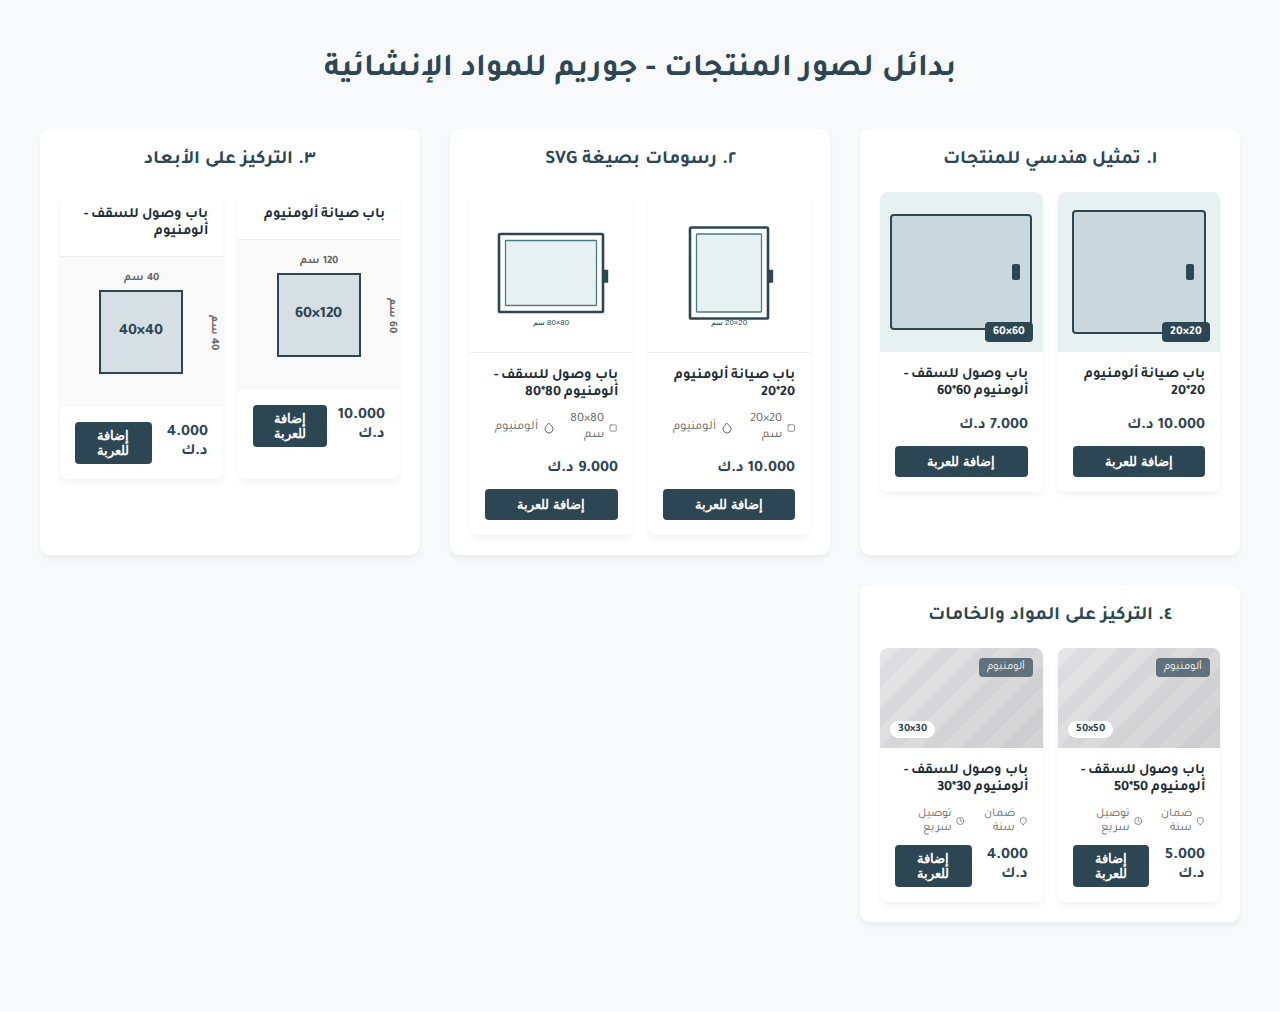
<file: products.html>
<!DOCTYPE html>
<html lang="ar" dir="rtl">
  <head>
    <meta charset="UTF-8" />
    <meta name="viewport" content="width=device-width, initial-scale=1.0" />
    <title>بدائل صور المنتجات | جوريم للمواد الإنشائية</title>
    <style>
      @import url("https://fonts.googleapis.com/css2?family=Tajawal:wght@300;400;500;700&display=swap");

      :root {
        --primary: #2d4654;
        --secondary: #4a7a8c;
        --accent: #c8d5bb;
        --light: #e8f1f2;
        --dark: #1e2d35;
      }

      body {
        font-family: "Tajawal", sans-serif;
        margin: 0;
        padding: 30px;
        background-color: #f8f9fa;
        direction: rtl;
      }

      h1 {
        text-align: center;
        color: var(--primary);
        margin-bottom: 40px;
      }

      .container {
        max-width: 1200px;
        margin: 0 auto;
      }

      .styles-grid {
        display: grid;
        grid-template-columns: repeat(auto-fill, minmax(300px, 1fr));
        gap: 30px;
        margin-bottom: 60px;
      }

      .style-section {
        background-color: white;
        border-radius: 10px;
        padding: 20px;
        box-shadow: 0 4px 6px rgba(0, 0, 0, 0.05);
      }

      .style-title {
        color: var(--primary);
        font-size: 1.2rem;
        margin-bottom: 20px;
        text-align: center;
        font-weight: bold;
      }

      .products-row {
        display: grid;
        grid-template-columns: repeat(2, 1fr);
        gap: 15px;
      }

      /* Style 1: Geometric Representations */
      .product-card-1 {
        border-radius: 8px;
        overflow: hidden;
        box-shadow: 0 4px 6px rgba(0, 0, 0, 0.05);
        transition: transform 0.3s ease, box-shadow 0.3s ease;
      }

      .product-card-1:hover {
        transform: translateY(-5px);
        box-shadow: 0 10px 15px rgba(0, 0, 0, 0.1);
      }

      .product-image-1 {
        height: 160px;
        position: relative;
        background-color: var(--light);
        display: flex;
        justify-content: center;
        align-items: center;
      }

      .product-image-1 .door-shape {
        width: 80%;
        height: 75%;
        border: 2px solid var(--primary);
        border-radius: 4px;
        background-color: rgba(74, 122, 140, 0.2);
        display: flex;
        justify-content: center;
        align-items: center;
        position: relative;
      }

      .product-image-1 .door-handle {
        position: absolute;
        right: 10px;
        top: 50%;
        width: 8px;
        height: 16px;
        background-color: var(--primary);
        border-radius: 2px;
        transform: translateY(-50%);
      }

      .product-image-1 .size-label {
        position: absolute;
        bottom: 10px;
        right: 10px;
        background-color: var(--primary);
        color: white;
        padding: 3px 8px;
        border-radius: 4px;
        font-size: 0.75rem;
        font-weight: bold;
      }

      .product-info-1 {
        padding: 15px;
        background-color: white;
      }

      .product-info-1 h3 {
        font-size: 0.9rem;
        margin: 0 0 10px 0;
        color: var(--dark);
      }

      .product-price-1 {
        color: var(--primary);
        font-weight: bold;
        font-size: 1rem;
        margin-bottom: 10px;
      }

      .add-to-cart-1 {
        width: 100%;
        padding: 8px;
        background-color: var(--primary);
        color: white;
        border: none;
        border-radius: 4px;
        font-weight: bold;
        cursor: pointer;
        transition: background-color 0.3s ease;
      }

      .add-to-cart-1:hover {
        background-color: #1e3242;
      }

      /* Style 2: SVG Illustrations */
      .product-card-2 {
        border-radius: 8px;
        overflow: hidden;
        box-shadow: 0 4px 6px rgba(0, 0, 0, 0.05);
        transition: transform 0.3s ease, box-shadow 0.3s ease;
      }

      .product-card-2:hover {
        transform: translateY(-5px);
        box-shadow: 0 10px 15px rgba(0, 0, 0, 0.1);
      }

      .product-image-2 {
        height: 160px;
        background-color: #fff;
        display: flex;
        justify-content: center;
        align-items: center;
        border-bottom: 1px solid #eee;
      }

      .svg-container {
        width: 80%;
        height: 80%;
      }

      .product-info-2 {
        padding: 15px;
      }

      .product-info-2 h3 {
        font-size: 0.9rem;
        margin: 0 0 10px 0;
        color: var(--dark);
      }

      .product-price-2 {
        color: var(--primary);
        font-weight: bold;
        font-size: 1rem;
        margin-bottom: 10px;
      }

      .product-meta-2 {
        display: flex;
        align-items: center;
        margin-bottom: 10px;
        font-size: 0.8rem;
        color: #666;
      }

      .product-meta-2 span {
        display: flex;
        align-items: center;
        margin-left: 10px;
      }

      .product-meta-2 svg {
        margin-left: 5px;
      }

      .add-to-cart-2 {
        width: 100%;
        padding: 8px;
        background-color: var(--primary);
        color: white;
        border: none;
        border-radius: 4px;
        font-weight: bold;
        cursor: pointer;
        transition: background-color 0.3s ease;
      }

      .add-to-cart-2:hover {
        background-color: #1e3242;
      }

      /* Style 3: Modern Cards with Dimension Focus */
      .product-card-3 {
        border-radius: 8px;
        overflow: hidden;
        background-color: white;
        box-shadow: 0 4px 6px rgba(0, 0, 0, 0.05);
        transition: transform 0.3s ease, box-shadow 0.3s ease;
      }

      .product-card-3:hover {
        transform: translateY(-5px);
        box-shadow: 0 10px 15px rgba(0, 0, 0, 0.1);
      }

      .product-header-3 {
        padding: 15px;
        border-bottom: 1px solid #eee;
      }

      .product-header-3 h3 {
        font-size: 0.9rem;
        margin: 0;
        color: var(--dark);
      }

      .dimension-display {
        height: 120px;
        display: flex;
        justify-content: center;
        align-items: center;
        padding: 15px;
        background-color: #f9f9f9;
      }

      .dimension-box {
        position: relative;
        width: 80px;
        height: 80px;
        background-color: rgba(74, 122, 140, 0.2);
        border: 2px solid var(--primary);
        display: flex;
        justify-content: center;
        align-items: center;
        color: var(--primary);
        font-weight: bold;
      }

      .dimension-x {
        position: absolute;
        top: -20px;
        left: 50%;
        transform: translateX(-50%);
        font-size: 0.7rem;
        color: #666;
        white-space: nowrap;
      }

      .dimension-y {
        position: absolute;
        right: -50px;
        top: 50%;
        transform: translateY(-50%) rotate(90deg);
        font-size: 0.7rem;
        color: #666;
        white-space: nowrap;
      }

      .product-footer-3 {
        display: flex;
        justify-content: space-between;
        align-items: center;
        padding: 15px;
      }

      .product-price-3 {
        color: var(--primary);
        font-weight: bold;
        font-size: 1rem;
      }

      .add-to-cart-3 {
        background-color: var(--primary);
        color: white;
        border: none;
        border-radius: 4px;
        padding: 6px 12px;
        font-weight: bold;
        cursor: pointer;
        transition: background-color 0.3s ease;
      }

      .add-to-cart-3:hover {
        background-color: #1e3242;
      }

      /* Style 4: Color and Material Focus */
      .product-card-4 {
        border-radius: 8px;
        overflow: hidden;
        background-color: white;
        box-shadow: 0 4px 6px rgba(0, 0, 0, 0.05);
        transition: transform 0.3s ease, box-shadow 0.3s ease;
      }

      .product-card-4:hover {
        transform: translateY(-5px);
        box-shadow: 0 10px 15px rgba(0, 0, 0, 0.1);
      }

      .product-image-4 {
        height: 100px;
        display: flex;
        justify-content: center;
        align-items: center;
        background: linear-gradient(135deg, #e6e6e6 0%, #d1d1d1 100%);
        position: relative;
        overflow: hidden;
      }

      .material-label {
        position: absolute;
        top: 10px;
        right: 10px;
        background-color: rgba(45, 70, 84, 0.7);
        color: white;
        padding: 3px 8px;
        border-radius: 4px;
        font-size: 0.7rem;
      }

      .material-texture {
        position: absolute;
        top: 0;
        left: 0;
        width: 100%;
        height: 100%;
        background-image: url("data:image/svg+xml,%3Csvg width='40' height='40' viewBox='0 0 40 40' xmlns='http://www.w3.org/2000/svg'%3E%3Cg fill='%239C92AC' fill-opacity='0.1' fill-rule='evenodd'%3E%3Cpath d='M0 40L40 0H20L0 20M40 40V20L20 40'/%3E%3C/g%3E%3C/svg%3E");
      }

      .size-badge {
        position: absolute;
        bottom: 10px;
        left: 10px;
        background-color: white;
        color: var(--primary);
        padding: 2px 8px;
        border-radius: 12px;
        font-size: 0.7rem;
        font-weight: bold;
      }

      .product-info-4 {
        padding: 15px;
      }

      .product-info-4 h3 {
        font-size: 0.9rem;
        margin: 0 0 10px 0;
        color: var(--dark);
      }

      .product-meta-4 {
        display: flex;
        margin-bottom: 10px;
      }

      .meta-item {
        display: flex;
        align-items: center;
        font-size: 0.75rem;
        color: #666;
        margin-left: 10px;
      }

      .meta-item svg {
        margin-left: 4px;
        width: 12px;
        height: 12px;
      }

      .product-action-4 {
        display: flex;
        justify-content: space-between;
        align-items: center;
      }

      .product-price-4 {
        color: var(--primary);
        font-weight: bold;
        font-size: 1rem;
      }

      .add-to-cart-4 {
        background-color: var(--primary);
        color: white;
        border: none;
        border-radius: 4px;
        padding: 6px 12px;
        font-weight: bold;
        cursor: pointer;
        transition: background-color 0.3s ease;
      }

      .add-to-cart-4:hover {
        background-color: #1e3242;
      }
    </style>
  </head>
  <body>
    <div class="container">
      <h1>بدائل لصور المنتجات - جوريم للمواد الإنشائية</h1>

      <div class="styles-grid">
        <!-- Style 1: Geometric Representations -->
        <div class="style-section">
          <div class="style-title">١. تمثيل هندسي للمنتجات</div>
          <div class="products-row">
            <div class="product-card-1">
              <div class="product-image-1">
                <div class="door-shape">
                  <div class="door-handle"></div>
                </div>
                <div class="size-label">20×20</div>
              </div>
              <div class="product-info-1">
                <h3>باب صيانة ألومنيوم 20*20</h3>
                <p class="product-price-1">10.000 د.ك</p>
                <button class="add-to-cart-1">إضافة للعربة</button>
              </div>
            </div>

            <div class="product-card-1">
              <div class="product-image-1">
                <div class="door-shape" style="width: 85%; height: 70%">
                  <div class="door-handle"></div>
                </div>
                <div class="size-label">60×60</div>
              </div>
              <div class="product-info-1">
                <h3>باب وصول للسقف - ألومنيوم 60*60</h3>
                <p class="product-price-1">7.000 د.ك</p>
                <button class="add-to-cart-1">إضافة للعربة</button>
              </div>
            </div>
          </div>
        </div>

        <!-- Style 2: SVG Illustrations -->
        <div class="style-section">
          <div class="style-title">٢. رسومات بصيغة SVG</div>
          <div class="products-row">
            <div class="product-card-2">
              <div class="product-image-2">
                <div class="svg-container">
                  <svg viewBox="0 0 200 200" xmlns="http://www.w3.org/2000/svg">
                    <rect
                      x="40"
                      y="30"
                      width="120"
                      height="140"
                      stroke="#2D4654"
                      stroke-width="4"
                      fill="none"
                      rx="2"
                    />
                    <rect
                      x="50"
                      y="40"
                      width="100"
                      height="120"
                      stroke="#4A7A8C"
                      stroke-width="2"
                      fill="#E8F1F2"
                      rx="1"
                    />
                    <rect
                      x="160"
                      y="95"
                      width="8"
                      height="20"
                      fill="#2D4654"
                      rx="1"
                    />
                    <text
                      x="100"
                      y="180"
                      font-family="Arial"
                      font-size="12"
                      fill="#2D4654"
                      text-anchor="middle"
                    >
                      20×20 سم
                    </text>
                  </svg>
                </div>
              </div>
              <div class="product-info-2">
                <h3>باب صيانة ألومنيوم 20*20</h3>
                <div class="product-meta-2">
                  <span>
                    <svg
                      xmlns="http://www.w3.org/2000/svg"
                      width="12"
                      height="12"
                      viewBox="0 0 24 24"
                      fill="none"
                      stroke="currentColor"
                      stroke-width="2"
                      stroke-linecap="round"
                      stroke-linejoin="round"
                    >
                      <rect
                        x="3"
                        y="3"
                        width="18"
                        height="18"
                        rx="2"
                        ry="2"
                      ></rect>
                    </svg>
                    20×20 سم
                  </span>
                  <span>
                    <svg
                      xmlns="http://www.w3.org/2000/svg"
                      width="12"
                      height="12"
                      viewBox="0 0 24 24"
                      fill="none"
                      stroke="currentColor"
                      stroke-width="2"
                      stroke-linecap="round"
                      stroke-linejoin="round"
                    >
                      <path d="M12 2.69l5.66 5.66a8 8 0 1 1-11.31 0z"></path>
                    </svg>
                    ألومنيوم
                  </span>
                </div>
                <p class="product-price-2">10.000 د.ك</p>
                <button class="add-to-cart-2">إضافة للعربة</button>
              </div>
            </div>

            <div class="product-card-2">
              <div class="product-image-2">
                <div class="svg-container">
                  <svg viewBox="0 0 200 200" xmlns="http://www.w3.org/2000/svg">
                    <rect
                      x="20"
                      y="40"
                      width="160"
                      height="120"
                      stroke="#2D4654"
                      stroke-width="4"
                      fill="none"
                      rx="2"
                    />
                    <rect
                      x="30"
                      y="50"
                      width="140"
                      height="100"
                      stroke="#4A7A8C"
                      stroke-width="2"
                      fill="#E8F1F2"
                      rx="1"
                    />
                    <rect
                      x="180"
                      y="95"
                      width="8"
                      height="20"
                      fill="#2D4654"
                      rx="1"
                    />
                    <text
                      x="100"
                      y="180"
                      font-family="Arial"
                      font-size="12"
                      fill="#2D4654"
                      text-anchor="middle"
                    >
                      80×80 سم
                    </text>
                  </svg>
                </div>
              </div>
              <div class="product-info-2">
                <h3>باب وصول للسقف - ألومنيوم 80*80</h3>
                <div class="product-meta-2">
                  <span>
                    <svg
                      xmlns="http://www.w3.org/2000/svg"
                      width="12"
                      height="12"
                      viewBox="0 0 24 24"
                      fill="none"
                      stroke="currentColor"
                      stroke-width="2"
                      stroke-linecap="round"
                      stroke-linejoin="round"
                    >
                      <rect
                        x="3"
                        y="3"
                        width="18"
                        height="18"
                        rx="2"
                        ry="2"
                      ></rect>
                    </svg>
                    80×80 سم
                  </span>
                  <span>
                    <svg
                      xmlns="http://www.w3.org/2000/svg"
                      width="12"
                      height="12"
                      viewBox="0 0 24 24"
                      fill="none"
                      stroke="currentColor"
                      stroke-width="2"
                      stroke-linecap="round"
                      stroke-linejoin="round"
                    >
                      <path d="M12 2.69l5.66 5.66a8 8 0 1 1-11.31 0z"></path>
                    </svg>
                    ألومنيوم
                  </span>
                </div>
                <p class="product-price-2">9.000 د.ك</p>
                <button class="add-to-cart-2">إضافة للعربة</button>
              </div>
            </div>
          </div>
        </div>

        <!-- Style 3: Modern Cards with Dimension Focus -->
        <div class="style-section">
          <div class="style-title">٣. التركيز على الأبعاد</div>
          <div class="products-row">
            <div class="product-card-3">
              <div class="product-header-3">
                <h3>باب صيانة ألومنيوم</h3>
              </div>
              <div class="dimension-display">
                <div class="dimension-box">
                  <span>120×60</span>
                  <span class="dimension-x">120 سم</span>
                  <span class="dimension-y">60 سم</span>
                </div>
              </div>
              <div class="product-footer-3">
                <div class="product-price-3">10.000 د.ك</div>
                <button class="add-to-cart-3">إضافة للعربة</button>
              </div>
            </div>

            <div class="product-card-3">
              <div class="product-header-3">
                <h3>باب وصول للسقف - ألومنيوم</h3>
              </div>
              <div class="dimension-display">
                <div class="dimension-box">
                  <span>40×40</span>
                  <span class="dimension-x">40 سم</span>
                  <span class="dimension-y">40 سم</span>
                </div>
              </div>
              <div class="product-footer-3">
                <div class="product-price-3">4.000 د.ك</div>
                <button class="add-to-cart-3">إضافة للعربة</button>
              </div>
            </div>
          </div>
        </div>

        <!-- Style 4: Color and Material Focus -->
        <div class="style-section">
          <div class="style-title">٤. التركيز على المواد والخامات</div>
          <div class="products-row">
            <div class="product-card-4">
              <div class="product-image-4">
                <div class="material-texture"></div>
                <div class="material-label">ألومنيوم</div>
                <div class="size-badge">50×50</div>
              </div>
              <div class="product-info-4">
                <h3>باب وصول للسقف - ألومنيوم 50*50</h3>
                <div class="product-meta-4">
                  <div class="meta-item">
                    <svg
                      xmlns="http://www.w3.org/2000/svg"
                      viewBox="0 0 24 24"
                      fill="none"
                      stroke="currentColor"
                      stroke-width="2"
                      stroke-linecap="round"
                      stroke-linejoin="round"
                    >
                      <path
                        d="M12 22s8-4 8-10V5l-8-3-8 3v7c0 6 8 10 8 10z"
                      ></path>
                    </svg>
                    ضمان سنة
                  </div>
                  <div class="meta-item">
                    <svg
                      xmlns="http://www.w3.org/2000/svg"
                      viewBox="0 0 24 24"
                      fill="none"
                      stroke="currentColor"
                      stroke-width="2"
                      stroke-linecap="round"
                      stroke-linejoin="round"
                    >
                      <circle cx="12" cy="12" r="10"></circle>
                      <polyline points="12 6 12 12 16 14"></polyline>
                    </svg>
                    توصيل سريع
                  </div>
                </div>
                <div class="product-action-4">
                  <div class="product-price-4">5.000 د.ك</div>
                  <button class="add-to-cart-4">إضافة للعربة</button>
                </div>
              </div>
            </div>

            <div class="product-card-4">
              <div class="product-image-4">
                <div class="material-texture"></div>
                <div class="material-label">ألومنيوم</div>
                <div class="size-badge">30×30</div>
              </div>
              <div class="product-info-4">
                <h3>باب وصول للسقف - ألومنيوم 30*30</h3>
                <div class="product-meta-4">
                  <div class="meta-item">
                    <svg
                      xmlns="http://www.w3.org/2000/svg"
                      viewBox="0 0 24 24"
                      fill="none"
                      stroke="currentColor"
                      stroke-width="2"
                      stroke-linecap="round"
                      stroke-linejoin="round"
                    >
                      <path
                        d="M12 22s8-4 8-10V5l-8-3-8 3v7c0 6 8 10 8 10z"
                      ></path>
                    </svg>
                    ضمان سنة
                  </div>
                  <div class="meta-item">
                    <svg
                      xmlns="http://www.w3.org/2000/svg"
                      viewBox="0 0 24 24"
                      fill="none"
                      stroke="currentColor"
                      stroke-width="2"
                      stroke-linecap="round"
                      stroke-linejoin="round"
                    >
                      <circle cx="12" cy="12" r="10"></circle>
                      <polyline points="12 6 12 12 16 14"></polyline>
                    </svg>
                    توصيل سريع
                  </div>
                </div>
                <div class="product-action-4">
                  <div class="product-price-4">4.000 د.ك</div>
                  <button class="add-to-cart-4">إضافة للعربة</button>
                </div>
              </div>
            </div>
          </div>
        </div>
      </div>
    </div>
  </body>
</html>
</file>
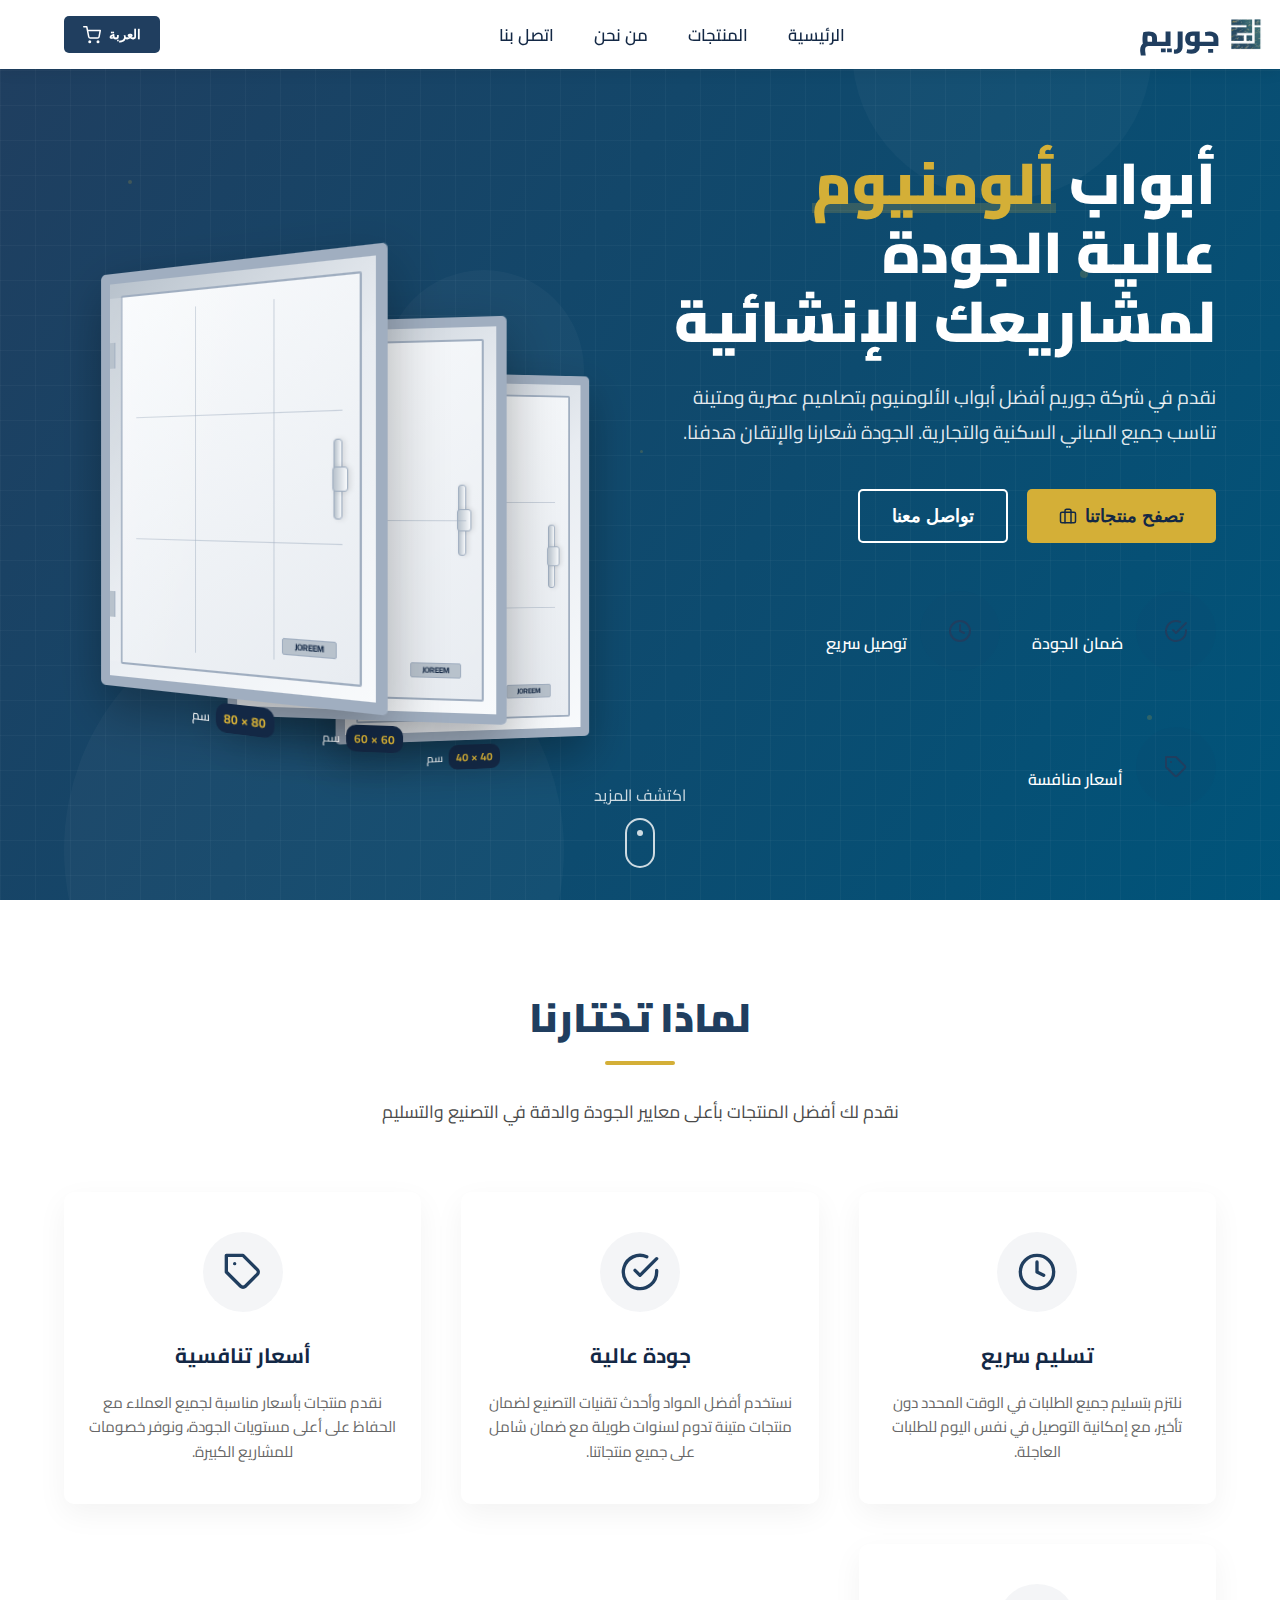
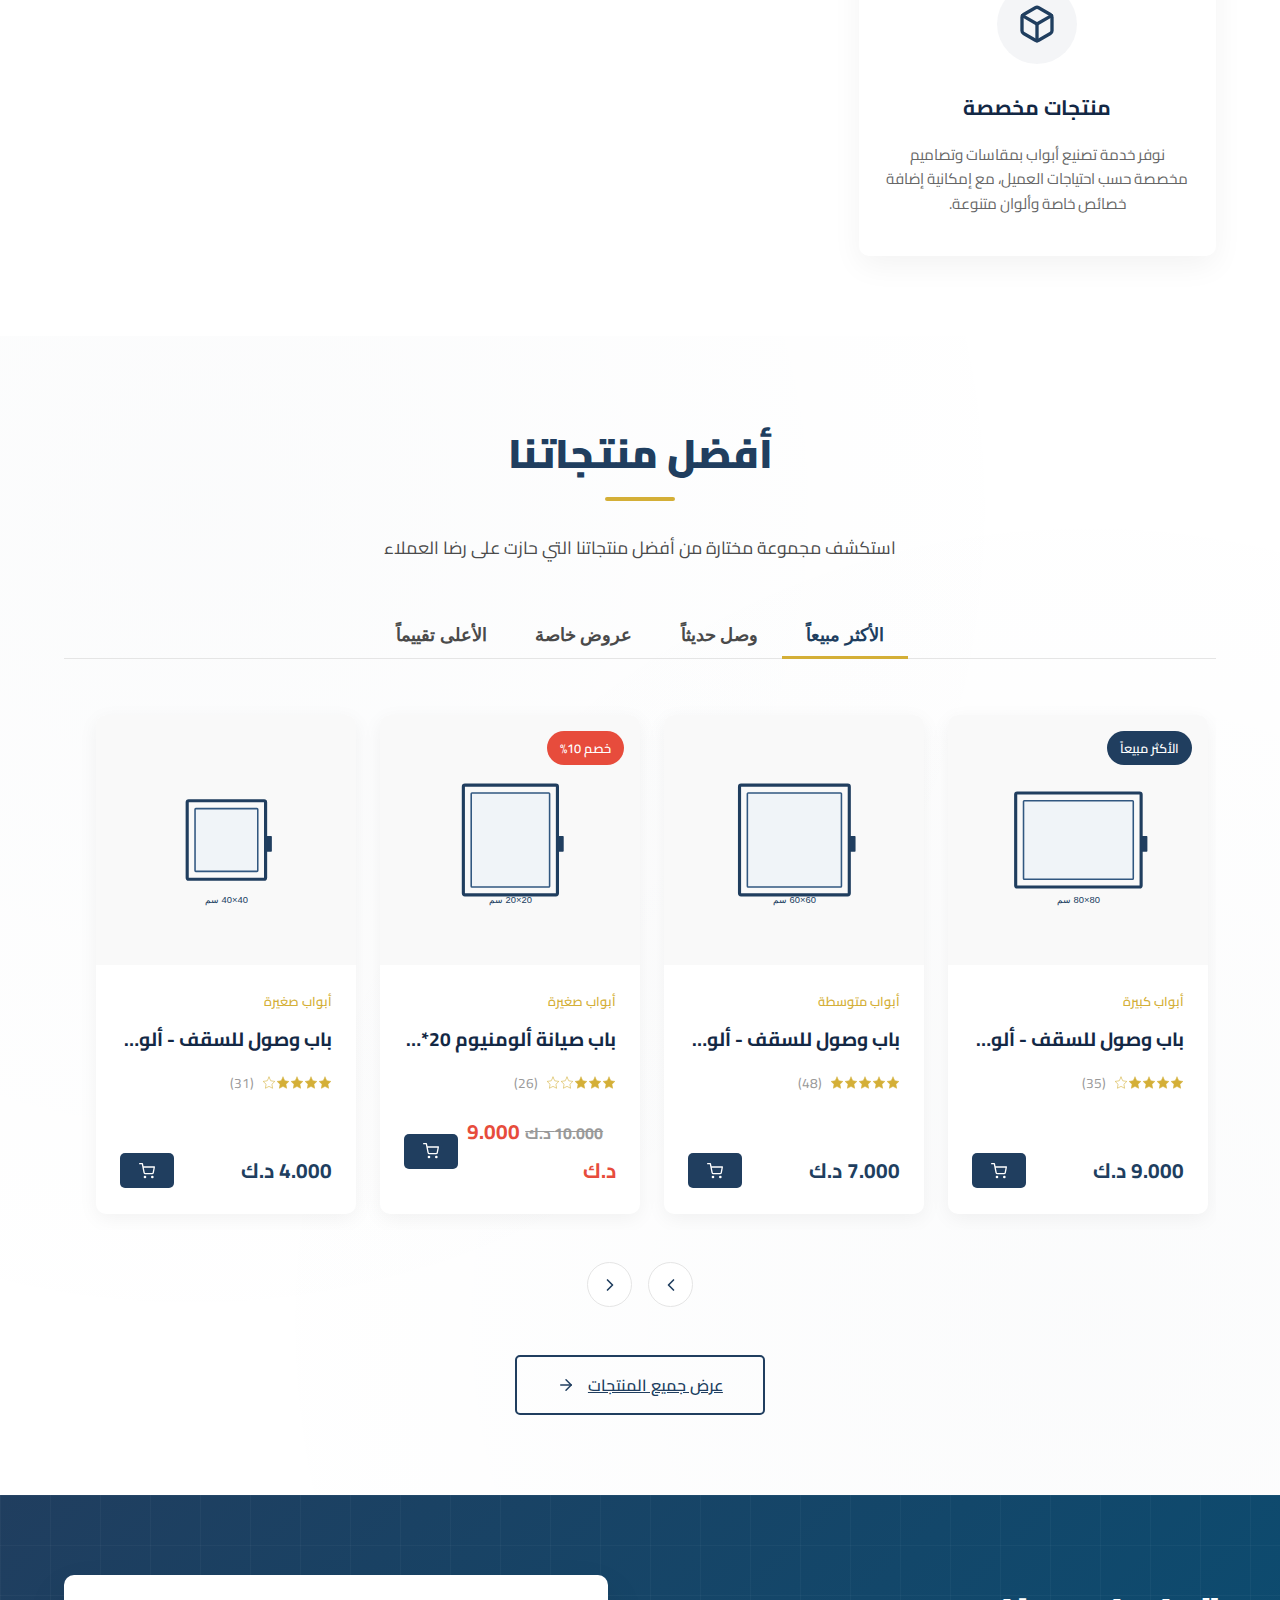
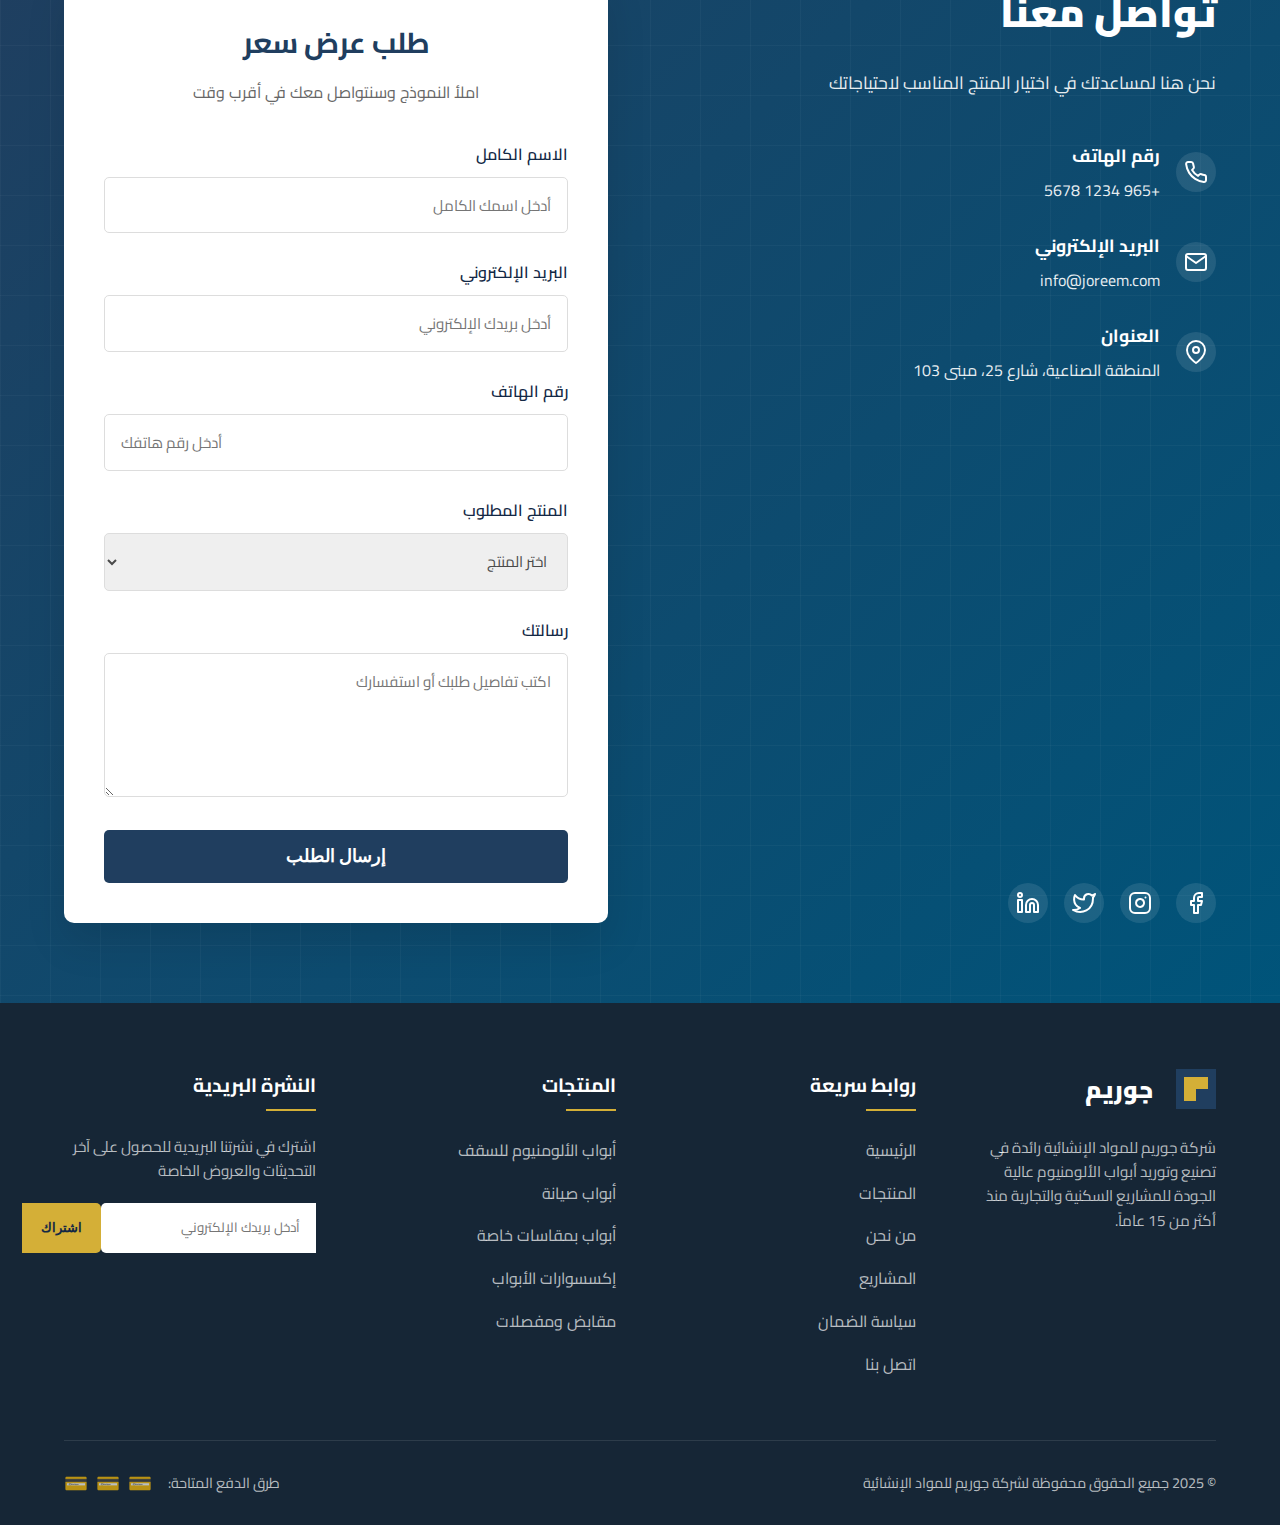
<file: test.html>
<!DOCTYPE html>
<html lang="ar" dir="rtl">
  <head>
    <meta charset="UTF-8" />
    <meta name="viewport" content="width=device-width, initial-scale=1.0" />
    <title>جوريم للمواد الإنشائية | أبواب ألومنيوم عالية الجودة</title>
    <link rel="preconnect" href="https://fonts.googleapis.com" />
    <link rel="preconnect" href="https://fonts.gstatic.com" crossorigin />
    <link
      href="https://fonts.googleapis.com/css2?family=Cairo:wght@400;600;700;900&display=swap"
      rel="stylesheet"
    />
    <style>
      /* المتغيرات وإعدادات الألوان */
      :root {
        --primary: #203e5f;
        --primary-light: #315780;
        --primary-dark: #132845;
        --secondary: #00547a;
        --accent: #d4af37;
        --accent-light: #f4e9c9;
        --white: #ffffff;
        --light-gray: #f0f4f8;
        --dark-gray: #4a4a4a;
        --transition: all 0.4s ease;

        /* ألوان خاصة بالألومنيوم */
        --aluminum: #e8ecf1;
        --aluminum-dark: #b8c2cc;
        --aluminum-light: #f8fafc;
        --aluminum-border: #a0aec0;
        --aluminum-shine: rgba(255, 255, 255, 0.7);
      }

      /* إعدادات عامة */
      * {
        margin: 0;
        padding: 0;
        box-sizing: border-box;
      }

      body {
        font-family: "Cairo", sans-serif;
        color: var(--dark-gray);
        overflow-x: hidden;
        background-color: var(--white);
      }

      /* شريط التنقل */
      .navbar {
        display: flex;
        justify-content: space-between;
        align-items: center;
        padding: 1rem 5%;
        background-color: var(--white);
        position: fixed;
        width: 100%;
        top: 0;
        z-index: 100;
        box-shadow: 0 2px 15px rgba(0, 0, 0, 0.08);
        transition: var(--transition);
      }

      .navbar.scrolled {
        padding: 0.7rem 5%;
      }

      .logo {
        width: 32px;
        height: 32px;
        display: flex;
        align-items: center;
        justify-content: center;
      }

      .logo img {
        width: 100%;
        height: 100%;
        object-fit: contain;
        max-width: 100%;
        max-height: 100%;
      }
      .brand-name {
        font-size: 1.8rem;
        font-weight: 900;
        color: var(--primary);
        letter-spacing: -0.5px;
        margin-right: 10px;
      }

      .nav-links {
        display: flex;
        list-style: none;
        gap: 2.5rem;
      }

      .nav-links a {
        color: var(--primary-dark);
        text-decoration: none;
        font-weight: 600;
        font-size: 1.05rem;
        transition: var(--transition);
        position: relative;
      }

      .nav-links a:hover {
        color: var(--accent);
      }

      .nav-links a::after {
        content: "";
        position: absolute;
        width: 0;
        height: 2px;
        bottom: -5px;
        right: 0;
        background-color: var(--accent);
        transition: var(--transition);
      }

      .nav-links a:hover::after {
        width: 100%;
      }

      .nav-cta {
        display: flex;
        align-items: center;
        gap: 1.5rem;
      }

      .cart-button {
        background-color: var(--primary);
        color: var(--white);
        border: none;
        border-radius: 5px;
        padding: 0.6rem 1.2rem;
        font-weight: 600;
        display: flex;
        align-items: center;
        gap: 0.5rem;
        cursor: pointer;
        transition: var(--transition);
      }

      .cart-button:hover {
        background-color: var(--primary-dark);
        transform: translateY(-2px);
      }

      .mobile-toggle {
        display: none;
        background: none;
        border: none;
        font-size: 1.5rem;
        color: var(--primary);
        cursor: pointer;
      }

      /* Hero Section */

      :root {
        --primary: #203e5f;
        --primary-light: #315780;
        --primary-dark: #132845;
        --secondary: #00547a;
        --accent: #d4af37;
        --accent-light: #f4e9c9;
        --white: #ffffff;
        --light-gray: #f0f4f8;
        --dark-gray: #4a4a4a;
        --transition: all 0.4s ease;

        /* ألوان خاصة بالألومنيوم */
        --aluminum: #e8ecf1;
        --aluminum-dark: #b8c2cc;
        --aluminum-light: #f8fafc;
        --aluminum-border: #a0aec0;
        --aluminum-shine: rgba(255, 255, 255, 0.7);
      }

      /* قسم الهيرو */
      .hero {
        min-height: 100vh;
        position: relative;
        display: flex;
        align-items: center;
        justify-content: center;
        padding-top: 80px;
        overflow: hidden;
        background: linear-gradient(
          120deg,
          var(--primary) 0%,
          var(--secondary) 100%
        );
      }

      .hero-container {
        width: 100%;
        max-width: 1400px;
        display: grid;
        grid-template-columns: 1fr 1fr;
        padding: 0 5%;
        position: relative;
        z-index: 10;
      }

      .hero-text {
        padding: 2rem 0;
        max-width: 650px;
      }

      .hero-heading {
        font-size: 3.6rem;
        font-weight: 900;
        color: var(--white);
        line-height: 1.2;
        margin-bottom: 1.5rem;
      }

      .hero-heading span {
        color: var(--accent);
        display: inline-block;
        position: relative;
      }

      .hero-heading span::after {
        content: "";
        position: absolute;
        width: 100%;
        height: 10px;
        bottom: 5px;
        left: 0;
        background-color: rgba(212, 175, 55, 0.2);
        z-index: -1;
      }

      .hero-subtext {
        font-size: 1.2rem;
        line-height: 1.8;
        color: rgba(255, 255, 255, 0.9);
        margin-bottom: 2.5rem;
      }

      .hero-cta {
        display: flex;
        gap: 1.2rem;
        margin-bottom: 3rem;
      }

      .cta-primary {
        background-color: var(--accent);
        color: var(--primary-dark);
        border: none;
        padding: 0.9rem 2rem;
        font-size: 1.1rem;
        font-weight: 700;
        border-radius: 5px;
        cursor: pointer;
        transition: var(--transition);
        display: flex;
        align-items: center;
        gap: 0.5rem;
      }

      .cta-primary:hover {
        transform: translateY(-3px);
        box-shadow: 0 10px 20px rgba(0, 0, 0, 0.1);
        background-color: #c29a29;
      }

      .cta-secondary {
        background-color: transparent;
        color: var(--white);
        border: 2px solid var(--white);
        padding: 0.9rem 2rem;
        font-size: 1.1rem;
        font-weight: 700;
        border-radius: 5px;
        cursor: pointer;
        transition: var(--transition);
      }

      .cta-secondary:hover {
        background-color: rgba(255, 255, 255, 0.1);
        transform: translateY(-3px);
      }

      .hero-features {
        display: flex;
        flex-wrap: wrap;
        gap: 2rem;
      }

      .hero-feature {
        display: flex;
        align-items: center;
        gap: 0.8rem;
      }

      .feature-icon {
        background-color: rgba(255, 255, 255, 0.1);
        width: 50px;
        height: 50px;
        border-radius: 50%;
        display: flex;
        align-items: center;
        justify-content: center;
        color: var(--accent);
      }

      .feature-text {
        color: var(--white);
        font-weight: 600;
      }

      /* قسم العرض - بأبواب ألومنيوم واقعية */
      .hero-visual {
        position: relative;
        display: flex;
        align-items: center;
        justify-content: center;
      }

      .door-showcase {
        position: relative;
        width: 600px;
        height: 500px;
        perspective: 1000px;
        z-index: 5;
      }

      .door-container {
        position: absolute;
        width: 280px;
        height: 400px;
        transform-style: preserve-3d;
        transition: var(--transition);
      }

      .door-1 {
        top: 40px;
        left: 50px;
        z-index: 3;
        transform: perspective(1200px) rotateY(-15deg) translateZ(50px);
      }

      .door-2 {
        top: 80px;
        left: 160px;
        z-index: 2;
        transform: perspective(1200px) rotateY(-5deg);
      }

      .door-3 {
        top: 120px;
        left: 270px;
        z-index: 1;
        transform: perspective(1200px) rotateY(5deg) translateZ(-50px);
      }

      .door-frame {
        width: 100%;
        height: 100%;
        border: 10px solid var(--aluminum-border);
        border-radius: 5px;
        box-shadow: 0 20px 50px rgba(0, 0, 0, 0.3);
        position: relative;
        background: linear-gradient(
          135deg,
          var(--aluminum-dark),
          var(--aluminum),
          var(--aluminum-light)
        );
        overflow: hidden;
        transition: var(--transition);
      }

      .door-container:hover {
        transform: perspective(1200px) rotateY(0) translateY(-10px)
          translateZ(50px);
      }

      .door-container:hover .door-frame {
        box-shadow: 0 30px 60px rgba(0, 0, 0, 0.4);
      }

      .door-panel {
        position: absolute;
        top: 12px;
        left: 12px;
        right: 12px;
        bottom: 12px;
        background: linear-gradient(
          145deg,
          var(--aluminum-light),
          var(--aluminum)
        );
        border: 2px solid var(--aluminum-border);
        border-radius: 2px;
      }

      .door-handle {
        position: absolute;
        top: 50%;
        right: 15px;
        transform: translateY(-50%);
        width: 8px;
        height: 70px;
        background: linear-gradient(
          to right,
          var(--aluminum-dark),
          var(--aluminum-light)
        );
        border-radius: 3px;
        border: 1px solid var(--aluminum-border);
        box-shadow: 2px 0 5px rgba(0, 0, 0, 0.1);
      }

      .door-handle::before {
        content: "";
        position: absolute;
        top: 50%;
        right: -6px;
        transform: translateY(-50%);
        width: 12px;
        height: 20px;
        background: linear-gradient(
          to right,
          var(--aluminum-dark),
          var(--aluminum-light)
        );
        border-radius: 3px;
        border: 1px solid var(--aluminum-border);
        box-shadow: 2px 0 5px rgba(0, 0, 0, 0.1);
      }

      .door-hinges {
        position: absolute;
        left: 0;
        width: 6px;
        background-color: var(--aluminum-dark);
        border-right: 1px solid var(--aluminum-border);
      }

      .hinge-top {
        top: 15%;
        height: 25px;
      }

      .hinge-bottom {
        bottom: 15%;
        height: 25px;
      }

      .door-details {
        position: absolute;
        top: 0;
        left: 0;
        width: 100%;
        height: 100%;
      }

      .detail-line {
        position: absolute;
        background-color: var(--aluminum-border);
        opacity: 0.5;
      }

      .horizontal-line {
        left: 15px;
        right: 15px;
        height: 1px;
      }

      .vertical-line {
        top: 15px;
        bottom: 15px;
        width: 1px;
      }

      .door-1 .horizontal-line:nth-child(1) {
        top: 33%;
      }
      .door-1 .horizontal-line:nth-child(2) {
        top: 66%;
      }
      .door-1 .vertical-line:nth-child(3) {
        left: 33%;
      }
      .door-1 .vertical-line:nth-child(4) {
        right: 33%;
      }

      .door-2 .horizontal-line:nth-child(1) {
        top: 50%;
      }
      .door-2 .vertical-line:nth-child(2) {
        left: 50%;
      }

      .door-3 .horizontal-line:nth-child(1) {
        top: 33%;
      }
      .door-3 .horizontal-line:nth-child(2) {
        top: 66%;
      }

      .metal-shine {
        position: absolute;
        top: 0;
        left: -100%;
        width: 150%;
        height: 100%;
        background: linear-gradient(
          90deg,
          transparent 0%,
          var(--aluminum-shine) 50%,
          transparent 100%
        );
        opacity: 0.3;
        transform: skewX(-15deg);
        animation: shine 8s ease-in-out infinite;
        pointer-events: none;
      }

      @keyframes shine {
        0%,
        100% {
          left: -150%;
        }
        30%,
        70% {
          left: 100%;
        }
      }

      .logo-plate {
        position: absolute;
        bottom: 20px;
        right: 20px;
        width: 50px;
        height: 15px;
        background-color: var(--aluminum-dark);
        border-radius: 2px;
        border: 1px solid var(--aluminum-border);
        display: flex;
        align-items: center;
        justify-content: center;
      }

      .logo-text {
        font-size: 8px;
        font-weight: bold;
        color: var(--primary-dark);
      }

      .door-dimensions {
        position: absolute;
        bottom: -30px;
        left: 0;
        right: 0;
        text-align: center;
        font-size: 12px;
        color: var(--white);
      }

      .door-dimensions span {
        background-color: var(--primary-dark);
        padding: 2px 8px;
        border-radius: 10px;
        margin: 0 3px;
        font-weight: bold;
        color: var(--accent);
      }

      /* تأثيرات الخلفية */
      .abstract-shapes {
        position: absolute;
        top: 0;
        left: 0;
        width: 100%;
        height: 100%;
        pointer-events: none;
        z-index: 1;
      }

      .abstract-shape {
        position: absolute;
        border-radius: 50%;
        background-color: rgba(255, 255, 255, 0.03);
      }

      .shape-1 {
        width: 300px;
        height: 300px;
        top: -100px;
        right: 10%;
      }

      .shape-2 {
        width: 500px;
        height: 500px;
        bottom: -200px;
        left: 5%;
      }

      .shape-3 {
        width: 200px;
        height: 200px;
        top: 30%;
        left: 30%;
      }

      .hero-pattern {
        position: absolute;
        top: 0;
        left: 0;
        width: 100%;
        height: 100%;
        background-image: linear-gradient(
            rgba(255, 255, 255, 0.03) 1px,
            transparent 1px
          ),
          linear-gradient(90deg, rgba(255, 255, 255, 0.03) 1px, transparent 1px);
        background-size: 35px 35px;
        z-index: 0;
      }

      .floating-particles {
        position: absolute;
        top: 0;
        left: 0;
        width: 100%;
        height: 100%;
        pointer-events: none;
        z-index: 1;
      }

      .particle {
        position: absolute;
        width: 6px;
        height: 6px;
        background-color: var(--accent);
        border-radius: 50%;
        opacity: 0.2;
        animation: float-particle var(--duration) infinite ease-in-out;
      }

      .particle:nth-child(1) {
        top: 20%;
        left: 10%;
        --duration: 7s;
        width: 4px;
        height: 4px;
      }

      .particle:nth-child(2) {
        top: 30%;
        right: 15%;
        --duration: 9s;
        width: 8px;
        height: 8px;
      }

      .particle:nth-child(3) {
        bottom: 30%;
        left: 20%;
        --duration: 8s;
        width: 6px;
        height: 6px;
      }

      .particle:nth-child(4) {
        bottom: 20%;
        right: 10%;
        --duration: 10s;
        width: 5px;
        height: 5px;
      }

      .particle:nth-child(5) {
        top: 50%;
        left: 50%;
        --duration: 11s;
        width: 3px;
        height: 3px;
      }

      @keyframes float-particle {
        0%,
        100% {
          transform: translateY(0) translateX(0);
        }
        25% {
          transform: translateY(-30px) translateX(15px);
        }
        50% {
          transform: translateY(10px) translateX(30px);
        }
        75% {
          transform: translateY(20px) translateX(-20px);
        }
      }

      /* تأثيرات التمرير */
      .scroll-indicator {
        position: absolute;
        bottom: 2rem;
        left: 50%;
        transform: translateX(-50%);
        display: flex;
        flex-direction: column;
        align-items: center;
        color: var(--white);
        gap: 0.5rem;
        opacity: 0.8;
        z-index: 20;
      }

      .scroll-icon {
        width: 30px;
        height: 50px;
        border: 2px solid var(--white);
        border-radius: 20px;
        position: relative;
        display: flex;
        justify-content: center;
      }

      .scroll-icon::before {
        content: "";
        position: absolute;
        width: 6px;
        height: 6px;
        background-color: var(--white);
        border-radius: 50%;
        top: 10px;
        animation: scrollAnim 2s infinite;
      }

      @keyframes scrollAnim {
        0% {
          transform: translateY(0);
          opacity: 1;
        }
        100% {
          transform: translateY(20px);
          opacity: 0;
        }
      }

      /* Media Queries للهيرو */
      @media screen and (max-width: 1200px) {
        .hero-container {
          grid-template-columns: 1fr;
          text-align: center;
        }

        .hero-text {
          max-width: 100%;
          padding: 3rem 0 1rem;
          order: 2;
        }

        .hero-heading {
          font-size: 3rem;
        }

        .hero-cta {
          justify-content: center;
        }

        .hero-features {
          justify-content: center;
        }

        .hero-visual {
          order: 1;
          transform: scale(0.8);
        }

        .door-showcase {
          transform: scale(0.9);
        }
      }

      @media screen and (max-width: 768px) {
        .hero-heading {
          font-size: 2.5rem;
        }

        .hero-visual {
          transform: scale(0.6);
          margin: -50px 0;
        }

        .hero-features {
          flex-direction: column;
          align-items: center;
        }

        .hero-cta {
          flex-direction: column;
          align-items: center;
        }

        .cta-primary,
        .cta-secondary {
          width: 100%;
          justify-content: center;
        }

        .door-showcase {
          transform: scale(0.7);
        }

        .door-1 {
          left: 30px;
        }

        .door-2 {
          left: 120px;
        }

        .door-3 {
          left: 210px;
        }
      }
      /* قسم لماذا تختارنا */
      .features-section {
        padding: 5rem 0;
        background-color: var(--white);
        position: relative;
      }

      .features-container {
        max-width: 1400px;
        margin: 0 auto;
        padding: 0 5%;
      }

      .features-grid {
        display: grid;
        grid-template-columns: repeat(auto-fill, minmax(270px, 1fr));
        gap: 2.5rem;
        margin-top: 4rem;
      }

      .feature-card {
        background-color: var(--white);
        border-radius: 10px;
        padding: 2.5rem 1.5rem;
        box-shadow: 0 10px 30px rgba(0, 0, 0, 0.05);
        transition: var(--transition);
        display: flex;
        flex-direction: column;
        align-items: center;
        text-align: center;
        position: relative;
        overflow: hidden;
        z-index: 1;
      }

      .feature-card::after {
        content: "";
        position: absolute;
        bottom: 0;
        left: 0;
        width: 100%;
        height: 3px;
        background-color: var(--accent);
        transform: scaleX(0);
        transform-origin: right;
        transition: transform 0.5s ease;
        z-index: -1;
      }

      .feature-card:hover {
        transform: translateY(-10px);
        box-shadow: 0 15px 40px rgba(0, 0, 0, 0.1);
      }

      .feature-card:hover::after {
        transform: scaleX(1);
        transform-origin: left;
      }

      .feature-icon {
        width: 80px;
        height: 80px;
        display: flex;
        align-items: center;
        justify-content: center;
        background-color: rgba(32, 62, 95, 0.05);
        border-radius: 50%;
        margin-bottom: 1.5rem;
        color: var(--primary);
        transition: var(--transition);
      }

      .feature-card:hover .feature-icon {
        background-color: var(--primary);
        color: var(--white);
      }

      .feature-title {
        font-size: 1.3rem;
        font-weight: 700;
        margin-bottom: 1rem;
        color: var(--primary-dark);
      }

      .feature-description {
        color: #666;
        line-height: 1.6;
        font-size: 0.95rem;
      }

      /* قسم الاتصال */
      .contact-section {
        background: linear-gradient(
          135deg,
          var(--primary) 0%,
          var(--secondary) 100%
        );
        color: var(--white);
        padding: 5rem 0;
        position: relative;
        overflow: hidden;
      }

      .contact-section::before {
        content: "";
        position: absolute;
        top: 0;
        left: 0;
        width: 100%;
        height: 100%;
        background-image: linear-gradient(
            rgba(255, 255, 255, 0.03) 1px,
            transparent 1px
          ),
          linear-gradient(90deg, rgba(255, 255, 255, 0.03) 1px, transparent 1px);
        background-size: 50px 50px;
        pointer-events: none;
      }

      .contact-container {
        max-width: 1400px;
        margin: 0 auto;
        padding: 0 5%;
        display: grid;
        grid-template-columns: 1fr 1fr;
        gap: 4rem;
        position: relative;
        z-index: 2;
      }

      .contact-info {
        display: flex;
        flex-direction: column;
      }

      .contact-title {
        font-size: 2.5rem;
        margin-bottom: 1rem;
        font-weight: 900;
      }

      .contact-subtitle {
        font-size: 1.1rem;
        margin-bottom: 2.5rem;
        opacity: 0.9;
      }

      .contact-details {
        display: flex;
        flex-direction: column;
        gap: 1.5rem;
        margin-bottom: 3rem;
      }

      .contact-detail {
        display: flex;
        align-items: center;
        gap: 1rem;
      }

      .contact-icon {
        width: 40px;
        height: 40px;
        background-color: rgba(255, 255, 255, 0.1);
        border-radius: 50%;
        display: flex;
        align-items: center;
        justify-content: center;
      }

      .contact-text h4 {
        font-size: 1.1rem;
        margin-bottom: 0.2rem;
      }

      .contact-text p {
        opacity: 0.9;
      }

      .social-links {
        display: flex;
        gap: 1rem;
        margin-top: auto;
      }

      .social-link {
        width: 40px;
        height: 40px;
        background-color: rgba(255, 255, 255, 0.1);
        border-radius: 50%;
        display: flex;
        align-items: center;
        justify-content: center;
        color: var(--white);
        transition: var(--transition);
      }

      .social-link:hover {
        background-color: var(--accent);
        transform: translateY(-3px);
      }

      .contact-form-container {
        background-color: var(--white);
        border-radius: 10px;
        overflow: hidden;
        box-shadow: 0 20px 40px rgba(0, 0, 0, 0.1);
      }

      .contact-form {
        padding: 2.5rem;
      }

      .form-header {
        margin-bottom: 2rem;
        text-align: center;
      }

      .form-header h3 {
        font-size: 1.8rem;
        color: var(--primary);
        margin-bottom: 0.5rem;
      }

      .form-header p {
        color: #666;
      }

      .form-group {
        margin-bottom: 1.5rem;
      }

      .form-group label {
        display: block;
        font-weight: 600;
        margin-bottom: 0.5rem;
        color: var(--primary-dark);
      }

      .form-group input,
      .form-group select,
      .form-group textarea {
        width: 100%;
        padding: 0.8rem 1rem;
        border: 1px solid #ddd;
        border-radius: 5px;
        font-family: "Cairo", sans-serif;
        font-size: 0.95rem;
        color: var(--dark-gray);
        transition: var(--transition);
      }

      .form-group input:focus,
      .form-group select:focus,
      .form-group textarea:focus {
        border-color: var(--primary);
        outline: none;
        box-shadow: 0 0 0 2px rgba(32, 62, 95, 0.1);
      }

      .form-submit-btn {
        width: 100%;
        padding: 1rem;
        background-color: var(--primary);
        color: var(--white);
        border: none;
        border-radius: 5px;
        font-weight: 700;
        font-size: 1.1rem;
        cursor: pointer;
        transition: var(--transition);
      }

      .form-submit-btn:hover {
        background-color: var(--primary-dark);
        transform: translateY(-3px);
      }

      /* تذييل الصفحة */
      .footer {
        background-color: #162636;
        color: var(--white);
        padding-top: 4rem;
      }

      .footer-container {
        max-width: 1400px;
        margin: 0 auto;
        padding: 0 5%;
      }

      .footer-top {
        display: grid;
        grid-template-columns: repeat(auto-fit, minmax(250px, 1fr));
        gap: 3rem;
        margin-bottom: 3rem;
      }

      .footer-logo {
        display: flex;
        align-items: center;
        gap: 0.8rem;
        margin-bottom: 1.5rem;
      }

      .footer-logo .logo {
        width: 40px;
        height: 40px;
      }

      .footer-logo .brand-name {
        font-size: 1.5rem;
        color: var(--white);
      }

      .footer-about {
        color: rgba(255, 255, 255, 0.7);
        line-height: 1.6;
        font-size: 0.95rem;
      }

      .footer-heading {
        font-size: 1.2rem;
        margin-bottom: 1.5rem;
        position: relative;
        padding-bottom: 0.5rem;
      }

      .footer-heading::after {
        content: "";
        position: absolute;
        bottom: 0;
        right: 0;
        width: 50px;
        height: 2px;
        background-color: var(--accent);
      }

      .footer-links {
        list-style: none;
      }

      .footer-links li {
        margin-bottom: 0.8rem;
      }

      .footer-links a {
        color: rgba(255, 255, 255, 0.7);
        text-decoration: none;
        transition: var(--transition);
        display: inline-block;
      }

      .footer-links a:hover {
        color: var(--accent);
        transform: translateX(-5px);
      }

      .newsletter-text {
        color: rgba(255, 255, 255, 0.7);
        margin-bottom: 1.2rem;
        line-height: 1.6;
        font-size: 0.95rem;
      }

      .newsletter-form {
        display: flex;
      }

      .newsletter-input {
        flex-grow: 1;
        padding: 0.8rem 1rem;
        border: none;
        border-radius: 5px 0 0 5px;
        font-family: "Cairo", sans-serif;
      }

      .newsletter-btn {
        background-color: var(--accent);
        color: var(--primary-dark);
        border: none;
        padding: 0 1.2rem;
        border-radius: 0 5px 5px 0;
        font-weight: 600;
        cursor: pointer;
        transition: var(--transition);
      }

      .newsletter-btn:hover {
        background-color: #c29a29;
      }

      .footer-bottom {
        border-top: 1px solid rgba(255, 255, 255, 0.1);
        padding: 1.5rem 0;
        display: flex;
        justify-content: space-between;
        align-items: center;
      }

      .copyright {
        color: rgba(255, 255, 255, 0.7);
        font-size: 0.9rem;
      }

      .footer-payment {
        display: flex;
        align-items: center;
        gap: 1rem;
        font-size: 0.9rem;
        color: rgba(255, 255, 255, 0.7);
      }

      .payment-icons {
        display: flex;
        gap: 0.5rem;
      }

      .payment-icon {
        font-size: 1.2rem;
      }

      @media screen and (max-width: 992px) {
        .contact-container {
          grid-template-columns: 1fr;
          gap: 3rem;
        }

        .footer-bottom {
          flex-direction: column;
          gap: 1rem;
          text-align: center;
        }
      }

      @media screen and (max-width: 768px) {
        .features-grid {
          grid-template-columns: 1fr;
          max-width: 450px;
          margin-left: auto;
          margin-right: auto;
        }

        .footer-top {
          grid-template-columns: 1fr;
          max-width: 450px;
          margin-left: auto;
          margin-right: auto;
          text-align: center;
        }

        .footer-logo {
          justify-content: center;
        }

        .footer-heading::after {
          right: 50%;
          transform: translateX(50%);
        }

        .social-links {
          justify-content: center;
        }
      }
    </style>
  </head>
  <body>
    <!-- شريط التنقل -->
    <nav class="navbar">
      <div class="logo-container">
        <div class="logo">
          <img src="./images/Screenshot 2025-03-08 at 1.45.19 AM.png" alt="" />
          <div class="brand-name">جوريم</div>
        </div>
      </div>

      <button class="mobile-toggle">☰</button>

      <ul class="nav-links">
        <li><a href="./index4.html">الرئيسية</a></li>
        <li><a href="./our-product.html">المنتجات</a></li>
        <li><a href="#">من نحن</a></li>
        <li><a href="#">اتصل بنا</a></li>
      </ul>

      <div class="nav-cta">
        <button class="cart-button">
          <span>العربة</span>
          <svg
            xmlns="http://www.w3.org/2000/svg"
            width="18"
            height="18"
            viewBox="0 0 24 24"
            fill="none"
            stroke="currentColor"
            stroke-width="2"
            stroke-linecap="round"
            stroke-linejoin="round"
          >
            <circle cx="9" cy="21" r="1"></circle>
            <circle cx="20" cy="21" r="1"></circle>
            <path
              d="M1 1h4l2.68 13.39a2 2 0 0 0 2 1.61h9.72a2 2 0 0 0 2-1.61L23 6H6"
            ></path>
          </svg>
        </button>
      </div>
    </nav>

    <!-- قسم الهيرو -->
    <section class="hero">
      <div class="abstract-shapes">
        <div class="abstract-shape shape-1"></div>
        <div class="abstract-shape shape-2"></div>
        <div class="abstract-shape shape-3"></div>
      </div>

      <div class="hero-pattern"></div>

      <div class="floating-particles">
        <div class="particle"></div>
        <div class="particle"></div>
        <div class="particle"></div>
        <div class="particle"></div>
        <div class="particle"></div>
      </div>

      <div class="hero-container">
        <div class="hero-text">
          <h1 class="hero-heading">
            أبواب <span>ألومنيوم</span> عالية الجودة لمشاريعك الإنشائية
          </h1>
          <p class="hero-subtext">
            نقدم في شركة جوريم أفضل أبواب الألومنيوم بتصاميم عصرية ومتينة تناسب
            جميع المباني السكنية والتجارية. الجودة شعارنا والإتقان هدفنا.
          </p>

          <div class="hero-cta">
            <button class="cta-primary">
              <span>تصفح منتجاتنا</span>
              <svg
                xmlns="http://www.w3.org/2000/svg"
                width="18"
                height="18"
                viewBox="0 0 24 24"
                fill="none"
                stroke="currentColor"
                stroke-width="2"
                stroke-linecap="round"
                stroke-linejoin="round"
              >
                <rect x="2" y="7" width="20" height="14" rx="2" ry="2"></rect>
                <path d="M16 21V5a2 2 0 0 0-2-2h-4a2 2 0 0 0-2 2v16"></path>
              </svg>
            </button>
            <button class="cta-secondary">تواصل معنا</button>
          </div>

          <div class="hero-features">
            <div class="hero-feature">
              <div class="feature-icon">
                <svg
                  xmlns="http://www.w3.org/2000/svg"
                  width="24"
                  height="24"
                  viewBox="0 0 24 24"
                  fill="none"
                  stroke="currentColor"
                  stroke-width="2"
                  stroke-linecap="round"
                  stroke-linejoin="round"
                >
                  <path d="M22 11.08V12a10 10 0 1 1-5.93-9.14"></path>
                  <polyline points="22 4 12 14.01 9 11.01"></polyline>
                </svg>
              </div>
              <div class="feature-text">ضمان الجودة</div>
            </div>

            <div class="hero-feature">
              <div class="feature-icon">
                <svg
                  xmlns="http://www.w3.org/2000/svg"
                  width="24"
                  height="24"
                  viewBox="0 0 24 24"
                  fill="none"
                  stroke="currentColor"
                  stroke-width="2"
                  stroke-linecap="round"
                  stroke-linejoin="round"
                >
                  <circle cx="12" cy="12" r="10"></circle>
                  <polyline points="12 6 12 12 16 14"></polyline>
                </svg>
              </div>
              <div class="feature-text">توصيل سريع</div>
            </div>

            <div class="hero-feature">
              <div class="feature-icon">
                <svg
                  xmlns="http://www.w3.org/2000/svg"
                  width="24"
                  height="24"
                  viewBox="0 0 24 24"
                  fill="none"
                  stroke="currentColor"
                  stroke-width="2"
                  stroke-linecap="round"
                  stroke-linejoin="round"
                >
                  <path
                    d="M20.59 13.41l-7.17 7.17a2 2 0 0 1-2.83 0L2 12V2h10l8.59 8.59a2 2 0 0 1 0 2.82z"
                  ></path>
                  <line x1="7" y1="7" x2="7.01" y2="7"></line>
                </svg>
              </div>
              <div class="feature-text">أسعار منافسة</div>
            </div>
          </div>
        </div>

        <div class="hero-visual">
          <div class="door-showcase">
            <!-- الباب الأول (كبير) -->
            <div class="door-container door-1">
              <div class="door-frame">
                <div class="door-panel">
                  <div class="door-handle"></div>
                  <div class="door-details">
                    <div class="detail-line horizontal-line"></div>
                    <div class="detail-line horizontal-line"></div>
                    <div class="detail-line vertical-line"></div>
                    <div class="detail-line vertical-line"></div>
                  </div>
                  <div class="metal-shine"></div>
                  <div class="logo-plate">
                    <div class="logo-text">JOREEM</div>
                  </div>
                </div>
                <div class="door-hinges hinge-top"></div>
                <div class="door-hinges hinge-bottom"></div>
              </div>
              <div class="door-dimensions"><span>80 × 80</span> سم</div>
            </div>

            <!-- الباب الثاني (متوسط) -->
            <div class="door-container door-2">
              <div class="door-frame">
                <div class="door-panel">
                  <div class="door-handle"></div>
                  <div class="door-details">
                    <div class="detail-line horizontal-line"></div>
                    <div class="detail-line vertical-line"></div>
                  </div>
                  <div class="metal-shine"></div>
                  <div class="logo-plate">
                    <div class="logo-text">JOREEM</div>
                  </div>
                </div>
                <div class="door-hinges hinge-top"></div>
                <div class="door-hinges hinge-bottom"></div>
              </div>
              <div class="door-dimensions"><span>60 × 60</span> سم</div>
            </div>

            <!-- الباب الثالث (صغير) -->
            <div class="door-container door-3">
              <div class="door-frame">
                <div class="door-panel">
                  <div class="door-handle"></div>
                  <div class="door-details">
                    <div class="detail-line horizontal-line"></div>
                    <div class="detail-line horizontal-line"></div>
                  </div>
                  <div class="metal-shine"></div>
                  <div class="logo-plate">
                    <div class="logo-text">JOREEM</div>
                  </div>
                </div>
                <div class="door-hinges hinge-top"></div>
                <div class="door-hinges hinge-bottom"></div>
              </div>
              <div class="door-dimensions"><span>40 × 40</span> سم</div>
            </div>
          </div>
        </div>
      </div>

      <div class="scroll-indicator">
        <span>اكتشف المزيد</span>
        <div class="scroll-icon"></div>
      </div>
    </section>

    <script>
      // تحميل المستند
      document.addEventListener("DOMContentLoaded", function () {
        // تغيير شكل شريط التنقل عند التمرير
        const navbar = document.querySelector(".navbar");
        window.addEventListener("scroll", function () {
          if (window.scrollY > 50) {
            navbar.classList.add("scrolled");
          } else {
            navbar.classList.remove("scrolled");
          }
        });

        // تأثير بسيط للأبواب عند التمرير
        const doorContainers = document.querySelectorAll(".door-container");
        window.addEventListener("mousemove", function (e) {
          const x = e.clientX / window.innerWidth - 0.5;
          const y = e.clientY / window.innerHeight - 0.5;

          doorContainers.forEach((door) => {
            const depth = parseFloat(door.style.zIndex || 3) * 10;
            const moveX = x * depth;
            const moveY = (y * depth) / 2;
            const rotateY = x * 10;

            door.style.transform = `perspective(1200px) rotateY(${rotateY}deg) translateX(${moveX}px) translateY(${moveY}px)`;
          });
        });
      });
    </script>

    <!-- قسم لماذا تختارنا -->
    <section class="features-section">
      <div class="features-container">
        <div class="section-header">
          <h2 class="section-title">لماذا تختارنا</h2>
          <p class="section-subtitle">
            نقدم لك أفضل المنتجات بأعلى معايير الجودة والدقة في التصنيع والتسليم
          </p>
        </div>

        <div class="features-grid">
          <div class="feature-card">
            <div class="feature-icon">
              <svg
                xmlns="http://www.w3.org/2000/svg"
                width="40"
                height="40"
                viewBox="0 0 24 24"
                fill="none"
                stroke="currentColor"
                stroke-width="2"
                stroke-linecap="round"
                stroke-linejoin="round"
              >
                <circle cx="12" cy="12" r="10"></circle>
                <polyline points="12 6 12 12 16 14"></polyline>
              </svg>
            </div>
            <h3 class="feature-title">تسليم سريع</h3>
            <p class="feature-description">
              نلتزم بتسليم جميع الطلبات في الوقت المحدد دون تأخير، مع إمكانية
              التوصيل في نفس اليوم للطلبات العاجلة.
            </p>
          </div>

          <div class="feature-card">
            <div class="feature-icon">
              <svg
                xmlns="http://www.w3.org/2000/svg"
                width="40"
                height="40"
                viewBox="0 0 24 24"
                fill="none"
                stroke="currentColor"
                stroke-width="2"
                stroke-linecap="round"
                stroke-linejoin="round"
              >
                <path d="M22 11.08V12a10 10 0 1 1-5.93-9.14"></path>
                <polyline points="22 4 12 14.01 9 11.01"></polyline>
              </svg>
            </div>
            <h3 class="feature-title">جودة عالية</h3>
            <p class="feature-description">
              نستخدم أفضل المواد وأحدث تقنيات التصنيع لضمان منتجات متينة تدوم
              لسنوات طويلة مع ضمان شامل على جميع منتجاتنا.
            </p>
          </div>

          <div class="feature-card">
            <div class="feature-icon">
              <svg
                xmlns="http://www.w3.org/2000/svg"
                width="40"
                height="40"
                viewBox="0 0 24 24"
                fill="none"
                stroke="currentColor"
                stroke-width="2"
                stroke-linecap="round"
                stroke-linejoin="round"
              >
                <path
                  d="M20.59 13.41l-7.17 7.17a2 2 0 0 1-2.83 0L2 12V2h10l8.59 8.59a2 2 0 0 1 0 2.82z"
                ></path>
                <line x1="7" y1="7" x2="7.01" y2="7"></line>
              </svg>
            </div>
            <h3 class="feature-title">أسعار تنافسية</h3>
            <p class="feature-description">
              نقدم منتجات بأسعار مناسبة لجميع العملاء مع الحفاظ على أعلى مستويات
              الجودة، ونوفر خصومات للمشاريع الكبيرة.
            </p>
          </div>

          <div class="feature-card">
            <div class="feature-icon">
              <svg
                xmlns="http://www.w3.org/2000/svg"
                width="40"
                height="40"
                viewBox="0 0 24 24"
                fill="none"
                stroke="currentColor"
                stroke-width="2"
                stroke-linecap="round"
                stroke-linejoin="round"
              >
                <path
                  d="M21 16V8a2 2 0 0 0-1-1.73l-7-4a2 2 0 0 0-2 0l-7 4A2 2 0 0 0 3 8v8a2 2 0 0 0 1 1.73l7 4a2 2 0 0 0 2 0l7-4A2 2 0 0 0 21 16z"
                ></path>
                <polyline points="3.27 6.96 12 12.01 20.73 6.96"></polyline>
                <line x1="12" y1="22.08" x2="12" y2="12"></line>
              </svg>
            </div>
            <h3 class="feature-title">منتجات مخصصة</h3>
            <p class="feature-description">
              نوفر خدمة تصنيع أبواب بمقاسات وتصاميم مخصصة حسب احتياجات العميل،
              مع إمكانية إضافة خصائص خاصة وألوان متنوعة.
            </p>
          </div>
        </div>
      </div>
    </section>
    <!-- قسم أفضل المنتجات - يضاف بعد قسم الهيرو مباشرة -->
    <section class="featured-products">
      <div class="section-container">
        <div class="section-header">
          <h2 class="section-title">أفضل منتجاتنا</h2>
          <p class="section-subtitle">
            استكشف مجموعة مختارة من أفضل منتجاتنا التي حازت على رضا العملاء
          </p>
        </div>

        <div class="featured-tabs">
          <button class="tab-btn active" data-tab="best-sellers">
            الأكثر مبيعاً
          </button>
          <button class="tab-btn" data-tab="new-arrivals">وصل حديثاً</button>
          <button class="tab-btn" data-tab="discounts">عروض خاصة</button>
          <button class="tab-btn" data-tab="top-rated">الأعلى تقييماً</button>
        </div>

        <div class="products-slider">
          <div class="slider-container" id="best-sellers">
            <!-- منتج 1 -->
            <div class="product-card">
              <div class="product-image">
                <div class="svg-container">
                  <svg viewBox="0 0 200 200" xmlns="http://www.w3.org/2000/svg">
                    <rect
                      x="20"
                      y="40"
                      width="160"
                      height="120"
                      stroke="#203E5F"
                      stroke-width="4"
                      fill="none"
                      rx="2"
                    />
                    <rect
                      x="30"
                      y="50"
                      width="140"
                      height="100"
                      stroke="#315780"
                      stroke-width="2"
                      fill="#F0F4F8"
                      rx="1"
                    />
                    <rect
                      x="180"
                      y="95"
                      width="8"
                      height="20"
                      fill="#203E5F"
                      rx="1"
                    />
                    <text
                      x="100"
                      y="180"
                      font-family="Arial"
                      font-size="12"
                      fill="#203E5F"
                      text-anchor="middle"
                    >
                      80×80 سم
                    </text>
                  </svg>
                </div>
                <div class="product-badge">الأكثر مبيعاً</div>
              </div>
              <div class="product-info">
                <span class="product-category">أبواب كبيرة</span>
                <h3 class="product-title">باب وصول للسقف - ألومنيوم 80*80</h3>
                <div class="product-rating">
                  <div class="stars">
                    <svg
                      xmlns="http://www.w3.org/2000/svg"
                      width="14"
                      height="14"
                      viewBox="0 0 24 24"
                      fill="currentColor"
                      stroke="currentColor"
                      stroke-width="1"
                      stroke-linecap="round"
                      stroke-linejoin="round"
                    >
                      <polygon
                        points="12 2 15.09 8.26 22 9.27 17 14.14 18.18 21.02 12 17.77 5.82 21.02 7 14.14 2 9.27 8.91 8.26 12 2"
                      ></polygon>
                    </svg>
                    <svg
                      xmlns="http://www.w3.org/2000/svg"
                      width="14"
                      height="14"
                      viewBox="0 0 24 24"
                      fill="currentColor"
                      stroke="currentColor"
                      stroke-width="1"
                      stroke-linecap="round"
                      stroke-linejoin="round"
                    >
                      <polygon
                        points="12 2 15.09 8.26 22 9.27 17 14.14 18.18 21.02 12 17.77 5.82 21.02 7 14.14 2 9.27 8.91 8.26 12 2"
                      ></polygon>
                    </svg>
                    <svg
                      xmlns="http://www.w3.org/2000/svg"
                      width="14"
                      height="14"
                      viewBox="0 0 24 24"
                      fill="currentColor"
                      stroke="currentColor"
                      stroke-width="1"
                      stroke-linecap="round"
                      stroke-linejoin="round"
                    >
                      <polygon
                        points="12 2 15.09 8.26 22 9.27 17 14.14 18.18 21.02 12 17.77 5.82 21.02 7 14.14 2 9.27 8.91 8.26 12 2"
                      ></polygon>
                    </svg>
                    <svg
                      xmlns="http://www.w3.org/2000/svg"
                      width="14"
                      height="14"
                      viewBox="0 0 24 24"
                      fill="currentColor"
                      stroke="currentColor"
                      stroke-width="1"
                      stroke-linecap="round"
                      stroke-linejoin="round"
                    >
                      <polygon
                        points="12 2 15.09 8.26 22 9.27 17 14.14 18.18 21.02 12 17.77 5.82 21.02 7 14.14 2 9.27 8.91 8.26 12 2"
                      ></polygon>
                    </svg>
                    <svg
                      xmlns="http://www.w3.org/2000/svg"
                      width="14"
                      height="14"
                      viewBox="0 0 24 24"
                      fill="none"
                      stroke="currentColor"
                      stroke-width="1"
                      stroke-linecap="round"
                      stroke-linejoin="round"
                    >
                      <polygon
                        points="12 2 15.09 8.26 22 9.27 17 14.14 18.18 21.02 12 17.77 5.82 21.02 7 14.14 2 9.27 8.91 8.26 12 2"
                      ></polygon>
                    </svg>
                  </div>
                  <span class="rating-count">(35)</span>
                </div>
                <div class="product-price-row">
                  <p class="product-price">9.000 د.ك</p>
                  <button class="add-to-cart-btn">
                    <svg
                      xmlns="http://www.w3.org/2000/svg"
                      width="16"
                      height="16"
                      viewBox="0 0 24 24"
                      fill="none"
                      stroke="currentColor"
                      stroke-width="2"
                      stroke-linecap="round"
                      stroke-linejoin="round"
                    >
                      <circle cx="9" cy="21" r="1"></circle>
                      <circle cx="20" cy="21" r="1"></circle>
                      <path
                        d="M1 1h4l2.68 13.39a2 2 0 0 0 2 1.61h9.72a2 2 0 0 0 2-1.61L23 6H6"
                      ></path>
                    </svg>
                  </button>
                </div>
              </div>
            </div>

            <!-- منتج 2 -->
            <div class="product-card">
              <div class="product-image">
                <div class="svg-container">
                  <svg viewBox="0 0 200 200" xmlns="http://www.w3.org/2000/svg">
                    <rect
                      x="30"
                      y="30"
                      width="140"
                      height="140"
                      stroke="#203E5F"
                      stroke-width="4"
                      fill="none"
                      rx="2"
                    />
                    <rect
                      x="40"
                      y="40"
                      width="120"
                      height="120"
                      stroke="#315780"
                      stroke-width="2"
                      fill="#F0F4F8"
                      rx="1"
                    />
                    <rect
                      x="170"
                      y="95"
                      width="8"
                      height="20"
                      fill="#203E5F"
                      rx="1"
                    />
                    <text
                      x="100"
                      y="180"
                      font-family="Arial"
                      font-size="12"
                      fill="#203E5F"
                      text-anchor="middle"
                    >
                      60×60 سم
                    </text>
                  </svg>
                </div>
              </div>
              <div class="product-info">
                <span class="product-category">أبواب متوسطة</span>
                <h3 class="product-title">باب وصول للسقف - ألومنيوم 60*60</h3>
                <div class="product-rating">
                  <div class="stars">
                    <svg
                      xmlns="http://www.w3.org/2000/svg"
                      width="14"
                      height="14"
                      viewBox="0 0 24 24"
                      fill="currentColor"
                      stroke="currentColor"
                      stroke-width="1"
                      stroke-linecap="round"
                      stroke-linejoin="round"
                    >
                      <polygon
                        points="12 2 15.09 8.26 22 9.27 17 14.14 18.18 21.02 12 17.77 5.82 21.02 7 14.14 2 9.27 8.91 8.26 12 2"
                      ></polygon>
                    </svg>
                    <svg
                      xmlns="http://www.w3.org/2000/svg"
                      width="14"
                      height="14"
                      viewBox="0 0 24 24"
                      fill="currentColor"
                      stroke="currentColor"
                      stroke-width="1"
                      stroke-linecap="round"
                      stroke-linejoin="round"
                    >
                      <polygon
                        points="12 2 15.09 8.26 22 9.27 17 14.14 18.18 21.02 12 17.77 5.82 21.02 7 14.14 2 9.27 8.91 8.26 12 2"
                      ></polygon>
                    </svg>
                    <svg
                      xmlns="http://www.w3.org/2000/svg"
                      width="14"
                      height="14"
                      viewBox="0 0 24 24"
                      fill="currentColor"
                      stroke="currentColor"
                      stroke-width="1"
                      stroke-linecap="round"
                      stroke-linejoin="round"
                    >
                      <polygon
                        points="12 2 15.09 8.26 22 9.27 17 14.14 18.18 21.02 12 17.77 5.82 21.02 7 14.14 2 9.27 8.91 8.26 12 2"
                      ></polygon>
                    </svg>
                    <svg
                      xmlns="http://www.w3.org/2000/svg"
                      width="14"
                      height="14"
                      viewBox="0 0 24 24"
                      fill="currentColor"
                      stroke="currentColor"
                      stroke-width="1"
                      stroke-linecap="round"
                      stroke-linejoin="round"
                    >
                      <polygon
                        points="12 2 15.09 8.26 22 9.27 17 14.14 18.18 21.02 12 17.77 5.82 21.02 7 14.14 2 9.27 8.91 8.26 12 2"
                      ></polygon>
                    </svg>
                    <svg
                      xmlns="http://www.w3.org/2000/svg"
                      width="14"
                      height="14"
                      viewBox="0 0 24 24"
                      fill="currentColor"
                      stroke="currentColor"
                      stroke-width="1"
                      stroke-linecap="round"
                      stroke-linejoin="round"
                    >
                      <polygon
                        points="12 2 15.09 8.26 22 9.27 17 14.14 18.18 21.02 12 17.77 5.82 21.02 7 14.14 2 9.27 8.91 8.26 12 2"
                      ></polygon>
                    </svg>
                  </div>
                  <span class="rating-count">(48)</span>
                </div>
                <div class="product-price-row">
                  <p class="product-price">7.000 د.ك</p>
                  <button class="add-to-cart-btn">
                    <svg
                      xmlns="http://www.w3.org/2000/svg"
                      width="16"
                      height="16"
                      viewBox="0 0 24 24"
                      fill="none"
                      stroke="currentColor"
                      stroke-width="2"
                      stroke-linecap="round"
                      stroke-linejoin="round"
                    >
                      <circle cx="9" cy="21" r="1"></circle>
                      <circle cx="20" cy="21" r="1"></circle>
                      <path
                        d="M1 1h4l2.68 13.39a2 2 0 0 0 2 1.61h9.72a2 2 0 0 0 2-1.61L23 6H6"
                      ></path>
                    </svg>
                  </button>
                </div>
              </div>
            </div>

            <!-- منتج 3 -->
            <div class="product-card">
              <div class="product-image">
                <div class="svg-container">
                  <svg viewBox="0 0 200 200" xmlns="http://www.w3.org/2000/svg">
                    <rect
                      x="40"
                      y="30"
                      width="120"
                      height="140"
                      stroke="#203E5F"
                      stroke-width="4"
                      fill="none"
                      rx="2"
                    />
                    <rect
                      x="50"
                      y="40"
                      width="100"
                      height="120"
                      stroke="#315780"
                      stroke-width="2"
                      fill="#F0F4F8"
                      rx="1"
                    />
                    <rect
                      x="160"
                      y="95"
                      width="8"
                      height="20"
                      fill="#203E5F"
                      rx="1"
                    />
                    <text
                      x="100"
                      y="180"
                      font-family="Arial"
                      font-size="12"
                      fill="#203E5F"
                      text-anchor="middle"
                    >
                      20×20 سم
                    </text>
                  </svg>
                </div>
                <div class="product-badge product-badge-sale">خصم 10%</div>
              </div>
              <div class="product-info">
                <span class="product-category">أبواب صغيرة</span>
                <h3 class="product-title">باب صيانة ألومنيوم 20*20</h3>
                <div class="product-rating">
                  <div class="stars">
                    <svg
                      xmlns="http://www.w3.org/2000/svg"
                      width="14"
                      height="14"
                      viewBox="0 0 24 24"
                      fill="currentColor"
                      stroke="currentColor"
                      stroke-width="1"
                      stroke-linecap="round"
                      stroke-linejoin="round"
                    >
                      <polygon
                        points="12 2 15.09 8.26 22 9.27 17 14.14 18.18 21.02 12 17.77 5.82 21.02 7 14.14 2 9.27 8.91 8.26 12 2"
                      ></polygon>
                    </svg>
                    <svg
                      xmlns="http://www.w3.org/2000/svg"
                      width="14"
                      height="14"
                      viewBox="0 0 24 24"
                      fill="currentColor"
                      stroke="currentColor"
                      stroke-width="1"
                      stroke-linecap="round"
                      stroke-linejoin="round"
                    >
                      <polygon
                        points="12 2 15.09 8.26 22 9.27 17 14.14 18.18 21.02 12 17.77 5.82 21.02 7 14.14 2 9.27 8.91 8.26 12 2"
                      ></polygon>
                    </svg>
                    <svg
                      xmlns="http://www.w3.org/2000/svg"
                      width="14"
                      height="14"
                      viewBox="0 0 24 24"
                      fill="currentColor"
                      stroke="currentColor"
                      stroke-width="1"
                      stroke-linecap="round"
                      stroke-linejoin="round"
                    >
                      <polygon
                        points="12 2 15.09 8.26 22 9.27 17 14.14 18.18 21.02 12 17.77 5.82 21.02 7 14.14 2 9.27 8.91 8.26 12 2"
                      ></polygon>
                    </svg>
                    <svg
                      xmlns="http://www.w3.org/2000/svg"
                      width="14"
                      height="14"
                      viewBox="0 0 24 24"
                      fill="none"
                      stroke="currentColor"
                      stroke-width="1"
                      stroke-linecap="round"
                      stroke-linejoin="round"
                    >
                      <polygon
                        points="12 2 15.09 8.26 22 9.27 17 14.14 18.18 21.02 12 17.77 5.82 21.02 7 14.14 2 9.27 8.91 8.26 12 2"
                      ></polygon>
                    </svg>
                    <svg
                      xmlns="http://www.w3.org/2000/svg"
                      width="14"
                      height="14"
                      viewBox="0 0 24 24"
                      fill="none"
                      stroke="currentColor"
                      stroke-width="1"
                      stroke-linecap="round"
                      stroke-linejoin="round"
                    >
                      <polygon
                        points="12 2 15.09 8.26 22 9.27 17 14.14 18.18 21.02 12 17.77 5.82 21.02 7 14.14 2 9.27 8.91 8.26 12 2"
                      ></polygon>
                    </svg>
                  </div>
                  <span class="rating-count">(26)</span>
                </div>
                <div class="product-price-row">
                  <div class="product-price">
                    <span class="price-old">10.000 د.ك</span>
                    <span class="price-current">9.000 د.ك</span>
                  </div>
                  <button class="add-to-cart-btn">
                    <svg
                      xmlns="http://www.w3.org/2000/svg"
                      width="16"
                      height="16"
                      viewBox="0 0 24 24"
                      fill="none"
                      stroke="currentColor"
                      stroke-width="2"
                      stroke-linecap="round"
                      stroke-linejoin="round"
                    >
                      <circle cx="9" cy="21" r="1"></circle>
                      <circle cx="20" cy="21" r="1"></circle>
                      <path
                        d="M1 1h4l2.68 13.39a2 2 0 0 0 2 1.61h9.72a2 2 0 0 0 2-1.61L23 6H6"
                      ></path>
                    </svg>
                  </button>
                </div>
              </div>
            </div>

            <!-- منتج 4 -->
            <div class="product-card">
              <div class="product-image">
                <div class="svg-container">
                  <svg viewBox="0 0 200 200" xmlns="http://www.w3.org/2000/svg">
                    <rect
                      x="50"
                      y="50"
                      width="100"
                      height="100"
                      stroke="#203E5F"
                      stroke-width="4"
                      fill="none"
                      rx="2"
                    />
                    <rect
                      x="60"
                      y="60"
                      width="80"
                      height="80"
                      stroke="#315780"
                      stroke-width="2"
                      fill="#F0F4F8"
                      rx="1"
                    />
                    <rect
                      x="150"
                      y="95"
                      width="8"
                      height="20"
                      fill="#203E5F"
                      rx="1"
                    />
                    <text
                      x="100"
                      y="180"
                      font-family="Arial"
                      font-size="12"
                      fill="#203E5F"
                      text-anchor="middle"
                    >
                      40×40 سم
                    </text>
                  </svg>
                </div>
              </div>
              <div class="product-info">
                <span class="product-category">أبواب صغيرة</span>
                <h3 class="product-title">باب وصول للسقف - ألومنيوم 40*40</h3>
                <div class="product-rating">
                  <div class="stars">
                    <svg
                      xmlns="http://www.w3.org/2000/svg"
                      width="14"
                      height="14"
                      viewBox="0 0 24 24"
                      fill="currentColor"
                      stroke="currentColor"
                      stroke-width="1"
                      stroke-linecap="round"
                      stroke-linejoin="round"
                    >
                      <polygon
                        points="12 2 15.09 8.26 22 9.27 17 14.14 18.18 21.02 12 17.77 5.82 21.02 7 14.14 2 9.27 8.91 8.26 12 2"
                      ></polygon>
                    </svg>
                    <svg
                      xmlns="http://www.w3.org/2000/svg"
                      width="14"
                      height="14"
                      viewBox="0 0 24 24"
                      fill="currentColor"
                      stroke="currentColor"
                      stroke-width="1"
                      stroke-linecap="round"
                      stroke-linejoin="round"
                    >
                      <polygon
                        points="12 2 15.09 8.26 22 9.27 17 14.14 18.18 21.02 12 17.77 5.82 21.02 7 14.14 2 9.27 8.91 8.26 12 2"
                      ></polygon>
                    </svg>
                    <svg
                      xmlns="http://www.w3.org/2000/svg"
                      width="14"
                      height="14"
                      viewBox="0 0 24 24"
                      fill="currentColor"
                      stroke="currentColor"
                      stroke-width="1"
                      stroke-linecap="round"
                      stroke-linejoin="round"
                    >
                      <polygon
                        points="12 2 15.09 8.26 22 9.27 17 14.14 18.18 21.02 12 17.77 5.82 21.02 7 14.14 2 9.27 8.91 8.26 12 2"
                      ></polygon>
                    </svg>
                    <svg
                      xmlns="http://www.w3.org/2000/svg"
                      width="14"
                      height="14"
                      viewBox="0 0 24 24"
                      fill="currentColor"
                      stroke="currentColor"
                      stroke-width="1"
                      stroke-linecap="round"
                      stroke-linejoin="round"
                    >
                      <polygon
                        points="12 2 15.09 8.26 22 9.27 17 14.14 18.18 21.02 12 17.77 5.82 21.02 7 14.14 2 9.27 8.91 8.26 12 2"
                      ></polygon>
                    </svg>
                    <svg
                      xmlns="http://www.w3.org/2000/svg"
                      width="14"
                      height="14"
                      viewBox="0 0 24 24"
                      fill="none"
                      stroke="currentColor"
                      stroke-width="1"
                      stroke-linecap="round"
                      stroke-linejoin="round"
                    >
                      <polygon
                        points="12 2 15.09 8.26 22 9.27 17 14.14 18.18 21.02 12 17.77 5.82 21.02 7 14.14 2 9.27 8.91 8.26 12 2"
                      ></polygon>
                    </svg>
                  </div>
                  <span class="rating-count">(31)</span>
                </div>
                <div class="product-price-row">
                  <p class="product-price">4.000 د.ك</p>
                  <button class="add-to-cart-btn">
                    <svg
                      xmlns="http://www.w3.org/2000/svg"
                      width="16"
                      height="16"
                      viewBox="0 0 24 24"
                      fill="none"
                      stroke="currentColor"
                      stroke-width="2"
                      stroke-linecap="round"
                      stroke-linejoin="round"
                    >
                      <circle cx="9" cy="21" r="1"></circle>
                      <circle cx="20" cy="21" r="1"></circle>
                      <path
                        d="M1 1h4l2.68 13.39a2 2 0 0 0 2 1.61h9.72a2 2 0 0 0 2-1.61L23 6H6"
                      ></path>
                    </svg>
                  </button>
                </div>
              </div>
            </div>
          </div>
        </div>

        <div class="slider-controls">
          <div class="slider-arrow prev-arrow">
            <svg
              xmlns="http://www.w3.org/2000/svg"
              width="20"
              height="20"
              viewBox="0 0 24 24"
              fill="none"
              stroke="currentColor"
              stroke-width="2"
              stroke-linecap="round"
              stroke-linejoin="round"
            >
              <polyline points="15 18 9 12 15 6"></polyline>
            </svg>
          </div>
          <div class="slider-arrow next-arrow">
            <svg
              xmlns="http://www.w3.org/2000/svg"
              width="20"
              height="20"
              viewBox="0 0 24 24"
              fill="none"
              stroke="currentColor"
              stroke-width="2"
              stroke-linecap="round"
              stroke-linejoin="round"
            >
              <polyline points="9 18 15 12 9 6"></polyline>
            </svg>
          </div>
        </div>

        <div class="view-all-btn">
          <a href="./our-product.html" class="btn-view-all">
            <span>عرض جميع المنتجات</span>
            <svg
              xmlns="http://www.w3.org/2000/svg"
              width="18"
              height="18"
              viewBox="0 0 24 24"
              fill="none"
              stroke="currentColor"
              stroke-width="2"
              stroke-linecap="round"
              stroke-linejoin="round"
            >
              <line x1="5" y1="12" x2="19" y2="12"></line>
              <polyline points="12 5 19 12 12 19"></polyline>
            </svg>
          </a>
        </div>
      </div>
    </section>
    <style>
      /* قسم أفضل المنتجات */
      .featured-products {
        padding: 5rem 0;
        background-color: var(--white);
        position: relative;
        overflow: hidden;
      }

      .featured-products::before {
        content: "";
        position: absolute;
        top: 0;
        left: 0;
        width: 100%;
        height: 100%;
        background-image: radial-gradient(
            circle at 15% 15%,
            rgba(32, 62, 95, 0.02) 0%,
            rgba(32, 62, 95, 0) 60%
          ),
          radial-gradient(
            circle at 85% 85%,
            rgba(32, 62, 95, 0.02) 0%,
            rgba(32, 62, 95, 0) 60%
          );
        pointer-events: none;
      }

      .section-container {
        max-width: 1400px;
        margin: 0 auto;
        padding: 0 5%;
        position: relative;
        z-index: 2;
      }

      .section-header {
        text-align: center;
        margin-bottom: 3rem;
      }

      .section-title {
        font-size: 2.5rem;
        font-weight: 900;
        color: var(--primary);
        margin-bottom: 1rem;
        position: relative;
        display: inline-block;
      }

      .section-title::after {
        content: "";
        position: absolute;
        height: 4px;
        width: 70px;
        background-color: var(--accent);
        bottom: -10px;
        left: 50%;
        transform: translateX(-50%);
        border-radius: 2px;
      }

      .section-subtitle {
        font-size: 1.1rem;
        color: var(--dark-gray);
        max-width: 700px;
        margin: 1.5rem auto 0;
      }

      .featured-tabs {
        display: flex;
        justify-content: center;
        border-bottom: 1px solid #e5e5e5;
        margin-bottom: 2.5rem;
      }

      .tab-btn {
        padding: 0.8rem 1.5rem;
        background: transparent;
        border: none;
        font-size: 1.1rem;
        font-weight: 600;
        color: var(--dark-gray);
        position: relative;
        cursor: pointer;
        transition: var(--transition);
      }

      .tab-btn::after {
        content: "";
        position: absolute;
        bottom: -1px;
        left: 0;
        width: 0;
        height: 3px;
        background-color: var(--accent);
        transition: var(--transition);
      }

      .tab-btn.active {
        color: var(--primary);
      }

      .tab-btn.active::after {
        width: 100%;
      }

      .tab-btn:hover {
        color: var(--primary);
      }

      .tab-btn:hover::after {
        width: 100%;
      }

      .products-slider {
        position: relative;
        overflow: hidden;
      }

      .slider-container {
        display: flex;
        transition: transform 0.5s ease;
        gap: 1.5rem;
        padding: 1rem 0.5rem;
      }

      .product-card {
        flex: 0 0 calc(25% - 1.5rem);
        background-color: var(--white);
        border-radius: 10px;
        overflow: hidden;
        box-shadow: 0 5px 20px rgba(0, 0, 0, 0.05);
        transition: var(--transition);
        display: flex;
        flex-direction: column;
        min-width: 0;
      }

      .product-card:hover {
        transform: translateY(-10px);
        box-shadow: 0 15px 30px rgba(0, 0, 0, 0.1);
      }

      .product-image {
        padding: 2rem;
        background-color: #f9f9f9;
        position: relative;
        display: flex;
        justify-content: center;
        align-items: center;
        min-height: 250px;
      }

      .svg-container {
        width: 100%;
        height: 100%;
        display: flex;
        justify-content: center;
        align-items: center;
      }

      .svg-container svg {
        max-width: 80%;
        height: 160px;
        transition: transform 0.5s ease;
      }

      .product-card:hover .svg-container svg {
        transform: scale(1.1);
      }

      .product-badge {
        position: absolute;
        top: 1rem;
        right: 1rem;
        background-color: var(--primary);
        color: var(--white);
        padding: 0.3rem 0.8rem;
        border-radius: 20px;
        font-size: 0.8rem;
        font-weight: 600;
        z-index: 2;
      }

      .product-badge-sale {
        background-color: #e74c3c;
      }

      .product-badge-new {
        background-color: #27ae60;
      }

      .product-info {
        padding: 1.5rem;
        display: flex;
        flex-direction: column;
        flex-grow: 1;
      }

      .product-category {
        color: var(--accent);
        font-size: 0.8rem;
        font-weight: 600;
        margin-bottom: 0.5rem;
      }

      .product-title {
        font-size: 1.2rem;
        font-weight: 700;
        color: var(--primary-dark);
        margin-bottom: 0.8rem;
        white-space: nowrap;
        overflow: hidden;
        text-overflow: ellipsis;
      }

      .product-meta {
        display: flex;
        gap: 1.2rem;
        margin-bottom: 1rem;
        font-size: 0.9rem;
        color: var(--dark-gray);
      }

      .product-meta span {
        display: flex;
        align-items: center;
        gap: 0.3rem;
      }

      .product-rating {
        display: flex;
        align-items: center;
        gap: 0.5rem;
        margin-bottom: 1rem;
      }

      .stars {
        display: flex;
        color: var(--accent);
      }

      .rating-count {
        font-size: 0.85rem;
        color: #999;
      }

      .product-price-row {
        display: flex;
        justify-content: space-between;
        align-items: center;
        margin-top: auto;
      }

      .product-price {
        font-size: 1.3rem;
        font-weight: 700;
        color: var(--primary);
      }

      .price-old {
        text-decoration: line-through;
        color: #999;
        font-size: 1rem;
        margin-right: 0.8rem;
      }

      .price-current {
        color: #e74c3c;
      }

      .add-to-cart-btn {
        background-color: var(--primary);
        color: var(--white);
        border: none;
        padding: 0.6rem 1.2rem;
        border-radius: 5px;
        font-weight: 600;
        cursor: pointer;
        transition: var(--transition);
        display: flex;
        align-items: center;
        gap: 0.5rem;
      }

      .add-to-cart-btn:hover {
        background-color: var(--primary-dark);
        transform: translateY(-3px);
      }

      .slider-controls {
        display: flex;
        justify-content: center;
        gap: 1rem;
        margin-top: 2rem;
      }

      .slider-arrow {
        width: 45px;
        height: 45px;
        border-radius: 50%;
        background-color: var(--white);
        border: 1px solid #e5e5e5;
        display: flex;
        align-items: center;
        justify-content: center;
        cursor: pointer;
        transition: var(--transition);
        color: var(--primary);
      }

      .slider-arrow:hover {
        background-color: var(--primary);
        color: var(--white);
        border-color: var(--primary);
      }

      .view-all-btn {
        display: flex;
        justify-content: center;
        margin-top: 3rem;
      }

      .btn-view-all {
        padding: 0.8rem 2.5rem;
        background-color: transparent;
        border: 2px solid var(--primary);
        color: var(--primary);
        font-weight: 600;
        border-radius: 5px;
        cursor: pointer;
        transition: var(--transition);
        display: flex;
        align-items: center;
        gap: 0.8rem;
      }

      .btn-view-all:hover {
        background-color: var(--primary);
        color: var(--white);
        transform: translateY(-3px);
      }

      .btn-view-all svg {
        transition: transform 0.3s ease;
      }

      .btn-view-all:hover svg {
        transform: translateX(-5px);
      }

      /* تحسينات الموبايل */
      @media screen and (max-width: 1200px) {
        .product-card {
          flex: 0 0 calc(33.33% - 1.5rem);
        }
      }

      @media screen and (max-width: 992px) {
        .product-card {
          flex: 0 0 calc(50% - 1.5rem);
        }

        .section-title {
          font-size: 2.2rem;
        }

        .tab-btn {
          font-size: 1rem;
          padding: 0.8rem 1rem;
        }
      }

      @media screen and (max-width: 768px) {
        .product-card {
          flex: 0 0 calc(100% - 1.5rem);
        }

        .featured-tabs {
          flex-wrap: wrap;
          gap: 0.5rem;
          justify-content: center;
        }

        .tab-btn {
          padding: 0.6rem 0.8rem;
          font-size: 0.9rem;
        }

        .section-title {
          font-size: 1.8rem;
        }
      }
    </style>
    <!-- سكريبت تفاعلي للقسم -->
    <script>
      document.addEventListener("DOMContentLoaded", function () {
        // التبديل بين علامات التبويب
        const tabBtns = document.querySelectorAll(".tab-btn");
        const sliderContainer = document.querySelector(".slider-container");

        tabBtns.forEach((btn) => {
          btn.addEventListener("click", function () {
            // إزالة الفئة النشطة من جميع الأزرار
            tabBtns.forEach((tab) => tab.classList.remove("active"));
            // إضافة الفئة النشطة للزر المحدد
            this.classList.add("active");

            // هنا يمكن إضافة منطق تبديل المنتجات المعروضة
            // في هذا المثال سنكتفي بتغيير معرف الحاوية
            const tabId = this.getAttribute("data-tab");
            sliderContainer.id = tabId;

            // في التطبيق الفعلي، يمكن تحميل منتجات مختلفة من الخادم هنا
            console.log(`تم تحديد التبويب: ${tabId}`);
          });
        });

        // أزرار التمرير
        const prevArrow = document.querySelector(".prev-arrow");
        const nextArrow = document.querySelector(".next-arrow");
        let currentPosition = 0;

        if (prevArrow && nextArrow) {
          // عدد المنتجات المرئية بناءً على حجم الشاشة
          function getVisibleCount() {
            if (window.innerWidth < 768) return 1;
            if (window.innerWidth < 992) return 2;
            if (window.innerWidth < 1200) return 3;
            return 4;
          }

          nextArrow.addEventListener("click", function () {
            const productCards = document.querySelectorAll(".product-card");
            const maxPosition = productCards.length - getVisibleCount();

            if (currentPosition < maxPosition) {
              currentPosition++;
              const offset =
                document.querySelector(".product-card").offsetWidth + 24; // العرض + الهامش
              sliderContainer.style.transform = `translateX(${
                currentPosition * offset
              }px)`;
            }
          });

          prevArrow.addEventListener("click", function () {
            if (currentPosition > 0) {
              currentPosition--;
              const offset =
                document.querySelector(".product-card").offsetWidth + 24; // العرض + الهامش
              sliderContainer.style.transform = `translateX(${
                currentPosition * offset
              }px)`;
            }
          });

          // إعادة ضبط الموضع عند تغيير حجم النافذة
          window.addEventListener("resize", function () {
            currentPosition = 0;
            sliderContainer.style.transform = "translateX(0)";
          });
        }

        // أزرار إضافة للسلة
        const addToCartBtns = document.querySelectorAll(".add-to-cart-btn");
        addToCartBtns.forEach((btn) => {
          btn.addEventListener("click", function () {
            alert("تمت إضافة المنتج للسلة!");
          });
        });
      });
    </script>
    <!-- قسم الاتصال -->
    <section class="contact-section">
      <div class="contact-container">
        <div class="contact-info">
          <h2 class="contact-title">تواصل معنا</h2>
          <p class="contact-subtitle">
            نحن هنا لمساعدتك في اختيار المنتج المناسب لاحتياجاتك
          </p>

          <div class="contact-details">
            <div class="contact-detail">
              <div class="contact-icon">
                <svg
                  xmlns="http://www.w3.org/2000/svg"
                  width="24"
                  height="24"
                  viewBox="0 0 24 24"
                  fill="none"
                  stroke="currentColor"
                  stroke-width="2"
                  stroke-linecap="round"
                  stroke-linejoin="round"
                >
                  <path
                    d="M22 16.92v3a2 2 0 0 1-2.18 2 19.79 19.79 0 0 1-8.63-3.07 19.5 19.5 0 0 1-6-6 19.79 19.79 0 0 1-3.07-8.67A2 2 0 0 1 4.11 2h3a2 2 0 0 1 2 1.72 12.84 12.84 0 0 0 .7 2.81 2 2 0 0 1-.45 2.11L8.09 9.91a16 16 0 0 0 6 6l1.27-1.27a2 2 0 0 1 2.11-.45 12.84 12.84 0 0 0 2.81.7A2 2 0 0 1 22 16.92z"
                  ></path>
                </svg>
              </div>
              <div class="contact-text">
                <h4>رقم الهاتف</h4>
                <p>+965 1234 5678</p>
              </div>
            </div>

            <div class="contact-detail">
              <div class="contact-icon">
                <svg
                  xmlns="http://www.w3.org/2000/svg"
                  width="24"
                  height="24"
                  viewBox="0 0 24 24"
                  fill="none"
                  stroke="currentColor"
                  stroke-width="2"
                  stroke-linecap="round"
                  stroke-linejoin="round"
                >
                  <path
                    d="M4 4h16c1.1 0 2 .9 2 2v12c0 1.1-.9 2-2 2H4c-1.1 0-2-.9-2-2V6c0-1.1.9-2 2-2z"
                  ></path>
                  <polyline points="22,6 12,13 2,6"></polyline>
                </svg>
              </div>
              <div class="contact-text">
                <h4>البريد الإلكتروني</h4>
                <p>info@joreem.com</p>
              </div>
            </div>

            <div class="contact-detail">
              <div class="contact-icon">
                <svg
                  xmlns="http://www.w3.org/2000/svg"
                  width="24"
                  height="24"
                  viewBox="0 0 24 24"
                  fill="none"
                  stroke="currentColor"
                  stroke-width="2"
                  stroke-linecap="round"
                  stroke-linejoin="round"
                >
                  <path
                    d="M21 10c0 7-9 13-9 13s-9-6-9-13a9 9 0 0 1 18 0z"
                  ></path>
                  <circle cx="12" cy="10" r="3"></circle>
                </svg>
              </div>
              <div class="contact-text">
                <h4>العنوان</h4>
                <p>المنطقة الصناعية، شارع 25، مبنى 103</p>
              </div>
            </div>
          </div>

          <div class="social-links">
            <a href="#" class="social-link">
              <svg
                xmlns="http://www.w3.org/2000/svg"
                width="24"
                height="24"
                viewBox="0 0 24 24"
                fill="none"
                stroke="currentColor"
                stroke-width="2"
                stroke-linecap="round"
                stroke-linejoin="round"
              >
                <path
                  d="M18 2h-3a5 5 0 0 0-5 5v3H7v4h3v8h4v-8h3l1-4h-4V7a1 1 0 0 1 1-1h3z"
                ></path>
              </svg>
            </a>
            <a href="#" class="social-link">
              <svg
                xmlns="http://www.w3.org/2000/svg"
                width="24"
                height="24"
                viewBox="0 0 24 24"
                fill="none"
                stroke="currentColor"
                stroke-width="2"
                stroke-linecap="round"
                stroke-linejoin="round"
              >
                <rect x="2" y="2" width="20" height="20" rx="5" ry="5"></rect>
                <path
                  d="M16 11.37A4 4 0 1 1 12.63 8 4 4 0 0 1 16 11.37z"
                ></path>
                <line x1="17.5" y1="6.5" x2="17.51" y2="6.5"></line>
              </svg>
            </a>
            <a href="#" class="social-link">
              <svg
                xmlns="http://www.w3.org/2000/svg"
                width="24"
                height="24"
                viewBox="0 0 24 24"
                fill="none"
                stroke="currentColor"
                stroke-width="2"
                stroke-linecap="round"
                stroke-linejoin="round"
              >
                <path
                  d="M23 3a10.9 10.9 0 0 1-3.14 1.53 4.48 4.48 0 0 0-7.86 3v1A10.66 10.66 0 0 1 3 4s-4 9 5 13a11.64 11.64 0 0 1-7 2c9 5 20 0 20-11.5a4.5 4.5 0 0 0-.08-.83A7.72 7.72 0 0 0 23 3z"
                ></path>
              </svg>
            </a>
            <a href="#" class="social-link">
              <svg
                xmlns="http://www.w3.org/2000/svg"
                width="24"
                height="24"
                viewBox="0 0 24 24"
                fill="none"
                stroke="currentColor"
                stroke-width="2"
                stroke-linecap="round"
                stroke-linejoin="round"
              >
                <path
                  d="M16 8a6 6 0 0 1 6 6v7h-4v-7a2 2 0 0 0-2-2 2 2 0 0 0-2 2v7h-4v-7a6 6 0 0 1 6-6z"
                ></path>
                <rect x="2" y="9" width="4" height="12"></rect>
                <circle cx="4" cy="4" r="2"></circle>
              </svg>
            </a>
          </div>
        </div>

        <div class="contact-form-container">
          <form class="contact-form">
            <div class="form-header">
              <h3>طلب عرض سعر</h3>
              <p>املأ النموذج وسنتواصل معك في أقرب وقت</p>
            </div>

            <div class="form-group">
              <label for="name">الاسم الكامل</label>
              <input
                type="text"
                id="name"
                placeholder="أدخل اسمك الكامل"
                required
              />
            </div>

            <div class="form-group">
              <label for="email">البريد الإلكتروني</label>
              <input
                type="email"
                id="email"
                placeholder="أدخل بريدك الإلكتروني"
                required
              />
            </div>

            <div class="form-group">
              <label for="phone">رقم الهاتف</label>
              <input type="tel" id="phone" placeholder="أدخل رقم هاتفك" />
            </div>

            <div class="form-group">
              <label for="product">المنتج المطلوب</label>
              <select id="product" required>
                <option value="" disabled selected>اختر المنتج</option>
                <option value="80x80">باب وصول للسقف - ألومنيوم 80*80</option>
                <option value="60x60">باب وصول للسقف - ألومنيوم 60*60</option>
                <option value="40x40">باب وصول للسقف - ألومنيوم 40*40</option>
                <option value="20x20">باب صيانة ألومنيوم 20*20</option>
                <option value="custom">تصميم مخصص</option>
              </select>
            </div>

            <div class="form-group">
              <label for="message">رسالتك</label>
              <textarea
                id="message"
                rows="4"
                placeholder="اكتب تفاصيل طلبك أو استفسارك"
              ></textarea>
            </div>

            <button type="submit" class="form-submit-btn">إرسال الطلب</button>
          </form>
        </div>
      </div>
    </section>

    <!-- تذييل الصفحة -->
    <footer class="footer">
      <div class="footer-container">
        <div class="footer-top">
          <div class="footer-column">
            <div class="footer-logo">
              <div class="logo">
                <svg viewBox="0 0 100 100" xmlns="http://www.w3.org/2000/svg">
                  <rect width="100" height="100" fill="#203E5F" />
                  <path d="M20 20 H 80 V 50 H 50 V 80 H 20 Z" fill="#D4AF37" />
                </svg>
              </div>
              <div class="brand-name">جوريم</div>
            </div>
            <p class="footer-about">
              شركة جوريم للمواد الإنشائية رائدة في تصنيع وتوريد أبواب الألومنيوم
              عالية الجودة للمشاريع السكنية والتجارية منذ أكثر من 15 عاماً.
            </p>
          </div>

          <div class="footer-column">
            <h4 class="footer-heading">روابط سريعة</h4>
            <ul class="footer-links">
              <li><a href="#">الرئيسية</a></li>
              <li><a href="#">المنتجات</a></li>
              <li><a href="#">من نحن</a></li>
              <li><a href="#">المشاريع</a></li>
              <li><a href="#">سياسة الضمان</a></li>
              <li><a href="#">اتصل بنا</a></li>
            </ul>
          </div>

          <div class="footer-column">
            <h4 class="footer-heading">المنتجات</h4>
            <ul class="footer-links">
              <li><a href="#">أبواب الألومنيوم للسقف</a></li>
              <li><a href="#">أبواب صيانة</a></li>
              <li><a href="#">أبواب بمقاسات خاصة</a></li>
              <li><a href="#">إكسسوارات الأبواب</a></li>
              <li><a href="#">مقابض ومفصلات</a></li>
            </ul>
          </div>

          <div class="footer-column">
            <h4 class="footer-heading">النشرة البريدية</h4>
            <p class="newsletter-text">
              اشترك في نشرتنا البريدية للحصول على آخر التحديثات والعروض الخاصة
            </p>
            <div class="newsletter-form">
              <input
                type="email"
                placeholder="أدخل بريدك الإلكتروني"
                class="newsletter-input"
              />
              <button class="newsletter-btn">اشتراك</button>
            </div>
          </div>
        </div>

        <div class="footer-bottom">
          <p class="copyright">
            © 2025 جميع الحقوق محفوظة لشركة جوريم للمواد الإنشائية
          </p>
          <div class="footer-payment">
            <span>طرق الدفع المتاحة:</span>
            <div class="payment-icons">
              <span class="payment-icon">💳</span>
              <span class="payment-icon">💳</span>
              <span class="payment-icon">💳</span>
            </div>
          </div>
        </div>
      </div>
    </footer>

    <!-- سكريبت تفاعلي -->
    <script>
      // تحميل المستند
      document.addEventListener("DOMContentLoaded", function () {
        // تغيير شكل شريط التنقل عند التمرير
        const navbar = document.querySelector(".navbar");
        window.addEventListener("scroll", function () {
          if (window.scrollY > 50) {
            navbar.classList.add("scrolled");
          } else {
            navbar.classList.remove("scrolled");
          }
        });

        // تصفية المنتجات
        const filterButtons = document.querySelectorAll(".filter-btn");
        const productCards = document.querySelectorAll(".product-card");

        filterButtons.forEach((button) => {
          button.addEventListener("click", function () {
            // إزالة الفئة النشطة من جميع الأزرار
            filterButtons.forEach((btn) => btn.classList.remove("active"));
            // إضافة الفئة النشطة للزر المحدد
            this.classList.add("active");

            const filter = this.getAttribute("data-filter");

            productCards.forEach((card) => {
              if (filter === "all") {
                card.style.display = "flex";
              } else {
                if (card.getAttribute("data-category") === filter) {
                  card.style.display = "flex";
                } else {
                  card.style.display = "none";
                }
              }
            });
          });
        });

        // تفاعل نموذج الاتصال
        const contactForm = document.querySelector(".contact-form");
        if (contactForm) {
          contactForm.addEventListener("submit", function (e) {
            e.preventDefault();
            alert("تم إرسال طلبك بنجاح! سنتواصل معك قريباً.");
            contactForm.reset();
          });
        }
      });
    </script>
  </body>
</html>
</file>
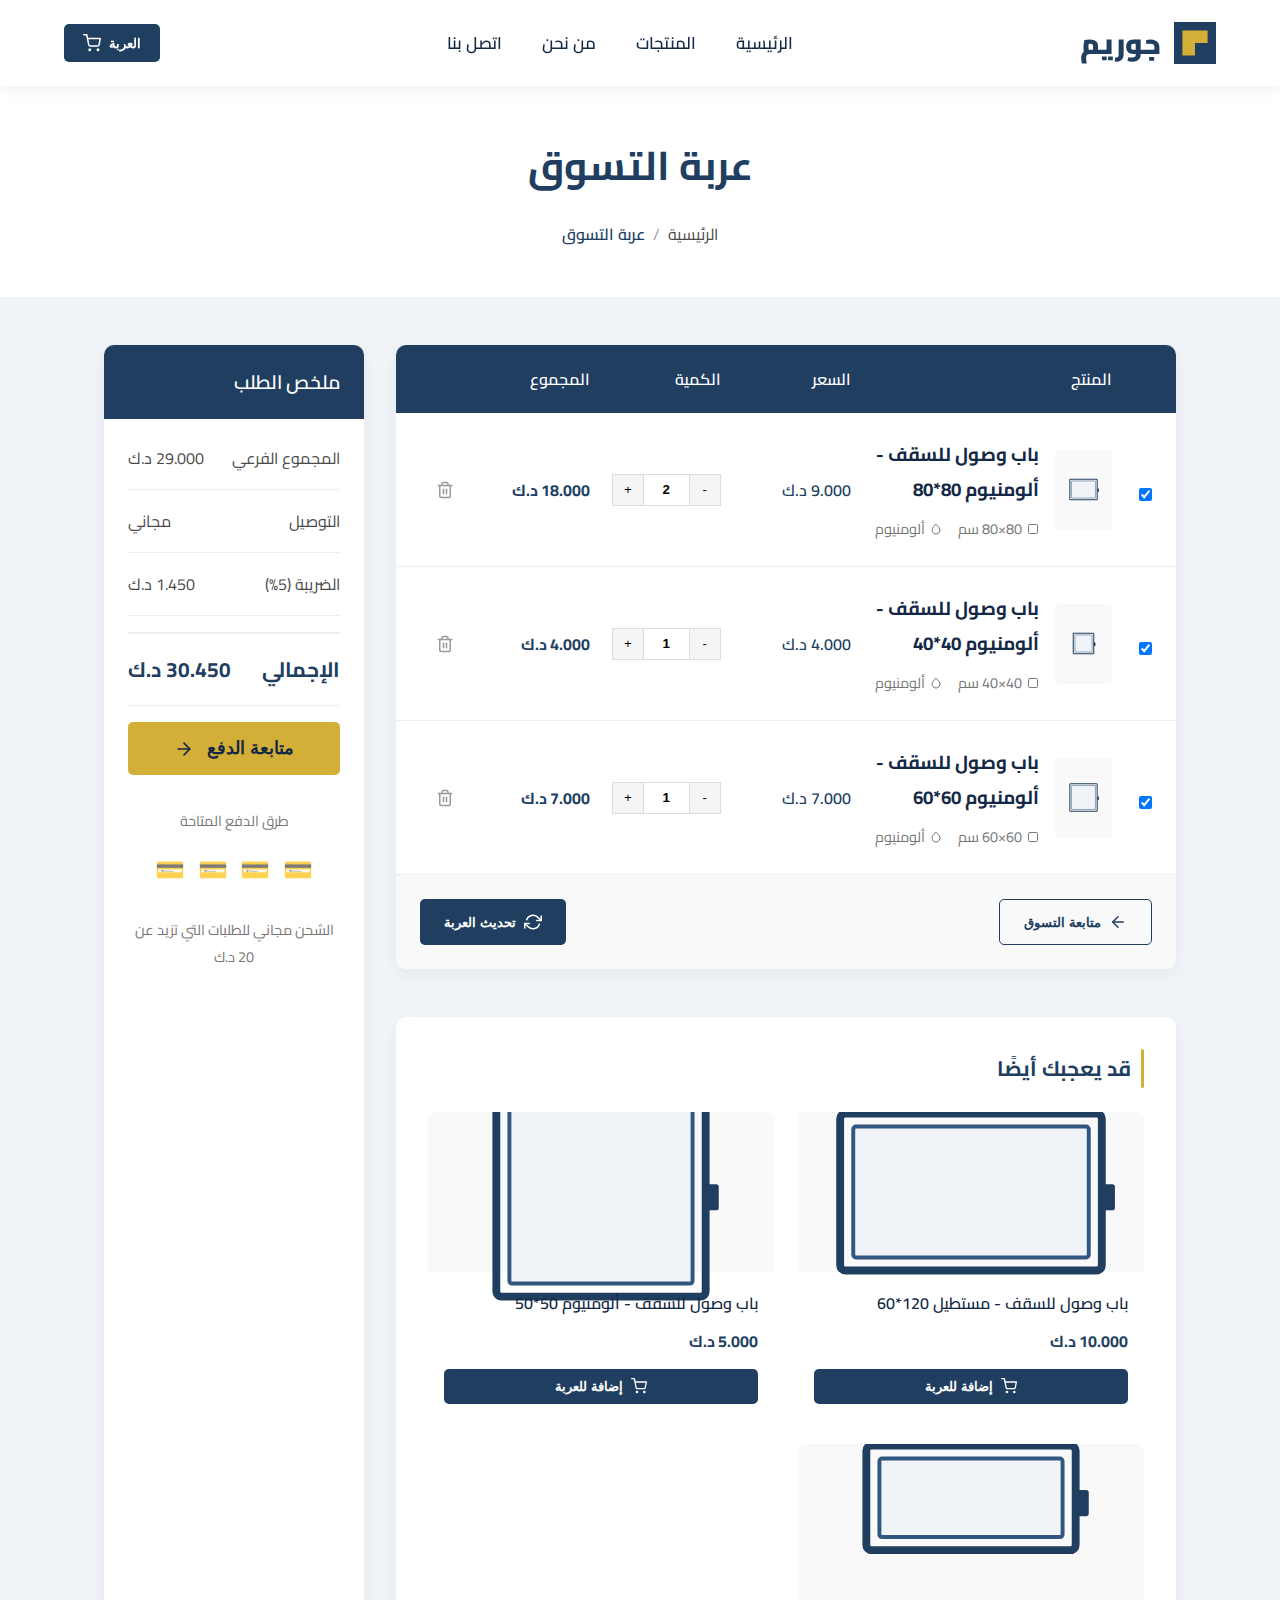
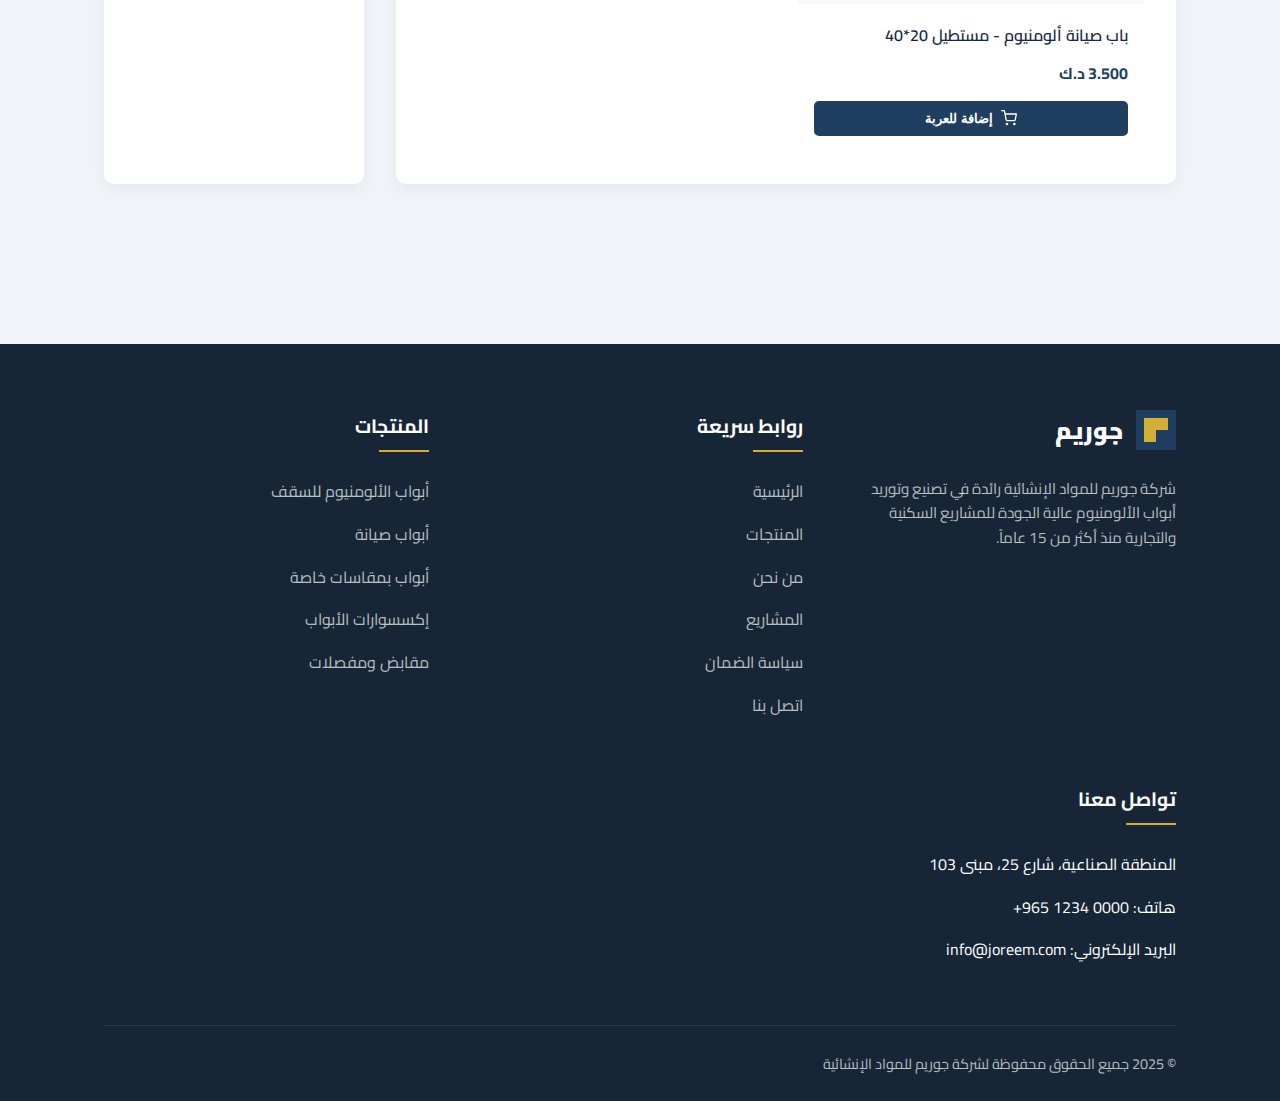
<file: old-files/cart.html>
<!DOCTYPE html>
<html lang="ar" dir="rtl">
  <head>
    <meta charset="UTF-8" />
    <meta name="viewport" content="width=device-width, initial-scale=1.0" />
    <title>عربة التسوق - جوريم للمواد الإنشائية</title>
    <link rel="preconnect" href="https://fonts.googleapis.com" />
    <link rel="preconnect" href="https://fonts.gstatic.com" crossorigin />
    <link
      href="https://fonts.googleapis.com/css2?family=Cairo:wght@400;600;700;900&display=swap"
      rel="stylesheet"
    />
    <style>
      /* المتغيرات وإعدادات الألوان */
      :root {
        --primary: #203e5f;
        --primary-light: #315780;
        --primary-dark: #132845;
        --secondary: #00547a;
        --accent: #d4af37;
        --accent-light: #f4e9c9;
        --white: #ffffff;
        --light-gray: #f0f4f8;
        --dark-gray: #4a4a4a;
        --transition: all 0.4s ease;
      }

      /* إعدادات عامة */
      * {
        margin: 0;
        padding: 0;
        box-sizing: border-box;
      }

      body {
        font-family: "Cairo", sans-serif;
        color: var(--dark-gray);
        overflow-x: hidden;
        background-color: var(--light-gray);
      }

      /* شريط التنقل */
      .navbar {
        display: flex;
        justify-content: space-between;
        align-items: center;
        padding: 1rem 5%;
        background-color: var(--white);
        position: fixed;
        width: 100%;
        top: 0;
        z-index: 100;
        box-shadow: 0 2px 15px rgba(0, 0, 0, 0.08);
        transition: var(--transition);
      }

      .logo-container {
        display: flex;
        align-items: center;
        gap: 0.8rem;
      }

      .logo {
        width: 42px;
        height: 42px;
      }

      .brand-name {
        font-size: 1.8rem;
        font-weight: 900;
        color: var(--primary);
        letter-spacing: -0.5px;
      }

      .nav-links {
        display: flex;
        list-style: none;
        gap: 2.5rem;
      }

      .nav-links a {
        color: var(--primary-dark);
        text-decoration: none;
        font-weight: 600;
        font-size: 1.05rem;
        transition: var(--transition);
        position: relative;
      }

      .nav-links a:hover {
        color: var(--accent);
      }

      .nav-links a::after {
        content: "";
        position: absolute;
        width: 0;
        height: 2px;
        bottom: -5px;
        right: 0;
        background-color: var(--accent);
        transition: var(--transition);
      }

      .nav-links a:hover::after {
        width: 100%;
      }

      .nav-cta {
        display: flex;
        align-items: center;
        gap: 1.5rem;
      }

      .cart-button {
        background-color: var(--primary);
        color: var(--white);
        border: none;
        border-radius: 5px;
        padding: 0.6rem 1.2rem;
        font-weight: 600;
        display: flex;
        align-items: center;
        gap: 0.5rem;
        cursor: pointer;
        transition: var(--transition);
      }

      .cart-button:hover {
        background-color: var(--primary-dark);
        transform: translateY(-2px);
      }

      .mobile-toggle {
        display: none;
        background: none;
        border: none;
        font-size: 1.5rem;
        color: var(--primary);
        cursor: pointer;
      }

      /* رأس صفحة العربة */
      .page-header {
        padding: 8rem 0 3rem;
        text-align: center;
        background-color: var(--white);
      }

      .page-title {
        font-size: 2.5rem;
        color: var(--primary);
        margin-bottom: 1rem;
      }

      .breadcrumb {
        display: flex;
        justify-content: center;
        gap: 0.5rem;
        margin-top: 1rem;
      }

      .breadcrumb a {
        color: var(--dark-gray);
        text-decoration: none;
        transition: var(--transition);
      }

      .breadcrumb a:hover {
        color: var(--accent);
      }

      .breadcrumb-separator {
        color: #999;
      }

      .breadcrumb-current {
        color: var(--primary);
        font-weight: 600;
      }

      /* قسم العربة */
      .cart-section {
        padding: 3rem 0 5rem;
      }

      .cart-container {
        max-width: 1200px;
        margin: 0 auto;
        padding: 0 5%;
      }

      .cart-layout {
        display: grid;
        grid-template-columns: 3fr 1fr;
        gap: 2rem;
      }

      /* جدول العربة */
      .cart-table {
        background-color: var(--white);
        border-radius: 10px;
        overflow: hidden;
        box-shadow: 0 5px 15px rgba(0, 0, 0, 0.05);
      }

      .cart-header {
        display: grid;
        grid-template-columns: 40px 2fr 1fr 1fr 1fr 40px;
        padding: 1.2rem 1.5rem;
        background-color: var(--primary);
        color: var(--white);
        font-weight: 600;
      }

      .cart-items {
        display: flex;
        flex-direction: column;
      }

      .cart-item {
        display: grid;
        grid-template-columns: 40px 2fr 1fr 1fr 1fr 40px;
        padding: 1.5rem;
        border-bottom: 1px solid #eee;
        align-items: center;
      }

      .item-check {
        width: 20px;
        height: 20px;
        cursor: pointer;
      }

      .item-info {
        display: flex;
        align-items: center;
        gap: 1rem;
      }

      .item-image {
        width: 80px;
        height: 80px;
        padding: 0.5rem;
        background-color: #f9f9f9;
        border-radius: 5px;
        display: flex;
        justify-content: center;
        align-items: center;
      }

      .item-details {
        flex-grow: 1;
      }

      .item-name {
        font-weight: 700;
        color: var(--primary-dark);
        margin-bottom: 0.5rem;
      }

      .item-meta {
        font-size: 0.9rem;
        color: #777;
        display: flex;
        flex-wrap: wrap;
        gap: 1rem;
      }

      .item-meta span {
        display: flex;
        align-items: center;
        gap: 0.3rem;
      }

      .item-price {
        font-weight: 600;
        color: var(--primary);
      }

      .item-quantity {
        display: flex;
        align-items: center;
        width: fit-content;
      }

      .quantity-btn {
        width: 32px;
        height: 32px;
        background-color: #f5f5f5;
        border: 1px solid #ddd;
        display: flex;
        align-items: center;
        justify-content: center;
        cursor: pointer;
        transition: var(--transition);
      }

      .quantity-btn:hover {
        background-color: #eee;
      }

      .quantity-input {
        width: 45px;
        height: 32px;
        border: 1px solid #ddd;
        border-right: none;
        border-left: none;
        text-align: center;
        font-weight: 600;
      }

      .item-subtotal {
        font-weight: 700;
        color: var(--primary);
      }

      .remove-item {
        color: #999;
        background: none;
        border: none;
        cursor: pointer;
        transition: var(--transition);
        display: flex;
        align-items: center;
        justify-content: center;
        width: 30px;
        height: 30px;
      }

      .remove-item:hover {
        color: #e74c3c;
      }

      .cart-actions {
        display: flex;
        justify-content: space-between;
        padding: 1.5rem;
        background-color: #f9f9f9;
      }

      .cart-action-btn {
        padding: 0.8rem 1.5rem;
        border-radius: 5px;
        font-weight: 600;
        cursor: pointer;
        transition: var(--transition);
        display: flex;
        align-items: center;
        gap: 0.5rem;
      }

      .continue-shopping {
        background-color: transparent;
        color: var(--primary);
        border: 1px solid var(--primary);
      }

      .continue-shopping:hover {
        background-color: var(--primary-light);
        color: var(--white);
        border-color: var(--primary-light);
      }

      .update-cart {
        background-color: var(--primary);
        color: var(--white);
        border: none;
      }

      .update-cart:hover {
        background-color: var(--primary-dark);
      }

      /* ملخص العربة */
      .cart-summary {
        background-color: var(--white);
        border-radius: 10px;
        overflow: hidden;
        box-shadow: 0 5px 15px rgba(0, 0, 0, 0.05);
      }

      .summary-header {
        padding: 1.2rem 1.5rem;
        background-color: var(--primary);
        color: var(--white);
        font-weight: 600;
        font-size: 1.2rem;
      }

      .summary-content {
        padding: 1.5rem;
      }

      .summary-row {
        display: flex;
        justify-content: space-between;
        margin-bottom: 1rem;
        padding-bottom: 1rem;
        border-bottom: 1px solid #eee;
      }

      .summary-row:last-child {
        border-bottom: none;
        padding-bottom: 0;
        margin-bottom: 1.5rem;
      }

      .summary-row.total {
        color: var(--primary);
        font-weight: 700;
        font-size: 1.3rem;
        margin-top: 1rem;
        padding-top: 1rem;
        border-top: 2px solid #eee;
      }

      .checkout-btn {
        width: 100%;
        padding: 1rem;
        background-color: var(--accent);
        color: var(--primary-dark);
        border: none;
        border-radius: 5px;
        font-weight: 700;
        font-size: 1.1rem;
        cursor: pointer;
        transition: var(--transition);
        display: flex;
        align-items: center;
        justify-content: center;
        gap: 0.8rem;
      }

      .checkout-btn:hover {
        background-color: #c29a29;
        transform: translateY(-2px);
      }

      .payment-methods {
        margin-top: 2rem;
        text-align: center;
      }

      .payment-title {
        font-size: 0.9rem;
        color: #777;
        margin-bottom: 0.8rem;
      }

      .payment-icons {
        display: flex;
        justify-content: center;
        gap: 0.8rem;
      }

      .payment-icon {
        font-size: 1.5rem;
        opacity: 0.7;
      }

      .shipping-info {
        margin-top: 1.5rem;
        font-size: 0.9rem;
        color: #777;
        text-align: center;
      }

      /* القسم الترويجي */
      .promo-section {
        margin-top: 3rem;
        background-color: var(--white);
        border-radius: 10px;
        padding: 2rem;
        box-shadow: 0 5px 15px rgba(0, 0, 0, 0.05);
      }

      .promo-title {
        font-size: 1.3rem;
        color: var(--primary);
        margin-bottom: 1.5rem;
        position: relative;
        padding-right: 0.8rem;
      }

      .promo-title::before {
        content: "";
        position: absolute;
        right: 0;
        top: 0;
        height: 100%;
        width: 3px;
        background-color: var(--accent);
        border-radius: 3px;
      }

      .related-products {
        display: grid;
        grid-template-columns: repeat(auto-fill, minmax(240px, 1fr));
        gap: 1.5rem;
      }

      .related-product {
        background-color: #f9f9f9;
        border-radius: 8px;
        overflow: hidden;
        transition: var(--transition);
      }

      .related-product:hover {
        transform: translateY(-5px);
        box-shadow: 0 10px 20px rgba(0, 0, 0, 0.05);
      }

      .related-product-image {
        height: 160px;
        display: flex;
        justify-content: center;
        align-items: center;
        padding: 1rem;
      }

      .related-product-info {
        padding: 1rem;
        background-color: var(--white);
      }

      .related-product-name {
        font-weight: 600;
        margin-bottom: 0.5rem;
        color: var(--primary-dark);
      }

      .related-product-price {
        color: var(--primary);
        font-weight: 700;
        margin-bottom: 0.8rem;
      }

      .add-related-btn {
        width: 100%;
        padding: 0.6rem;
        background-color: var(--primary);
        color: var(--white);
        border: none;
        border-radius: 5px;
        font-weight: 600;
        cursor: pointer;
        transition: var(--transition);
        display: flex;
        align-items: center;
        justify-content: center;
        gap: 0.5rem;
      }

      .add-related-btn:hover {
        background-color: var(--primary-dark);
      }

      /* العربة الفارغة */
      .empty-cart {
        background-color: var(--white);
        border-radius: 10px;
        padding: 3rem;
        text-align: center;
        box-shadow: 0 5px 15px rgba(0, 0, 0, 0.05);
        display: none; /* سيتم عرضها عبر جافاسكريبت إذا كانت العربة فارغة */
      }

      .empty-icon {
        font-size: 4rem;
        color: #ddd;
        margin-bottom: 1.5rem;
      }

      .empty-title {
        font-size: 1.5rem;
        color: var(--primary);
        margin-bottom: 1rem;
      }

      .empty-text {
        color: #777;
        margin-bottom: 2rem;
      }

      .shop-now-btn {
        display: inline-block;
        padding: 0.8rem 2rem;
        background-color: var(--primary);
        color: var(--white);
        text-decoration: none;
        border-radius: 5px;
        font-weight: 600;
        transition: var(--transition);
      }

      .shop-now-btn:hover {
        background-color: var(--primary-dark);
        transform: translateY(-2px);
      }

      /* تذييل الصفحة */
      .footer {
        background-color: #162636;
        color: var(--white);
        padding-top: 4rem;
        margin-top: 5rem;
      }

      .footer-container {
        max-width: 1200px;
        margin: 0 auto;
        padding: 0 5%;
      }

      .footer-top {
        display: grid;
        grid-template-columns: repeat(auto-fit, minmax(250px, 1fr));
        gap: 3rem;
        margin-bottom: 3rem;
      }

      .footer-logo {
        display: flex;
        align-items: center;
        gap: 0.8rem;
        margin-bottom: 1.5rem;
      }

      .footer-logo .logo {
        width: 40px;
        height: 40px;
      }

      .footer-logo .brand-name {
        font-size: 1.5rem;
        color: var(--white);
      }

      .footer-about {
        color: rgba(255, 255, 255, 0.7);
        line-height: 1.6;
        font-size: 0.95rem;
      }

      .footer-heading {
        font-size: 1.2rem;
        margin-bottom: 1.5rem;
        position: relative;
        padding-bottom: 0.5rem;
      }

      .footer-heading::after {
        content: "";
        position: absolute;
        bottom: 0;
        right: 0;
        width: 50px;
        height: 2px;
        background-color: var(--accent);
      }

      .footer-links {
        list-style: none;
      }

      .footer-links li {
        margin-bottom: 0.8rem;
      }

      .footer-links a {
        color: rgba(255, 255, 255, 0.7);
        text-decoration: none;
        transition: var(--transition);
        display: inline-block;
      }

      .footer-links a:hover {
        color: var(--accent);
        transform: translateX(-5px);
      }

      .footer-bottom {
        border-top: 1px solid rgba(255, 255, 255, 0.1);
        padding: 1.5rem 0;
        display: flex;
        justify-content: space-between;
        align-items: center;
      }

      .copyright {
        color: rgba(255, 255, 255, 0.7);
        font-size: 0.9rem;
      }

      /* تحسينات الموبايل */
      @media screen and (max-width: 992px) {
        .cart-layout {
          grid-template-columns: 1fr;
        }

        .cart-header {
          grid-template-columns: 2fr 1fr 1fr 40px;
        }

        .cart-header .header-check,
        .cart-header .header-price {
          display: none;
        }

        .cart-item {
          grid-template-columns: 2fr 1fr 1fr 40px;
          padding: 1rem;
        }

        .cart-item .item-check,
        .cart-item .item-price {
          display: none;
        }

        .cart-actions {
          flex-direction: column;
          gap: 1rem;
        }

        .cart-action-btn {
          width: 100%;
          justify-content: center;
        }

        .footer-bottom {
          flex-direction: column;
          gap: 1rem;
          text-align: center;
        }
      }

      @media screen and (max-width: 768px) {
        .mobile-toggle {
          display: block;
        }

        .nav-links,
        .nav-cta {
          display: none;
        }

        .page-title {
          font-size: 2rem;
        }

        .related-products {
          grid-template-columns: 1fr;
        }

        .cart-item {
          grid-template-columns: 2fr 1fr 40px;
        }

        .cart-header {
          grid-template-columns: 2fr 1fr 40px;
        }

        .cart-header .header-subtotal {
          display: none;
        }

        .cart-item .item-subtotal {
          display: none;
        }

        .item-info {
          flex-direction: column;
          align-items: flex-start;
          text-align: right;
        }

        .item-image {
          width: 100%;
          height: auto;
          margin-bottom: 1rem;
        }

        .footer-top {
          grid-template-columns: 1fr;
          text-align: center;
        }

        .footer-logo {
          justify-content: center;
        }

        .footer-heading::after {
          right: 50%;
          transform: translateX(50%);
        }
      }
    </style>
  </head>
  <body>
    <!-- شريط التنقل -->
    <nav class="navbar">
      <div class="logo-container">
        <div class="logo">
          <svg viewBox="0 0 100 100" xmlns="http://www.w3.org/2000/svg">
            <rect width="100" height="100" fill="#203E5F" />
            <path d="M20 20 H 80 V 50 H 50 V 80 H 20 Z" fill="#D4AF37" />
          </svg>
        </div>
        <div class="brand-name">جوريم</div>
      </div>

      <button class="mobile-toggle">☰</button>

      <ul class="nav-links">
        <li><a href="index.html">الرئيسية</a></li>
        <li><a href="products.html">المنتجات</a></li>
        <li><a href="#">من نحن</a></li>
        <li><a href="#">اتصل بنا</a></li>
      </ul>

      <div class="nav-cta">
        <button class="cart-button">
          <span>العربة</span>
          <svg
            xmlns="http://www.w3.org/2000/svg"
            width="18"
            height="18"
            viewBox="0 0 24 24"
            fill="none"
            stroke="currentColor"
            stroke-width="2"
            stroke-linecap="round"
            stroke-linejoin="round"
          >
            <circle cx="9" cy="21" r="1"></circle>
            <circle cx="20" cy="21" r="1"></circle>
            <path
              d="M1 1h4l2.68 13.39a2 2 0 0 0 2 1.61h9.72a2 2 0 0 0 2-1.61L23 6H6"
            ></path>
          </svg>
        </button>
      </div>
    </nav>

    <!-- رأس صفحة العربة -->
    <header class="page-header">
      <div class="container">
        <h1 class="page-title">عربة التسوق</h1>
        <div class="breadcrumb">
          <a href="index.html">الرئيسية</a>
          <span class="breadcrumb-separator">/</span>
          <span class="breadcrumb-current">عربة التسوق</span>
        </div>
      </div>
    </header>

    <!-- قسم العربة -->
    <section class="cart-section">
      <div class="cart-container">
        <div class="cart-layout">
          <div class="cart-main">
            <!-- جدول العربة -->
            <div class="cart-table">
              <div class="cart-header">
                <div class="header-check"></div>
                <div class="header-product">المنتج</div>
                <div class="header-price">السعر</div>
                <div class="header-quantity">الكمية</div>
                <div class="header-subtotal">المجموع</div>
                <div class="header-remove"></div>
              </div>
              <div class="cart-items">
                <!-- عنصر العربة 1 -->
                <div class="cart-item">
                  <div class="item-check">
                    <input type="checkbox" checked />
                  </div>
                  <div class="item-info">
                    <div class="item-image">
                      <svg
                        viewBox="0 0 120 120"
                        xmlns="http://www.w3.org/2000/svg"
                      >
                        <rect
                          x="20"
                          y="30"
                          width="80"
                          height="60"
                          stroke="#203E5F"
                          stroke-width="3"
                          fill="none"
                          rx="2"
                        />
                        <rect
                          x="25"
                          y="35"
                          width="70"
                          height="50"
                          stroke="#315780"
                          stroke-width="1.5"
                          fill="#F0F4F8"
                          rx="1"
                        />
                        <rect
                          x="100"
                          y="57"
                          width="5"
                          height="10"
                          fill="#203E5F"
                          rx="1"
                        />
                      </svg>
                    </div>
                    <div class="item-details">
                      <h3 class="item-name">باب وصول للسقف - ألومنيوم 80*80</h3>
                      <div class="item-meta">
                        <span>
                          <svg
                            xmlns="http://www.w3.org/2000/svg"
                            width="12"
                            height="12"
                            viewBox="0 0 24 24"
                            fill="none"
                            stroke="currentColor"
                            stroke-width="2"
                            stroke-linecap="round"
                            stroke-linejoin="round"
                          >
                            <rect
                              x="3"
                              y="3"
                              width="18"
                              height="18"
                              rx="2"
                              ry="2"
                            ></rect>
                          </svg>
                          80×80 سم
                        </span>
                        <span>
                          <svg
                            xmlns="http://www.w3.org/2000/svg"
                            width="12"
                            height="12"
                            viewBox="0 0 24 24"
                            fill="none"
                            stroke="currentColor"
                            stroke-width="2"
                            stroke-linecap="round"
                            stroke-linejoin="round"
                          >
                            <path
                              d="M12 2.69l5.66 5.66a8 8 0 1 1-11.31 0z"
                            ></path>
                          </svg>
                          ألومنيوم
                        </span>
                      </div>
                    </div>
                  </div>
                  <div class="item-price">9.000 د.ك</div>
                  <div class="item-quantity">
                    <button class="quantity-btn decrease">-</button>
                    <input
                      type="text"
                      class="quantity-input"
                      value="2"
                      min="1"
                    />
                    <button class="quantity-btn increase">+</button>
                  </div>
                  <div class="item-subtotal">18.000 د.ك</div>
                  <button class="remove-item">
                    <svg
                      xmlns="http://www.w3.org/2000/svg"
                      width="18"
                      height="18"
                      viewBox="0 0 24 24"
                      fill="none"
                      stroke="currentColor"
                      stroke-width="2"
                      stroke-linecap="round"
                      stroke-linejoin="round"
                    >
                      <polyline points="3 6 5 6 21 6"></polyline>
                      <path
                        d="M19 6v14a2 2 0 0 1-2 2H7a2 2 0 0 1-2-2V6m3 0V4a2 2 0 0 1 2-2h4a2 2 0 0 1 2 2v2"
                      ></path>
                      <line x1="10" y1="11" x2="10" y2="17"></line>
                      <line x1="14" y1="11" x2="14" y2="17"></line>
                    </svg>
                  </button>
                </div>

                <!-- عنصر العربة 2 -->
                <div class="cart-item">
                  <div class="item-check">
                    <input type="checkbox" checked />
                  </div>
                  <div class="item-info">
                    <div class="item-image">
                      <svg
                        viewBox="0 0 120 120"
                        xmlns="http://www.w3.org/2000/svg"
                      >
                        <rect
                          x="30"
                          y="30"
                          width="60"
                          height="60"
                          stroke="#203E5F"
                          stroke-width="3"
                          fill="none"
                          rx="2"
                        />
                        <rect
                          x="35"
                          y="35"
                          width="50"
                          height="50"
                          stroke="#315780"
                          stroke-width="1.5"
                          fill="#F0F4F8"
                          rx="1"
                        />
                        <rect
                          x="90"
                          y="57"
                          width="5"
                          height="10"
                          fill="#203E5F"
                          rx="1"
                        />
                      </svg>
                    </div>
                    <div class="item-details">
                      <h3 class="item-name">باب وصول للسقف - ألومنيوم 40*40</h3>
                      <div class="item-meta">
                        <span>
                          <svg
                            xmlns="http://www.w3.org/2000/svg"
                            width="12"
                            height="12"
                            viewBox="0 0 24 24"
                            fill="none"
                            stroke="currentColor"
                            stroke-width="2"
                            stroke-linecap="round"
                            stroke-linejoin="round"
                          >
                            <rect
                              x="3"
                              y="3"
                              width="18"
                              height="18"
                              rx="2"
                              ry="2"
                            ></rect>
                          </svg>
                          40×40 سم
                        </span>
                        <span>
                          <svg
                            xmlns="http://www.w3.org/2000/svg"
                            width="12"
                            height="12"
                            viewBox="0 0 24 24"
                            fill="none"
                            stroke="currentColor"
                            stroke-width="2"
                            stroke-linecap="round"
                            stroke-linejoin="round"
                          >
                            <path
                              d="M12 2.69l5.66 5.66a8 8 0 1 1-11.31 0z"
                            ></path>
                          </svg>
                          ألومنيوم
                        </span>
                      </div>
                    </div>
                  </div>
                  <div class="item-price">4.000 د.ك</div>
                  <div class="item-quantity">
                    <button class="quantity-btn decrease">-</button>
                    <input
                      type="text"
                      class="quantity-input"
                      value="1"
                      min="1"
                    />
                    <button class="quantity-btn increase">+</button>
                  </div>
                  <div class="item-subtotal">4.000 د.ك</div>
                  <button class="remove-item">
                    <svg
                      xmlns="http://www.w3.org/2000/svg"
                      width="18"
                      height="18"
                      viewBox="0 0 24 24"
                      fill="none"
                      stroke="currentColor"
                      stroke-width="2"
                      stroke-linecap="round"
                      stroke-linejoin="round"
                    >
                      <polyline points="3 6 5 6 21 6"></polyline>
                      <path
                        d="M19 6v14a2 2 0 0 1-2 2H7a2 2 0 0 1-2-2V6m3 0V4a2 2 0 0 1 2-2h4a2 2 0 0 1 2 2v2"
                      ></path>
                      <line x1="10" y1="11" x2="10" y2="17"></line>
                      <line x1="14" y1="11" x2="14" y2="17"></line>
                    </svg>
                  </button>
                </div>

                <!-- عنصر العربة 3 -->
                <div class="cart-item">
                  <div class="item-check">
                    <input type="checkbox" checked />
                  </div>
                  <div class="item-info">
                    <div class="item-image">
                      <svg
                        viewBox="0 0 120 120"
                        xmlns="http://www.w3.org/2000/svg"
                      >
                        <rect
                          x="20"
                          y="20"
                          width="80"
                          height="80"
                          stroke="#203E5F"
                          stroke-width="3"
                          fill="none"
                          rx="2"
                        />
                        <rect
                          x="25"
                          y="25"
                          width="70"
                          height="70"
                          stroke="#315780"
                          stroke-width="1.5"
                          fill="#F0F4F8"
                          rx="1"
                        />
                        <rect
                          x="100"
                          y="57"
                          width="5"
                          height="10"
                          fill="#203E5F"
                          rx="1"
                        />
                      </svg>
                    </div>
                    <div class="item-details">
                      <h3 class="item-name">باب وصول للسقف - ألومنيوم 60*60</h3>
                      <div class="item-meta">
                        <span>
                          <svg
                            xmlns="http://www.w3.org/2000/svg"
                            width="12"
                            height="12"
                            viewBox="0 0 24 24"
                            fill="none"
                            stroke="currentColor"
                            stroke-width="2"
                            stroke-linecap="round"
                            stroke-linejoin="round"
                          >
                            <rect
                              x="3"
                              y="3"
                              width="18"
                              height="18"
                              rx="2"
                              ry="2"
                            ></rect>
                          </svg>
                          60×60 سم
                        </span>
                        <span>
                          <svg
                            xmlns="http://www.w3.org/2000/svg"
                            width="12"
                            height="12"
                            viewBox="0 0 24 24"
                            fill="none"
                            stroke="currentColor"
                            stroke-width="2"
                            stroke-linecap="round"
                            stroke-linejoin="round"
                          >
                            <path
                              d="M12 2.69l5.66 5.66a8 8 0 1 1-11.31 0z"
                            ></path>
                          </svg>
                          ألومنيوم
                        </span>
                      </div>
                    </div>
                  </div>
                  <div class="item-price">7.000 د.ك</div>
                  <div class="item-quantity">
                    <button class="quantity-btn decrease">-</button>
                    <input
                      type="text"
                      class="quantity-input"
                      value="1"
                      min="1"
                    />
                    <button class="quantity-btn increase">+</button>
                  </div>
                  <div class="item-subtotal">7.000 د.ك</div>
                  <button class="remove-item">
                    <svg
                      xmlns="http://www.w3.org/2000/svg"
                      width="18"
                      height="18"
                      viewBox="0 0 24 24"
                      fill="none"
                      stroke="currentColor"
                      stroke-width="2"
                      stroke-linecap="round"
                      stroke-linejoin="round"
                    >
                      <polyline points="3 6 5 6 21 6"></polyline>
                      <path
                        d="M19 6v14a2 2 0 0 1-2 2H7a2 2 0 0 1-2-2V6m3 0V4a2 2 0 0 1 2-2h4a2 2 0 0 1 2 2v2"
                      ></path>
                      <line x1="10" y1="11" x2="10" y2="17"></line>
                      <line x1="14" y1="11" x2="14" y2="17"></line>
                    </svg>
                  </button>
                </div>
              </div>
              <div class="cart-actions">
                <button class="cart-action-btn continue-shopping">
                  <svg
                    xmlns="http://www.w3.org/2000/svg"
                    width="18"
                    height="18"
                    viewBox="0 0 24 24"
                    fill="none"
                    stroke="currentColor"
                    stroke-width="2"
                    stroke-linecap="round"
                    stroke-linejoin="round"
                  >
                    <path d="M19 12H5"></path>
                    <polyline points="12 19 5 12 12 5"></polyline>
                  </svg>
                  متابعة التسوق
                </button>
                <button class="cart-action-btn update-cart">
                  <svg
                    xmlns="http://www.w3.org/2000/svg"
                    width="18"
                    height="18"
                    viewBox="0 0 24 24"
                    fill="none"
                    stroke="currentColor"
                    stroke-width="2"
                    stroke-linecap="round"
                    stroke-linejoin="round"
                  >
                    <polyline points="23 4 23 10 17 10"></polyline>
                    <polyline points="1 20 1 14 7 14"></polyline>
                    <path
                      d="M3.51 9a9 9 0 0 1 14.85-3.36L23 10M1 14l4.64 4.36A9 9 0 0 0 20.49 15"
                    ></path>
                  </svg>
                  تحديث العربة
                </button>
              </div>
            </div>

            <!-- القسم الترويجي -->
            <div class="promo-section">
              <h3 class="promo-title">قد يعجبك أيضًا</h3>
              <div class="related-products">
                <!-- منتج متعلق 1 -->
                <div class="related-product">
                  <div class="related-product-image">
                    <svg
                      viewBox="0 0 120 120"
                      xmlns="http://www.w3.org/2000/svg"
                    >
                      <rect
                        x="10"
                        y="30"
                        width="100"
                        height="60"
                        stroke="#203E5F"
                        stroke-width="3"
                        fill="none"
                        rx="2"
                      />
                      <rect
                        x="15"
                        y="35"
                        width="90"
                        height="50"
                        stroke="#315780"
                        stroke-width="1.5"
                        fill="#F0F4F8"
                        rx="1"
                      />
                      <rect
                        x="110"
                        y="57"
                        width="5"
                        height="10"
                        fill="#203E5F"
                        rx="1"
                      />
                    </svg>
                  </div>
                  <div class="related-product-info">
                    <h4 class="related-product-name">
                      باب وصول للسقف - مستطيل 120*60
                    </h4>
                    <p class="related-product-price">10.000 د.ك</p>
                    <button class="add-related-btn">
                      <svg
                        xmlns="http://www.w3.org/2000/svg"
                        width="16"
                        height="16"
                        viewBox="0 0 24 24"
                        fill="none"
                        stroke="currentColor"
                        stroke-width="2"
                        stroke-linecap="round"
                        stroke-linejoin="round"
                      >
                        <circle cx="9" cy="21" r="1"></circle>
                        <circle cx="20" cy="21" r="1"></circle>
                        <path
                          d="M1 1h4l2.68 13.39a2 2 0 0 0 2 1.61h9.72a2 2 0 0 0 2-1.61L23 6H6"
                        ></path>
                      </svg>
                      إضافة للعربة
                    </button>
                  </div>
                </div>

                <!-- منتج متعلق 2 -->
                <div class="related-product">
                  <div class="related-product-image">
                    <svg
                      viewBox="0 0 120 120"
                      xmlns="http://www.w3.org/2000/svg"
                    >
                      <rect
                        x="20"
                        y="20"
                        width="80"
                        height="80"
                        stroke="#203E5F"
                        stroke-width="3"
                        fill="none"
                        rx="2"
                      />
                      <rect
                        x="25"
                        y="25"
                        width="70"
                        height="70"
                        stroke="#315780"
                        stroke-width="1.5"
                        fill="#F0F4F8"
                        rx="1"
                      />
                      <rect
                        x="100"
                        y="57"
                        width="5"
                        height="10"
                        fill="#203E5F"
                        rx="1"
                      />
                    </svg>
                  </div>
                  <div class="related-product-info">
                    <h4 class="related-product-name">
                      باب وصول للسقف - ألومنيوم 50*50
                    </h4>
                    <p class="related-product-price">5.000 د.ك</p>
                    <button class="add-related-btn">
                      <svg
                        xmlns="http://www.w3.org/2000/svg"
                        width="16"
                        height="16"
                        viewBox="0 0 24 24"
                        fill="none"
                        stroke="currentColor"
                        stroke-width="2"
                        stroke-linecap="round"
                        stroke-linejoin="round"
                      >
                        <circle cx="9" cy="21" r="1"></circle>
                        <circle cx="20" cy="21" r="1"></circle>
                        <path
                          d="M1 1h4l2.68 13.39a2 2 0 0 0 2 1.61h9.72a2 2 0 0 0 2-1.61L23 6H6"
                        ></path>
                      </svg>
                      إضافة للعربة
                    </button>
                  </div>
                </div>

                <!-- منتج متعلق 3 -->
                <div class="related-product">
                  <div class="related-product-image">
                    <svg
                      viewBox="0 0 120 120"
                      xmlns="http://www.w3.org/2000/svg"
                    >
                      <rect
                        x="20"
                        y="30"
                        width="80"
                        height="40"
                        stroke="#203E5F"
                        stroke-width="3"
                        fill="none"
                        rx="2"
                      />
                      <rect
                        x="25"
                        y="35"
                        width="70"
                        height="30"
                        stroke="#315780"
                        stroke-width="1.5"
                        fill="#F0F4F8"
                        rx="1"
                      />
                      <rect
                        x="100"
                        y="47"
                        width="5"
                        height="10"
                        fill="#203E5F"
                        rx="1"
                      />
                    </svg>
                  </div>
                  <div class="related-product-info">
                    <h4 class="related-product-name">
                      باب صيانة ألومنيوم - مستطيل 20*40
                    </h4>
                    <p class="related-product-price">3.500 د.ك</p>
                    <button class="add-related-btn">
                      <svg
                        xmlns="http://www.w3.org/2000/svg"
                        width="16"
                        height="16"
                        viewBox="0 0 24 24"
                        fill="none"
                        stroke="currentColor"
                        stroke-width="2"
                        stroke-linecap="round"
                        stroke-linejoin="round"
                      >
                        <circle cx="9" cy="21" r="1"></circle>
                        <circle cx="20" cy="21" r="1"></circle>
                        <path
                          d="M1 1h4l2.68 13.39a2 2 0 0 0 2 1.61h9.72a2 2 0 0 0 2-1.61L23 6H6"
                        ></path>
                      </svg>
                      إضافة للعربة
                    </button>
                  </div>
                </div>
              </div>
            </div>

            <!-- العربة الفارغة (مخفية) -->
            <div class="empty-cart">
              <div class="empty-icon">
                <svg
                  xmlns="http://www.w3.org/2000/svg"
                  width="80"
                  height="80"
                  viewBox="0 0 24 24"
                  fill="none"
                  stroke="currentColor"
                  stroke-width="1"
                  stroke-linecap="round"
                  stroke-linejoin="round"
                >
                  <circle cx="9" cy="21" r="1"></circle>
                  <circle cx="20" cy="21" r="1"></circle>
                  <path
                    d="M1 1h4l2.68 13.39a2 2 0 0 0 2 1.61h9.72a2 2 0 0 0 2-1.61L23 6H6"
                  ></path>
                </svg>
              </div>
              <h2 class="empty-title">عربة التسوق فارغة</h2>
              <p class="empty-text">
                لم تقم بإضافة أي منتجات إلى عربة التسوق حتى الآن.
              </p>
              <a href="products.html" class="shop-now-btn">تسوق الآن</a>
            </div>
          </div>

          <!-- ملخص العربة -->
          <div class="cart-summary">
            <div class="summary-header">ملخص الطلب</div>
            <div class="summary-content">
              <div class="summary-row">
                <span>المجموع الفرعي</span>
                <span>29.000 د.ك</span>
              </div>
              <div class="summary-row">
                <span>التوصيل</span>
                <span>مجاني</span>
              </div>
              <div class="summary-row">
                <span>الضريبة (5%)</span>
                <span>1.450 د.ك</span>
              </div>
              <div class="summary-row total">
                <span>الإجمالي</span>
                <span>30.450 د.ك</span>
              </div>
              <button class="checkout-btn">
                <span>متابعة الدفع</span>
                <svg
                  xmlns="http://www.w3.org/2000/svg"
                  width="20"
                  height="20"
                  viewBox="0 0 24 24"
                  fill="none"
                  stroke="currentColor"
                  stroke-width="2"
                  stroke-linecap="round"
                  stroke-linejoin="round"
                >
                  <line x1="5" y1="12" x2="19" y2="12"></line>
                  <polyline points="12 5 19 12 12 19"></polyline>
                </svg>
              </button>
              <div class="payment-methods">
                <p class="payment-title">طرق الدفع المتاحة</p>
                <div class="payment-icons">
                  <span class="payment-icon">💳</span>
                  <span class="payment-icon">💳</span>
                  <span class="payment-icon">💳</span>
                  <span class="payment-icon">💳</span>
                </div>
              </div>
              <div class="shipping-info">
                الشحن مجاني للطلبات التي تزيد عن 20 د.ك
              </div>
            </div>
          </div>
        </div>
      </div>
    </section>

    <!-- تذييل الصفحة -->
    <footer class="footer">
      <div class="footer-container">
        <div class="footer-top">
          <div class="footer-column">
            <div class="footer-logo">
              <div class="logo">
                <svg viewBox="0 0 100 100" xmlns="http://www.w3.org/2000/svg">
                  <rect width="100" height="100" fill="#203E5F" />
                  <path d="M20 20 H 80 V 50 H 50 V 80 H 20 Z" fill="#D4AF37" />
                </svg>
              </div>
              <div class="brand-name">جوريم</div>
            </div>
            <p class="footer-about">
              شركة جوريم للمواد الإنشائية رائدة في تصنيع وتوريد أبواب الألومنيوم
              عالية الجودة للمشاريع السكنية والتجارية منذ أكثر من 15 عاماً.
            </p>
          </div>

          <div class="footer-column">
            <h4 class="footer-heading">روابط سريعة</h4>
            <ul class="footer-links">
              <li><a href="index.html">الرئيسية</a></li>
              <li><a href="products.html">المنتجات</a></li>
              <li><a href="#">من نحن</a></li>
              <li><a href="#">المشاريع</a></li>
              <li><a href="#">سياسة الضمان</a></li>
              <li><a href="#">اتصل بنا</a></li>
            </ul>
          </div>

          <div class="footer-column">
            <h4 class="footer-heading">المنتجات</h4>
            <ul class="footer-links">
              <li><a href="#">أبواب الألومنيوم للسقف</a></li>
              <li><a href="#">أبواب صيانة</a></li>
              <li><a href="#">أبواب بمقاسات خاصة</a></li>
              <li><a href="#">إكسسوارات الأبواب</a></li>
              <li><a href="#">مقابض ومفصلات</a></li>
            </ul>
          </div>

          <div class="footer-column">
            <h4 class="footer-heading">تواصل معنا</h4>
            <ul class="footer-links">
              <li>المنطقة الصناعية، شارع 25، مبنى 103</li>
              <li>هاتف: 0000 1234 965+</li>
              <li>البريد الإلكتروني: info@joreem.com</li>
            </ul>
          </div>
        </div>

        <div class="footer-bottom">
          <p class="copyright">
            © 2025 جميع الحقوق محفوظة لشركة جوريم للمواد الإنشائية
          </p>
        </div>
      </div>
    </footer>

    <!-- سكريبت تفاعلي -->
    <script>
      document.addEventListener("DOMContentLoaded", function () {
        // تغيير شكل شريط التنقل عند التمرير
        const navbar = document.querySelector(".navbar");
        window.addEventListener("scroll", function () {
          if (window.scrollY > 50) {
            navbar.classList.add("scrolled");
          } else {
            navbar.classList.remove("scrolled");
          }
        });

        // زيادة ونقصان الكمية
        const quantityInputs = document.querySelectorAll(".quantity-input");
        const decreaseBtns = document.querySelectorAll(".decrease");
        const increaseBtns = document.querySelectorAll(".increase");

        decreaseBtns.forEach((btn, index) => {
          btn.addEventListener("click", function () {
            let value = parseInt(quantityInputs[index].value);
            if (value > 1) {
              value--;
              quantityInputs[index].value = value;
              updateSubtotal(index);
            }
          });
        });

        increaseBtns.forEach((btn, index) => {
          btn.addEventListener("click", function () {
            let value = parseInt(quantityInputs[index].value);
            value++;
            quantityInputs[index].value = value;
            updateSubtotal(index);
          });
        });

        quantityInputs.forEach((input, index) => {
          input.addEventListener("change", function () {
            let value = parseInt(this.value);
            if (isNaN(value) || value < 1) {
              this.value = 1;
            }
            updateSubtotal(index);
          });
        });

        function updateSubtotal(index) {
          const priceText =
            document.querySelectorAll(".item-price")[index].textContent;
          const price = parseFloat(
            priceText.replace(" د.ك", "").replace(",", "")
          );
          const quantity = parseInt(quantityInputs[index].value);
          const subtotal = (price * quantity).toFixed(3);
          document.querySelectorAll(".item-subtotal")[index].textContent =
            subtotal + " د.ك";

          // تحديث الإجمالي
          updateTotal();
        }

        function updateTotal() {
          let subtotal = 0;
          document.querySelectorAll(".item-subtotal").forEach((item) => {
            const itemSubtotal = parseFloat(
              item.textContent.replace(" د.ك", "").replace(",", "")
            );
            subtotal += itemSubtotal;
          });

          // تحديث المجموع الفرعي
          document.querySelector(
            ".summary-row:first-child span:last-child"
          ).textContent = subtotal.toFixed(3) + " د.ك";

          // حساب الضريبة
          const tax = (subtotal * 0.05).toFixed(3);
          document.querySelector(
            ".summary-row:nth-child(3) span:last-child"
          ).textContent = tax + " د.ك";

          // تحديث الإجمالي
          const total = (parseFloat(subtotal) + parseFloat(tax)).toFixed(3);
          document.querySelector(
            ".summary-row.total span:last-child"
          ).textContent = total + " د.ك";
        }

        // حذف عنصر من العربة
        const removeButtons = document.querySelectorAll(".remove-item");
        removeButtons.forEach((btn, index) => {
          btn.addEventListener("click", function () {
            const cartItem = this.closest(".cart-item");
            cartItem.style.opacity = "0";
            setTimeout(() => {
              cartItem.remove();

              // التحقق مما إذا كانت العربة فارغة
              const cartItems = document.querySelectorAll(".cart-item");
              if (cartItems.length === 0) {
                document.querySelector(".cart-table").style.display = "none";
                document.querySelector(".promo-section").style.display = "none";
                document.querySelector(".empty-cart").style.display = "block";
                document.querySelector(".cart-summary").style.display = "none";
              } else {
                updateTotal();
              }
            }, 300);
            cartItem.style.transition = "opacity 0.3s ease";
          });
        });

        // متابعة التسوق
        const continueShoppingBtn =
          document.querySelector(".continue-shopping");
        if (continueShoppingBtn) {
          continueShoppingBtn.addEventListener("click", function () {
            window.location.href = "products.html";
          });
        }

        // تحديث العربة
        const updateCartBtn = document.querySelector(".update-cart");
        if (updateCartBtn) {
          updateCartBtn.addEventListener("click", function () {
            alert("تم تحديث العربة بنجاح!");
          });
        }

        // متابعة الدفع
        const checkoutBtn = document.querySelector(".checkout-btn");
        if (checkoutBtn) {
          checkoutBtn.addEventListener("click", function () {
            window.location.href = "checkout.html";
          });
        }

        // إضافة منتج متعلق للعربة
        const addRelatedBtns = document.querySelectorAll(".add-related-btn");
        addRelatedBtns.forEach((btn) => {
          btn.addEventListener("click", function () {
            const productName = this.closest(".related-product").querySelector(
              ".related-product-name"
            ).textContent;
            alert("تمت إضافة " + productName + " إلى العربة!");
          });
        });
      });
    </script>
  </body>
</html>
</file>
